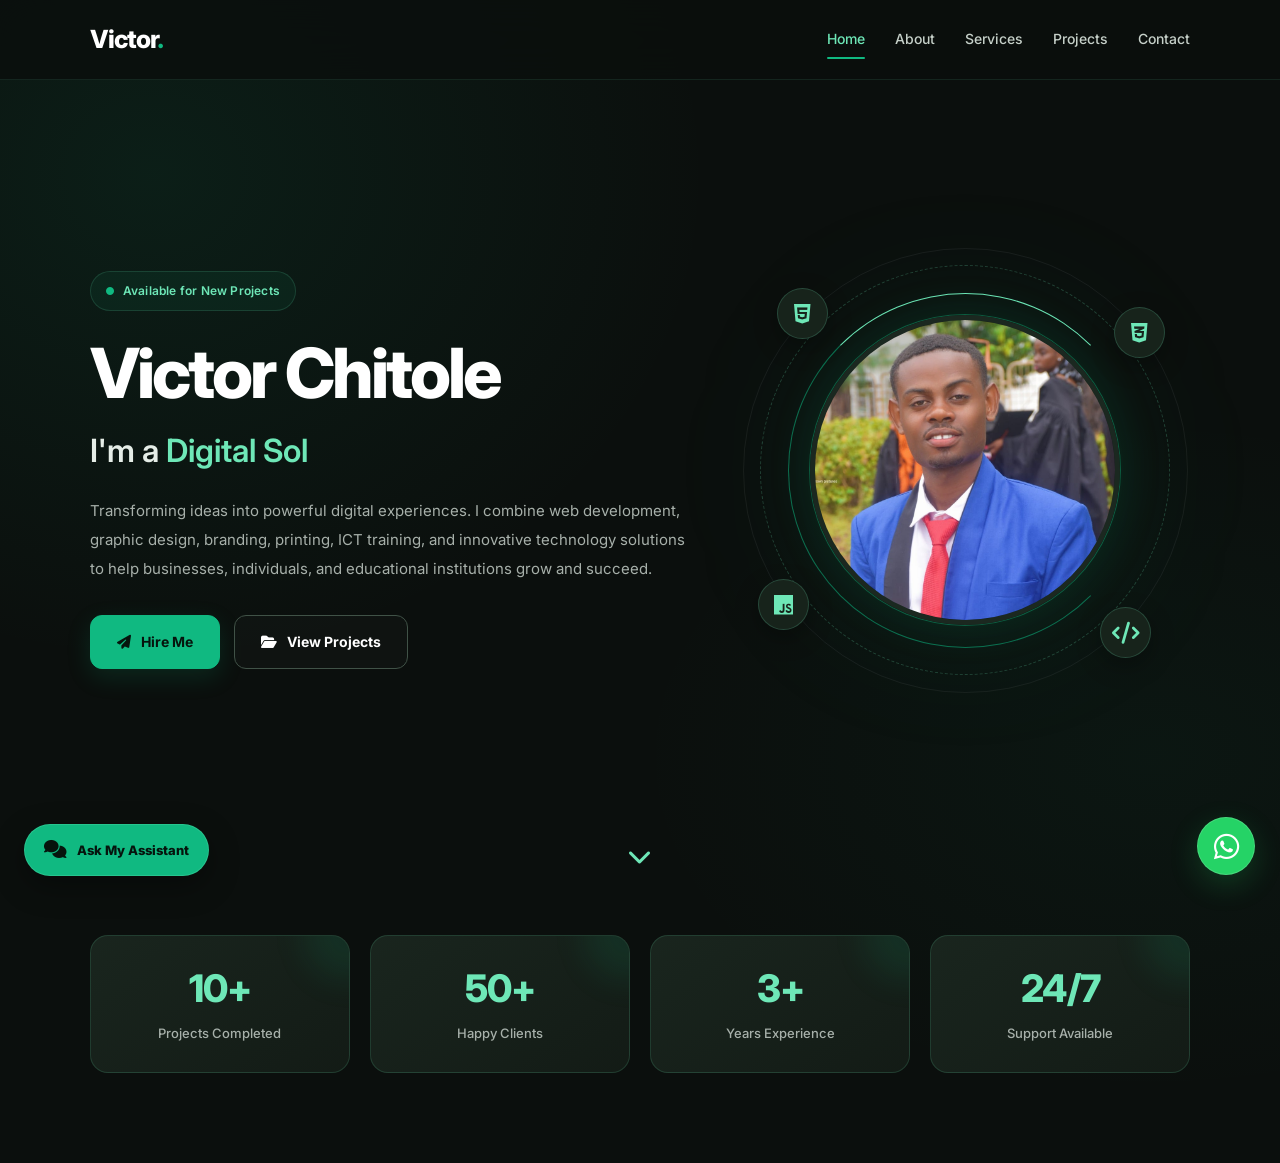
<file: index.html>
<!DOCTYPE html>
<html lang="en">
<head>
    <meta charset="UTF-8">
    <meta name="viewport" content="width=device-width, initial-scale=1.0">

    <title>Victor Chitole | Digital Solutions Provider</title>

    <meta name="description" content="Explore Victor Chitole's portfolio featuring web development, graphic design, branding, printing, ICT training, digital learning and technology solutions.">

    <meta name="theme-color" content="#0b0f0d">
    <meta name="author" content="Victor Chitole">

    <link rel="preconnect" href="https://fonts.googleapis.com">
    <link rel="preconnect" href="https://fonts.gstatic.com" crossorigin>

    <link href="https://fonts.googleapis.com/css2?family=Inter:wght@400;500;600;700;800&display=swap" rel="stylesheet">

    <link rel="stylesheet" href="https://cdnjs.cloudflare.com/ajax/libs/font-awesome/6.6.0/css/all.min.css">

    <style>
        /* =========================================
           1. PROFESSIONAL BRAND COLOURS
        ========================================= */

        :root {
            --black: #0b0f0d;
            --dark: #101713;
            --card: #141d17;
            --card-light: #1b2820;

            --green: #10b981;
            --green-light: #6ee7b7;
            --green-dark: #047857;

            --white: #ffffff;
            --text: #e5ede7;
            --muted: #a7b0aa;

            --border: rgba(110, 231, 183, 0.15);
            --shadow: 0 20px 50px rgba(0, 0, 0, 0.30);
            --glow: rgba(16, 185, 129, 0.14);

            --radius-sm: 12px;
            --radius-md: 18px;
            --radius-lg: 26px;

            --transition: 0.3s ease;
        }

        /* =========================================
           2. GLOBAL STYLES
        ========================================= */

        * {
            margin: 0;
            padding: 0;
            box-sizing: border-box;
            font-family: 'Inter', sans-serif;
        }

        html {
            scroll-behavior: smooth;
            scroll-padding-top: 90px;
        }

        body {
            min-height: 100vh;
            overflow-x: hidden;

            background:
                radial-gradient(
                    ellipse at 12% 15%,
                    rgba(16, 185, 129, 0.09),
                    transparent 35%
                ),
                radial-gradient(
                    ellipse at 90% 65%,
                    rgba(16, 185, 129, 0.045),
                    transparent 32%
                ),
                var(--black);

            color: var(--white);
            line-height: 1.7;
        }

        a {
            color: inherit;
            -webkit-tap-highlight-color: transparent;
        }

        button {
            -webkit-tap-highlight-color: transparent;
        }

        button,
        input {
            font: inherit;
        }

        img {
            max-width: 100%;
        }

        ::selection {
            background: var(--green);
            color: #07110b;
        }

        a:focus-visible,
        button:focus-visible,
        input:focus-visible {
            outline: 2px solid var(--green-light);
            outline-offset: 4px;
        }

        /* =========================================
           3. BACKGROUND PARTICLES
        ========================================= */

        .particles {
            position: fixed;
            inset: 0;
            width: 100%;
            height: 100%;
            overflow: hidden;
            pointer-events: none;
            z-index: -1;
        }

        .particles i {
            position: absolute;
            bottom: -150px;
            font-size: 90px;
            color: rgba(16, 185, 129, 0.045);
            text-shadow: 0 0 25px rgba(16, 185, 129, 0.08);
            animation: particlesFloat 24s linear infinite;
        }

        .particles i:nth-child(1) {
            left: 8%;
        }

        .particles i:nth-child(2) {
            left: 22%;
            animation-delay: 3s;
        }

        .particles i:nth-child(3) {
            left: 38%;
            animation-delay: 6s;
        }

        .particles i:nth-child(4) {
            left: 54%;
            animation-delay: 9s;
        }

        .particles i:nth-child(5) {
            left: 70%;
            animation-delay: 12s;
        }

        .particles i:nth-child(6) {
            left: 85%;
            animation-delay: 15s;
        }

        .particles i:nth-child(7) {
            left: 31%;
            animation-delay: 18s;
        }

        .particles i:nth-child(8) {
            left: 64%;
            animation-delay: 20s;
        }

        @keyframes particlesFloat {
            0% {
                transform: translateY(0) scale(.4);
                opacity: 0;
            }

            20% {
                opacity: .7;
            }

            100% {
                transform: translateY(-120vh) scale(1);
                opacity: 0;
            }
        }

        /* =========================================
           4. NAVIGATION
        ========================================= */

        .navbar {
            position: fixed;
            top: 0;
            left: 0;
            width: 100%;
            padding: 18px 7%;

            display: flex;
            justify-content: space-between;
            align-items: center;

            background: rgba(11, 15, 13, 0.88);
            backdrop-filter: blur(20px);
            -webkit-backdrop-filter: blur(20px);

            border-bottom: 1px solid rgba(110, 231, 183, 0.10);

            z-index: 1000;

            transition:
                padding var(--transition),
                background var(--transition);
        }

        .logo {
            font-size: 25px;
            font-weight: 800;
            letter-spacing: -1px;
            color: var(--white);
            text-decoration: none;
            white-space: nowrap;
        }

        .logo span {
            color: var(--green);
        }

        .nav-links {
            display: flex;
            align-items: center;
            gap: 30px;
            list-style: none;
        }

        .nav-links li {
            list-style: none;
        }

        .nav-links a {
            position: relative;
            display: inline-block;
            padding: 8px 0;

            color: #c6d0c9;
            font-size: 14px;
            font-weight: 500;
            text-decoration: none;

            transition: color var(--transition);
        }

        .nav-links a::after {
            content: "";
            position: absolute;
            left: 0;
            bottom: 0;

            width: 0;
            height: 2px;

            border-radius: 5px;
            background: var(--green);

            transition: width var(--transition);
        }

        .nav-links a:hover {
            color: var(--green-light);
        }

        .nav-links a:hover::after {
            width: 100%;
        }

        .nav-links a[aria-current="page"] {
            color: var(--green-light);
        }

        .nav-links a[aria-current="page"]::after {
            width: 100%;
        }

        /* =========================================
           5. MOBILE MENU
        ========================================= */

        .menu-toggle {
            display: none;

            width: 44px;
            height: 44px;

            border: 1px solid var(--border);
            border-radius: 12px;

            background: rgba(16, 185, 129, 0.07);

            cursor: pointer;

            align-items: center;
            justify-content: center;
            flex-direction: column;
            gap: 5px;
        }

        .menu-toggle span {
            display: block;
            width: 22px;
            height: 2px;

            border-radius: 5px;
            background: var(--green-light);

            transition: var(--transition);
        }

        /* =========================================
           6. HERO SECTION
        ========================================= */

        .hero {
            position: relative;

            min-height: 100vh;
            min-height: 100svh;

            display: flex;
            align-items: center;
            justify-content: space-between;

            padding: 135px 7% 95px;
            gap: 55px;
        }

        .hero-text {
            flex: 1;
            min-width: 0;
            max-width: 690px;
            position: relative;
            z-index: 2;
        }

        .tag {
            display: inline-flex;
            align-items: center;
            gap: 9px;

            padding: 9px 15px;
            margin-bottom: 25px;

            border: 1px solid var(--border);
            border-radius: 50px;

            background: rgba(16, 185, 129, 0.07);

            color: var(--green-light);
            font-size: 12px;
            font-weight: 600;
            letter-spacing: 0.2px;
        }

        .tag i {
            color: var(--green);
            font-size: 8px;
            animation: statusPulse 2s infinite;
        }

        @keyframes statusPulse {
            50% {
                opacity: .4;
            }
        }

        .hero-text h1 {
            font-size: clamp(45px, 5.4vw, 76px);
            font-weight: 800;
            line-height: 1.08;
            letter-spacing: -3px;

            color: var(--white);

            margin-bottom: 18px;
        }

        .hero-text h2 {
            font-size: clamp(23px, 2.5vw, 32px);
            font-weight: 600;
            line-height: 1.4;

            color: var(--text);

            margin-bottom: 22px;
            min-height: 1.4em;
        }

        #typing {
            color: var(--green-light);
        }

        .hero-text p {
            max-width: 610px;

            color: var(--muted);
            font-size: 15px;
            line-height: 1.95;

            margin-bottom: 32px;
        }

        /* =========================================
           7. BUTTONS
        ========================================= */

        .buttons {
            display: flex;
            align-items: center;
            gap: 14px;
            flex-wrap: wrap;
        }

        .btn,
        .btn-outline {
            min-height: 52px;
            padding: 14px 26px;

            display: inline-flex;
            align-items: center;
            justify-content: center;
            gap: 10px;

            border-radius: 12px;

            font-size: 14px;
            font-weight: 700;
            text-decoration: none;

            transition:
                background var(--transition),
                border-color var(--transition),
                color var(--transition),
                transform var(--transition),
                box-shadow var(--transition);
        }

        .btn {
            color: #06140d;
            background: var(--green);
            border: 1px solid var(--green);

            box-shadow: 0 8px 25px rgba(16, 185, 129, 0.15);
        }

        .btn:hover {
            background: var(--green-light);
            border-color: var(--green-light);

            transform: translateY(-3px);

            box-shadow: 0 12px 30px rgba(16, 185, 129, 0.20);
        }

        .btn-outline {
            color: var(--white);
            background: rgba(255, 255, 255, 0.02);
            border: 1px solid #405247;
        }

        .btn-outline:hover {
            color: var(--green-light);
            background: rgba(16, 185, 129, 0.08);
            border-color: var(--green);

            transform: translateY(-3px);
        }

        /* =========================================
           8. PROFILE IMAGE
        ========================================= */

        .hero-image {
            position: relative;

            width: 450px;
            height: 450px;

            display: flex;
            align-items: center;
            justify-content: center;

            flex-shrink: 0;
            isolation: isolate;
        }

        .hero-image::before {
            content: "";
            position: absolute;

            width: 280px;
            height: 280px;

            border-radius: 50%;
            background: rgba(16, 185, 129, 0.13);

            filter: blur(75px);
            z-index: -1;
        }

        .hero-image img {
            width: 310px;
            height: 310px;

            object-fit: cover;
            object-position: center;

            border-radius: 50%;
            border: 5px solid #1b2820;

            box-shadow:
                0 0 0 1px rgba(16, 185, 129, 0.40),
                0 0 45px rgba(16, 185, 129, 0.13);

            position: relative;
            z-index: 10;

            animation: profileFloat 6s ease-in-out infinite;
        }

        @keyframes profileFloat {
            0%,
            100% {
                transform: translateY(0);
            }

            50% {
                transform: translateY(-10px);
            }
        }

        /* =========================================
           9. ANIMATED RINGS
        ========================================= */

        .ring {
            position: absolute;
            border-radius: 50%;
            pointer-events: none;
        }

        .ring1 {
            width: 355px;
            height: 355px;

            border: 1px solid rgba(16, 185, 129, 0.55);

            border-top-color: var(--green-light);
            border-right-color: transparent;

            animation: rotate 22s linear infinite;
        }

        .ring2 {
            width: 410px;
            height: 410px;

            border: 1px dashed rgba(110, 231, 183, 0.22);

            animation: rotateReverse 32s linear infinite;
        }

        .ring3 {
            width: 445px;
            height: 445px;

            border: 1px solid rgba(255, 255, 255, 0.055);

            animation: ringPulse 6s ease-in-out infinite;
        }

        @keyframes rotate {
            to {
                transform: rotate(360deg);
            }
        }

        @keyframes rotateReverse {
            to {
                transform: rotate(-360deg);
            }
        }

        @keyframes ringPulse {
            50% {
                transform: scale(1.025);
                opacity: .65;
            }
        }

        /* =========================================
           10. TECHNOLOGY ICONS
        ========================================= */

        .tech {
            position: absolute;

            width: 51px;
            height: 51px;

            display: flex;
            align-items: center;
            justify-content: center;

            border-radius: 50%;

            background: #17231b;
            border: 1px solid rgba(110, 231, 183, 0.20);

            color: var(--green-light);
            font-size: 22px;

            box-shadow: 0 8px 25px rgba(0, 0, 0, 0.30);

            z-index: 15;

            animation: techFloat 5s ease-in-out infinite;
        }

        .html {
            top: 43px;
            left: 37px;
        }

        .css {
            top: 62px;
            right: 25px;
            animation-delay: .8s;
        }

        .js {
            bottom: 65px;
            left: 18px;
            animation-delay: 1.4s;
        }

        .code {
            bottom: 37px;
            right: 39px;
            animation-delay: 2s;
        }

        @keyframes techFloat {
            50% {
                transform: translateY(-10px);
            }
        }

        /* =========================================
           11. STATISTICS
        ========================================= */

        .stats {
            position: relative;

            padding: 35px 7% 90px;

            display: grid;
            grid-template-columns: repeat(4, minmax(0, 1fr));
            gap: 20px;
        }

        .stat {
            position: relative;
            overflow: hidden;

            padding: 28px 20px;

            border-radius: var(--radius-md);
            border: 1px solid var(--border);

            background: linear-gradient(
                145deg,
                rgba(27, 40, 32, 0.90),
                rgba(20, 29, 23, 0.90)
            );

            text-align: center;

            transition:
                transform var(--transition),
                border-color var(--transition),
                box-shadow var(--transition);
        }

        .stat::before {
            content: "";
            position: absolute;

            width: 90px;
            height: 90px;

            right: -45px;
            top: -45px;

            background: rgba(16, 185, 129, 0.10);
            border-radius: 50%;
            filter: blur(15px);
        }

        .stat:hover {
            transform: translateY(-6px);

            border-color: rgba(16, 185, 129, 0.45);
            box-shadow: var(--shadow);
        }

        .stat h2 {
            position: relative;

            color: var(--green-light);
            font-size: 38px;
            font-weight: 800;
            letter-spacing: -1px;
            line-height: 1.3;
        }

        .stat p {
            margin-top: 9px;

            color: var(--muted);
            font-size: 13px;
            font-weight: 500;
        }

        /* =========================================
           12. SCROLL INDICATOR
        ========================================= */

        .scroll {
            position: absolute;
            bottom: 22px;
            left: 50%;

            transform: translateX(-50%);

            color: var(--green-light);
            font-size: 24px;

            animation: bounce 2s infinite;
        }

        @keyframes bounce {
            50% {
                transform: translate(-50%, -8px);
            }
        }

        /* =========================================
           13. WHATSAPP BUTTON
        ========================================= */

        .whatsapp {
            position: fixed;

            right: 25px;
            bottom: 25px;

            width: 58px;
            height: 58px;

            display: flex;
            align-items: center;
            justify-content: center;

            background: #25d366;
            color: #ffffff;

            border: 1px solid rgba(255, 255, 255, 0.15);
            border-radius: 50%;

            font-size: 29px;
            text-decoration: none;

            z-index: 1500;

            box-shadow: 0 10px 30px rgba(37, 211, 102, 0.20);

            transition:
                transform var(--transition),
                box-shadow var(--transition);
        }

        .whatsapp:hover {
            transform: translateY(-4px) scale(1.04);
            box-shadow: 0 14px 35px rgba(37, 211, 102, 0.30);
        }

        /* =========================================
           14. CHATBOT BUTTON
        ========================================= */

        .vc-chatbot {
            position: fixed;
            left: 24px;
            bottom: 24px;
            z-index: 2000;
        }

        .vc-chat-toggle {
            display: flex;
            align-items: center;
            justify-content: center;
            gap: 10px;

            padding: 14px 19px;

            border: 1px solid rgba(110, 231, 183, 0.25);
            border-radius: 50px;

            background: var(--green);
            color: #06140d;

            font-size: 13px;
            font-weight: 800;

            cursor: pointer;

            box-shadow: 0 10px 30px rgba(0, 0, 0, 0.35);

            transition:
                background var(--transition),
                transform var(--transition),
                box-shadow var(--transition);
        }

        .vc-chat-toggle:hover {
            background: var(--green-light);
            transform: translateY(-3px);
            box-shadow: 0 12px 30px rgba(16, 185, 129, 0.18);
        }

        .vc-chat-toggle .chat-icon {
            font-size: 18px;
        }

        /* =========================================
           15. CHATBOT WINDOW
        ========================================= */

        .vc-chat-panel {
            position: absolute;
            left: 0;
            bottom: 70px;

            width: 365px;
            max-width: calc(100vw - 30px);

            height: 490px;
            max-height: calc(100dvh - 115px);

            display: none;
            flex-direction: column;

            overflow: hidden;

            background: #101713;

            border: 1px solid rgba(110, 231, 183, 0.22);
            border-radius: 20px;

            box-shadow: 0 22px 65px rgba(0, 0, 0, 0.60);
        }

        .vc-chat-panel.open {
            display: flex;
            animation: chatAppear .22s ease-out;
        }

        @keyframes chatAppear {
            from {
                opacity: 0;
                transform: translateY(10px);
            }

            to {
                opacity: 1;
                transform: translateY(0);
            }
        }

        .vc-chat-header {
            display: flex;
            align-items: center;
            gap: 11px;

            padding: 15px;

            background: linear-gradient(
                135deg,
                #152219,
                #1b2820
            );

            border-bottom: 1px solid var(--border);
        }

        .vc-chat-avatar {
            width: 43px;
            height: 43px;

            display: flex;
            align-items: center;
            justify-content: center;

            flex-shrink: 0;

            border-radius: 50%;

            background: var(--green);
            color: #06140d;

            font-size: 19px;
        }

        .vc-chat-heading {
            flex: 1;
            min-width: 0;
        }

        .vc-chat-heading h3 {
            color: var(--white);
            font-size: 13px;
            font-weight: 700;
            margin-bottom: 3px;
        }

        .vc-chat-heading p {
            color: var(--green-light);
            font-size: 11px;
        }

        .vc-chat-close {
            width: 34px;
            height: 34px;

            display: flex;
            align-items: center;
            justify-content: center;

            border: none;
            border-radius: 50%;

            background: transparent;
            color: var(--muted);

            font-size: 19px;

            cursor: pointer;
            transition: var(--transition);
        }

        .vc-chat-close:hover {
            background: rgba(255, 255, 255, 0.06);
            color: var(--green-light);
        }

        /* =========================================
           16. CHAT MESSAGES
        ========================================= */

        .vc-chat-messages {
            flex: 1;
            min-height: 0;

            overflow-y: auto;

            padding: 15px;

            display: flex;
            flex-direction: column;
            gap: 12px;

            scroll-behavior: smooth;
        }

        .vc-message {
            max-width: 90%;

            padding: 11px 13px;

            border-radius: 13px;

            font-size: 12px;
            line-height: 1.7;

            white-space: pre-line;
            overflow-wrap: anywhere;
        }

        .vc-message.bot {
            align-self: flex-start;

            background: #1b2820;
            color: var(--text);

            border: 1px solid rgba(255, 255, 255, 0.035);
            border-bottom-left-radius: 4px;
        }

        .vc-message.user {
            align-self: flex-end;

            background: #087f5b;
            color: #ffffff;

            border-bottom-right-radius: 4px;
        }

        /* =========================================
           17. CHATBOT QUICK REPLIES
        ========================================= */

        .vc-chat-quick {
            padding: 0 13px 12px;

            display: flex;
            flex-wrap: wrap;
            gap: 7px;
        }

        .vc-quick-btn {
            padding: 7px 10px;

            background: transparent;
            color: var(--green-light);

            border: 1px solid rgba(110, 231, 183, 0.28);
            border-radius: 20px;

            font-size: 10px;
            font-weight: 600;

            cursor: pointer;
            transition: var(--transition);
        }

        .vc-quick-btn:hover {
            background: rgba(16, 185, 129, 0.10);
            border-color: var(--green);
        }

        /* =========================================
           18. CHATBOT INPUT
        ========================================= */

        .vc-chat-form {
            display: flex;
            align-items: center;
            gap: 8px;

            padding: 11px;

            border-top: 1px solid var(--border);
            background: #0b100d;
        }

        .vc-chat-input {
            flex: 1;
            min-width: 0;
            min-height: 43px;

            padding: 11px 14px;

            border: 1px solid #34443a;
            border-radius: 25px;

            background: #18231b;
            color: var(--white);

            outline: none;
            font-size: 12px;
        }

        .vc-chat-input:focus {
            border-color: var(--green);
        }

        .vc-chat-input::placeholder {
            color: #89968d;
        }

        .vc-chat-send {
            width: 43px;
            height: 43px;

            flex-shrink: 0;

            display: flex;
            align-items: center;
            justify-content: center;

            border: none;
            border-radius: 50%;

            background: var(--green);
            color: #06140d;

            font-size: 15px;

            cursor: pointer;
            transition: var(--transition);
        }

        .vc-chat-send:hover {
            background: var(--green-light);
            transform: scale(1.04);
        }

        .vc-chat-footer {
            padding: 0 10px 10px;

            background: #0b100d;

            color: #89968d;
            font-size: 10px;
            text-align: center;
        }

        .vc-chat-footer a {
            color: var(--green-light);
            text-decoration: none;
            font-weight: 600;
        }

        .vc-chat-footer a:hover {
            text-decoration: underline;
        }

        /* =========================================
           19. TABLETS AND SMALL LAPTOPS
        ========================================= */

        @media (max-width: 1100px) {
            .navbar {
                padding-left: 5%;
                padding-right: 5%;
            }

            .hero {
                padding-left: 5%;
                padding-right: 5%;
                gap: 30px;
            }

            .hero-image {
                width: 390px;
                height: 420px;
            }

            .hero-image img {
                width: 280px;
                height: 280px;
            }

            .ring1 {
                width: 320px;
                height: 320px;
            }

            .ring2 {
                width: 365px;
                height: 365px;
            }

            .ring3 {
                width: 390px;
                height: 390px;
            }

            .stats {
                padding-left: 5%;
                padding-right: 5%;
                gap: 15px;
            }
        }

        /* =========================================
           20. MOBILE NAVIGATION AND LAYOUT
        ========================================= */

        @media (max-width: 900px) {
            .navbar {
                padding: 14px 6%;
            }

            .logo {
                font-size: 23px;
            }

            .menu-toggle {
                display: flex;
            }

            .nav-links {
                position: absolute;
                top: 100%;
                left: 0;

                width: 100%;

                padding: 14px 6% 22px;

                display: flex;
                flex-direction: column;
                align-items: stretch;
                gap: 4px;

                background: rgba(11, 15, 13, 0.98);

                backdrop-filter: blur(20px);
                -webkit-backdrop-filter: blur(20px);

                border-bottom: 1px solid var(--border);

                box-shadow: var(--shadow);

                opacity: 0;
                visibility: hidden;
                pointer-events: none;

                transform: translateY(-10px);

                transition:
                    opacity var(--transition),
                    transform var(--transition),
                    visibility var(--transition);
            }

            .nav-links.active {
                opacity: 1;
                visibility: visible;
                pointer-events: auto;
                transform: translateY(0);
            }

            .nav-links li {
                width: 100%;
            }

            .nav-links a {
                display: block;
                width: 100%;

                padding: 12px 14px;

                border-radius: 9px;

                font-size: 14px;
            }

            .nav-links a:hover,
            .nav-links a[aria-current="page"] {
                background: rgba(16, 185, 129, 0.07);
                padding-left: 19px;
            }

            .nav-links a::after {
                display: none;
            }

            .menu-toggle.active span:nth-child(1) {
                transform: translateY(7px) rotate(45deg);
            }

            .menu-toggle.active span:nth-child(2) {
                opacity: 0;
            }

            .menu-toggle.active span:nth-child(3) {
                transform: translateY(-7px) rotate(-45deg);
            }

            .hero {
                min-height: auto;

                padding: 125px 6% 75px;

                flex-direction: column;
                justify-content: center;
                align-items: center;

                gap: 45px;
                text-align: center;
            }

            .hero-text {
                width: 100%;
                max-width: 700px;
            }

            .tag {
                font-size: 11px;
                margin-bottom: 20px;
            }

            .hero-text h1 {
                font-size: clamp(42px, 8vw, 60px);
                letter-spacing: -2px;
            }

            .hero-text h2 {
                font-size: clamp(22px, 4vw, 29px);
                min-height: 1.5em;
            }

            .hero-text p {
                max-width: 600px;
                margin: 0 auto 28px;

                font-size: 14px;
                line-height: 1.9;
            }

            .buttons {
                justify-content: center;
            }

            .btn,
            .btn-outline {
                padding: 13px 22px;
                font-size: 13px;
            }

            .hero-image {
                width: 320px;
                height: 320px;
            }

            .hero-image img {
                width: 205px;
                height: 205px;
                border-width: 5px;
            }

            .ring1 {
                width: 235px;
                height: 235px;
            }

            .ring2 {
                width: 275px;
                height: 275px;
            }

            .ring3 {
                width: 305px;
                height: 305px;
            }

            .tech {
                width: 43px;
                height: 43px;
                font-size: 18px;
            }

            .html {
                top: 20px;
                left: 20px;
            }

            .css {
                top: 27px;
                right: 14px;
            }

            .js {
                bottom: 28px;
                left: 14px;
            }

            .code {
                bottom: 19px;
                right: 23px;
            }

            .stats {
                padding: 35px 6% 65px;
                grid-template-columns: repeat(2, minmax(0, 1fr));
                gap: 15px;
            }

            .stat {
                padding: 23px 15px;
            }

            .stat h2 {
                font-size: 33px;
            }

            .stat p {
                font-size: 12px;
            }

            .scroll {
                display: none;
            }

            .whatsapp {
                right: 16px;
                bottom: 16px;

                width: 52px;
                height: 52px;

                font-size: 25px;
            }

            .vc-chatbot {
                left: 15px;
                bottom: 15px;
            }

            .vc-chat-toggle {
                padding: 12px 15px;
            }

            .vc-chat-panel {
                bottom: 64px;
            }
        }

        /* =========================================
           21. SMALL PHONES
        ========================================= */

        @media (max-width: 480px) {
            .navbar {
                padding: 12px 5%;
            }

            .logo {
                font-size: 21px;
            }

            .menu-toggle {
                width: 41px;
                height: 41px;
            }

            .hero {
                padding: 110px 20px 65px;
                gap: 35px;
            }

            .hero-text h1 {
                font-size: clamp(34px, 9vw, 42px);
                letter-spacing: -1.5px;
            }

            .hero-text h2 {
                font-size: 20px;
            }

            .hero-text p {
                font-size: 13px;
                line-height: 1.85;
            }

            .buttons {
                flex-direction: column;
                align-items: center;
                width: 100%;
                gap: 11px;
            }

            .btn,
            .btn-outline {
                width: 100%;
                max-width: 290px;
                min-height: 48px;
            }

            .hero-image {
                width: 265px;
                height: 265px;
            }

            .hero-image img {
                width: 170px;
                height: 170px;
                border-width: 4px;
            }

            .ring1 {
                width: 195px;
                height: 195px;
            }

            .ring2 {
                width: 225px;
                height: 225px;
            }

            .ring3 {
                width: 250px;
                height: 250px;
            }

            .tech {
                width: 38px;
                height: 38px;
                font-size: 16px;
            }

            .html {
                top: 14px;
                left: 15px;
            }

            .css {
                top: 22px;
                right: 9px;
            }

            .js {
                bottom: 22px;
                left: 9px;
            }

            .code {
                bottom: 13px;
                right: 15px;
            }

            .stats {
                padding: 25px 18px 50px;
                gap: 12px;
            }

            .stat {
                padding: 19px 10px;
                border-radius: 15px;
            }

            .stat h2 {
                font-size: 29px;
            }

            .stat p {
                font-size: 11px;
                line-height: 1.5;
            }

            .vc-chatbot {
                left: 10px;
                bottom: 12px;
            }

            .vc-chat-toggle {
                padding: 11px 12px;
                gap: 7px;
                font-size: 11px;
            }

            .vc-chat-toggle .chat-icon {
                font-size: 16px;
            }

            .vc-chat-panel {
                left: 0;
                bottom: 60px;

                width: min(365px, calc(100vw - 20px));
                height: min(480px, calc(100dvh - 95px));
                max-height: calc(100dvh - 95px);
            }

            .whatsapp {
                right: 11px;
                bottom: 12px;

                width: 46px;
                height: 46px;

                font-size: 22px;
            }
        }

        @media (max-width: 360px) {
            .logo {
                font-size: 19px;
            }

            .hero {
                padding-left: 15px;
                padding-right: 15px;
            }

            .hero-text h1 {
                font-size: 32px;
            }

            .hero-text h2 {
                font-size: 18px;
            }

            .hero-image {
                transform: scale(.94);
                margin: -8px 0;
            }

            .stats {
                padding-left: 12px;
                padding-right: 12px;
                gap: 9px;
            }

            .vc-chat-toggle {
                padding: 10px 11px;
            }
        }

        /* =========================================
           22. REDUCED MOTION ACCESSIBILITY
        ========================================= */

        @media (prefers-reduced-motion: reduce) {
            *,
            *::before,
            *::after {
                animation-duration: 0.01ms !important;
                animation-iteration-count: 1 !important;
                scroll-behavior: auto !important;
                transition-duration: 0.01ms !important;
            }
        }
    </style>
</head>

<body>

    <!-- BACKGROUND PARTICLES -->

    <div class="particles" aria-hidden="true">
        <i class="fab fa-html5"></i>
        <i class="fab fa-css3-alt"></i>
        <i class="fab fa-js"></i>
        <i class="fab fa-react"></i>
        <i class="fab fa-node-js"></i>
        <i class="fab fa-github"></i>
        <i class="fas fa-database"></i>
        <i class="fas fa-laptop-code"></i>
    </div>

    <!-- NAVIGATION -->

    <nav class="navbar" aria-label="Main navigation">

        <a href="index.html" class="logo" aria-label="Victor Chitole home">
            Victor<span>.</span>
        </a>

        <button
            class="menu-toggle"
            id="menuToggle"
            aria-label="Open navigation menu"
            aria-expanded="false"
            aria-controls="navLinks"
            type="button">

            <span></span>
            <span></span>
            <span></span>

        </button>

        <ul class="nav-links" id="navLinks">

            <li>
                <a href="index.html" aria-current="page">Home</a>
            </li>

            <li>
                <a href="about.html">About</a>
            </li>

            <li>
                <a href="services.html">Services</a>
            </li>

            <li>
                <a href="projects.html">Projects</a>
            </li>

            <li>
                <a href="contact.html">Contact</a>
            </li>

        </ul>

    </nav>

    <!-- MAIN CONTENT -->

    <main>

        <!-- HERO SECTION -->

        <section class="hero" id="home">

            <div class="hero-text">

                <div class="tag">
                    <i class="fas fa-circle" aria-hidden="true"></i>
                    Available for New Projects
                </div>

                <h1>
                    Victor Chitole
                </h1>

                <h2>
                    I'm a <span id="typing">Digital Solutions Provider</span>
                </h2>

                <p>
                    Transforming ideas into powerful digital experiences.
                    I combine web development, graphic design, branding,
                    printing, ICT training, and innovative technology
                    solutions to help businesses, individuals, and
                    educational institutions grow and succeed.
                </p>

                <div class="buttons">

                    <a href="contact.html" class="btn">
                        <i class="fas fa-paper-plane" aria-hidden="true"></i>
                        Hire Me
                    </a>

                    <a href="projects.html" class="btn-outline">
                        <i class="fas fa-folder-open" aria-hidden="true"></i>
                        View Projects
                    </a>

                </div>

            </div>

            <!-- PROFILE IMAGE -->

            <div class="hero-image" aria-label="Victor Chitole profile">

                <div class="ring ring1" aria-hidden="true"></div>
                <div class="ring ring2" aria-hidden="true"></div>
                <div class="ring ring3" aria-hidden="true"></div>

                <div class="tech html" aria-hidden="true">
                    <i class="fab fa-html5"></i>
                </div>

                <div class="tech css" aria-hidden="true">
                    <i class="fab fa-css3-alt"></i>
                </div>

                <div class="tech js" aria-hidden="true">
                    <i class="fab fa-js"></i>
                </div>

                <div class="tech code" aria-hidden="true">
                    <i class="fas fa-code"></i>
                </div>

                <img
                    src="assets/images/CEO PIC.jpg"
                    alt="Victor Chitole, digital solutions provider"
                    width="310"
                    height="310"
                    fetchpriority="high">

            </div>

            <div class="scroll" aria-hidden="true">
                <i class="fas fa-chevron-down"></i>
            </div>

        </section>

        <!-- STATISTICS -->

        <section class="stats" aria-label="Portfolio statistics">

            <div class="stat">
                <h2>10+</h2>
                <p>Projects Completed</p>
            </div>

            <div class="stat">
                <h2>50+</h2>
                <p>Happy Clients</p>
            </div>

            <div class="stat">
                <h2>3+</h2>
                <p>Years Experience</p>
            </div>

            <div class="stat">
                <h2>24/7</h2>
                <p>Support Available</p>
            </div>

        </section>

    </main>

    <!-- WHATSAPP BUTTON -->

    <a
        href="https://wa.me/254740163974"
        class="whatsapp"
        target="_blank"
        rel="noopener noreferrer"
        aria-label="Chat with Victor on WhatsApp">

        <i class="fab fa-whatsapp" aria-hidden="true"></i>

    </a>

    <!-- PORTFOLIO CHATBOT -->

    <div class="vc-chatbot">

        <button
            type="button"
            class="vc-chat-toggle"
            id="vcChatToggle"
            aria-expanded="false"
            aria-controls="vcChatPanel">

            <i class="fas fa-comments chat-icon" aria-hidden="true"></i>

            <span>Ask My Assistant</span>

        </button>

        <section
            class="vc-chat-panel"
            id="vcChatPanel"
            aria-label="Victor's Portfolio Assistant"
            aria-hidden="true"
            inert>

            <header class="vc-chat-header">

                <div class="vc-chat-avatar" aria-hidden="true">
                    <i class="fas fa-robot"></i>
                </div>

                <div class="vc-chat-heading">

                    <h3>Victor's Portfolio Assistant</h3>

                    <p>
                        <i class="fas fa-circle" style="font-size:7px;" aria-hidden="true"></i>
                        AI-powered assistant
                    </p>

                </div>

                <button
                    type="button"
                    class="vc-chat-close"
                    id="vcChatClose"
                    aria-label="Close chatbot">

                    <i class="fas fa-times" aria-hidden="true"></i>

                </button>

            </header>

            <div
                class="vc-chat-messages"
                id="vcChatMessages"
                role="log"
                aria-live="polite"
                aria-relevant="additions">

                <div class="vc-message bot">
                    Hello! 👋 Welcome to Victor Chitole's portfolio.

                    Ask me about Victor’s portfolio or ask a general question. I can help with explanations, ideas, writing, coding, learning, and more when the AI service is connected.
                </div>

            </div>

            <div class="vc-chat-quick" id="vcChatQuick">

                <button
                    type="button"
                    class="vc-quick-btn"
                    data-question="skills">
                    My Skills
                </button>

                <button
                    type="button"
                    class="vc-quick-btn"
                    data-question="projects">
                    Projects
                </button>

                <button
                    type="button"
                    class="vc-quick-btn"
                    data-question="services">
                    Services
                </button>

                <button
                    type="button"
                    class="vc-quick-btn"
                    data-question="contact">
                    Contact Me
                </button>

            </div>

            <form class="vc-chat-form" id="vcChatForm">

                <input
                    type="text"
                    class="vc-chat-input"
                    id="vcChatInput"
                    placeholder="Ask me anything..."
                    autocomplete="off"
                    aria-label="Type your message"
                    maxlength="2000"
                    required>

                <button
                    type="submit"
                    class="vc-chat-send"
                    aria-label="Send message">

                    <i class="fas fa-paper-plane" aria-hidden="true"></i>

                </button>

            </form>

            <div class="vc-chat-footer">

                Want to speak directly?

                <a
                    href="https://wa.me/254740163974"
                    target="_blank"
                    rel="noopener noreferrer">
                    Chat on WhatsApp
                </a>

            </div>

        </section>

    </div>

    <!-- JAVASCRIPT -->

    <script>
        /* =========================================
           1. ANIMATED TYPING EFFECT
        ========================================= */

        const words = [
            "Digital Solutions Provider",
            "Frontend Developer",
            "Graphic Designer",
            "Branding Specialist",
            "ICT Trainer",
            "Technology Consultant"
        ];

        const typingElement = document.getElementById("typing");

        const reducedMotion = window.matchMedia(
            "(prefers-reduced-motion: reduce)"
        ).matches;

        let wordIndex = 0;
        let charIndex = 0;
        let deleting = false;
        let typingTimer;

        function type() {
            if (!typingElement) return;

            const currentWord = words[wordIndex];

            if (!deleting) {

                charIndex++;

                typingElement.textContent =
                    currentWord.substring(0, charIndex);

                if (charIndex >= currentWord.length) {

                    deleting = true;

                    typingTimer = setTimeout(
                        type,
                        reducedMotion ? 3000 : 1800
                    );

                    return;
                }

            } else {

                charIndex--;

                typingElement.textContent =
                    currentWord.substring(0, charIndex);

                if (charIndex <= 0) {

                    deleting = false;

                    wordIndex = (wordIndex + 1) % words.length;
                }
            }

            typingTimer = setTimeout(
                type,
                reducedMotion ? 250 : (deleting ? 40 : 85)
            );
        }

        if (reducedMotion) {
            typingElement.textContent = words[0];
        } else {
            typingTimer = setTimeout(type, 500);
        }


        /* =========================================
           2. MOBILE NAVIGATION
        ========================================= */

        const menuToggle = document.getElementById("menuToggle");
        const navLinks = document.getElementById("navLinks");

        function closeMobileMenu() {

            menuToggle.classList.remove("active");
            navLinks.classList.remove("active");

            menuToggle.setAttribute("aria-expanded", "false");

            menuToggle.setAttribute(
                "aria-label",
                "Open navigation menu"
            );
        }

        menuToggle.addEventListener("click", function () {

            const isOpen = !navLinks.classList.contains("active");

            navLinks.classList.toggle("active", isOpen);
            menuToggle.classList.toggle("active", isOpen);

            menuToggle.setAttribute(
                "aria-expanded",
                String(isOpen)
            );

            menuToggle.setAttribute(
                "aria-label",
                isOpen
                    ? "Close navigation menu"
                    : "Open navigation menu"
            );

        });

        document.querySelectorAll(".nav-links a").forEach(function (link) {

            link.addEventListener("click", closeMobileMenu);

        });

        document.addEventListener("click", function (event) {

            if (
                !menuToggle.contains(event.target) &&
                !navLinks.contains(event.target)
            ) {
                closeMobileMenu();
            }

        });

        window.addEventListener("resize", function () {

            if (window.innerWidth > 900) {
                closeMobileMenu();
            }

        });


        /* =========================================
           3. CHATBOT ELEMENTS
        ========================================= */

        const chatToggle = document.getElementById("vcChatToggle");
        const chatPanel = document.getElementById("vcChatPanel");
        const chatClose = document.getElementById("vcChatClose");

        const chatMessages = document.getElementById("vcChatMessages");
        const chatForm = document.getElementById("vcChatForm");
        const chatInput = document.getElementById("vcChatInput");
        const chatQuick = document.getElementById("vcChatQuick");


        /* =========================================
           4. OPEN AND CLOSE CHATBOT
        ========================================= */

        function openChatbot() {

            chatPanel.classList.add("open");

            chatPanel.setAttribute("aria-hidden", "false");
            chatPanel.inert = false;

            chatToggle.setAttribute("aria-expanded", "true");

            chatToggle.querySelector("span").textContent =
                "Chat Assistant";

            chatInput.focus();

        }

        function closeChatbot() {

            chatPanel.classList.remove("open");

            chatPanel.setAttribute("aria-hidden", "true");
            chatPanel.inert = true;

            chatToggle.setAttribute("aria-expanded", "false");

            chatToggle.querySelector("span").textContent =
                "Ask My Assistant";

        }

        chatToggle.addEventListener("click", function () {

            if (chatPanel.classList.contains("open")) {

                closeChatbot();

            } else {

                openChatbot();

            }

        });

        chatClose.addEventListener("click", closeChatbot);

        document.addEventListener("keydown", function (event) {

            if (event.key === "Escape") {

                closeMobileMenu();
                closeChatbot();

            }

        });


        /* =========================================
           5. DISPLAY CHAT MESSAGES
        ========================================= */

        function addMessage(message, sender) {

            const messageElement = document.createElement("div");

            messageElement.className = "vc-message " + sender;

            /* Use textContent to prevent HTML injection. */
            messageElement.textContent = message;

            chatMessages.appendChild(messageElement);

            chatMessages.scrollTop = chatMessages.scrollHeight;

        }


        /* =========================================
           6. AI CHAT ASSISTANT
           Configure this URL after deploying server.mjs.
        ========================================= */
        const CHAT_API_URL = "/api/chat";
        const chatHistory = [];
        let chatBusy = false;

        function addMessage(message, sender) {
            const messageElement = document.createElement("div");
            messageElement.className = "vc-message " + sender;
            messageElement.textContent = message;
            chatMessages.appendChild(messageElement);
            chatMessages.scrollTop = chatMessages.scrollHeight;
            return messageElement;
        }

        function setChatBusy(busy) {
            chatBusy = busy;
            chatInput.disabled = busy;
            const sendButton = chatForm.querySelector("button[type='submit']");
            sendButton.disabled = busy;
            sendButton.style.opacity = busy ? ".6" : "1";
            sendButton.style.cursor = busy ? "wait" : "pointer";
        }

        function getLocalFallback(rawMessage) {
            const text = rawMessage.toLowerCase();
            if (/^(hi|hello|hey|good morning|good afternoon|good evening)\b/.test(text)) {
                return "Hello! 👋 I’m Victor’s portfolio AI assistant. Ask me about Victor, his work, web development, design, printing, ICT training, or general questions.";
            }
            if (/who are you|who is victor|about victor|tell me about victor/.test(text)) {
                return "Victor Chitole is a digital solutions provider working in frontend web development, graphic design, branding, printing, ICT training, digital learning content, and technology solutions. He is associated with Mavinstech Solution.";
            }
            if (/skill|expertise|qualification/.test(text)) {
                return "Victor’s skills include HTML, CSS, JavaScript, frontend development, graphic design, branding and printing, digital content creation, ICT training, Kolibri learning systems, smartboard learning support, Scratch programming, and STEM robotics.";
            }
            if (/service|offer|what do you do/.test(text)) {
                return "Victor offers website development, graphic design, branding, roll-up and flex banners, signage, posters, T-shirt printing, ICT training, digital learning content, Kolibri support, coding and STEM robotics activities, and technical support.";
            }
            if (/project|portfolio|work/.test(text)) {
                return "Victor’s portfolio includes web development, graphic design, printing and branding, and digital learning content. Open the Projects page from the navigation to explore available work.";
            }
            if (/contact|phone|email|whatsapp|reach/.test(text)) {
                return "You can contact Victor on WhatsApp/phone at +254 740 163 974 or use https://wa.me/254740163974. Email: victorchitole@gmail.com.";
            }
            return "The AI service is not connected yet, so I can only answer a few portfolio questions right now. Connect the secure backend described in README.md to enable AI-powered answers to general questions. You can also contact Victor on WhatsApp: https://wa.me/254740163974.";
        }

        async function requestAIResponse(message) {
            const response = await fetch(CHAT_API_URL, {
                method: "POST",
                headers: { "Content-Type": "application/json" },
                body: JSON.stringify({ message, history: chatHistory.slice(-12) })
            });

            if (!response.ok) {
                let details = "";
                try {
                    const data = await response.json();
                    details = data.error || "";
                } catch (_) {}
                throw new Error(details || `AI service returned ${response.status}`);
            }

            const data = await response.json();
            if (!data.reply || typeof data.reply !== "string") {
                throw new Error("The AI service returned an empty response.");
            }
            return data.reply;
        }

        async function sendChatMessage(rawMessage) {
            const message = String(rawMessage || "").trim();
            if (!message || chatBusy) return;

            addMessage(message, "user");
            chatInput.value = "";
            chatQuick.style.display = "none";
            setChatBusy(true);

            const thinking = addMessage("Thinking…", "bot");
            try {
                const reply = await requestAIResponse(message);
                thinking.textContent = reply;
                chatHistory.push(
                    { role: "user", content: message },
                    { role: "assistant", content: reply }
                );
                if (chatHistory.length > 16) chatHistory.splice(0, chatHistory.length - 16);
            } catch (error) {
                console.error("Portfolio AI error:", error);
                thinking.textContent = getLocalFallback(message);
                if (CHAT_API_URL === "/api/chat") {
                    const note = document.createElement("small");
                    note.textContent = "AI connection unavailable. Showing a basic fallback answer.";
                    note.style.cssText = "display:block;color:#a7b0aa;font-size:10px;margin-top:6px;";
                    thinking.appendChild(note);
                }
            } finally {
                setChatBusy(false);
                chatInput.focus();
            }
        }

        chatForm.addEventListener("submit", function (event) {
            event.preventDefault();
            sendChatMessage(chatInput.value);
        });

        chatQuick.querySelectorAll("[data-question]").forEach(function (button) {
            button.addEventListener("click", function () {
                const question = button.getAttribute("data-question");
                const quickQuestions = {
                    skills: "What skills does Victor have?",
                    projects: "Tell me about Victor's projects",
                    services: "What services does Victor offer?",
                    contact: "How can I contact Victor?"
                };
                sendChatMessage(quickQuestions[question] || question);
            });
        });

    </script>

</body>
</html>
</file>
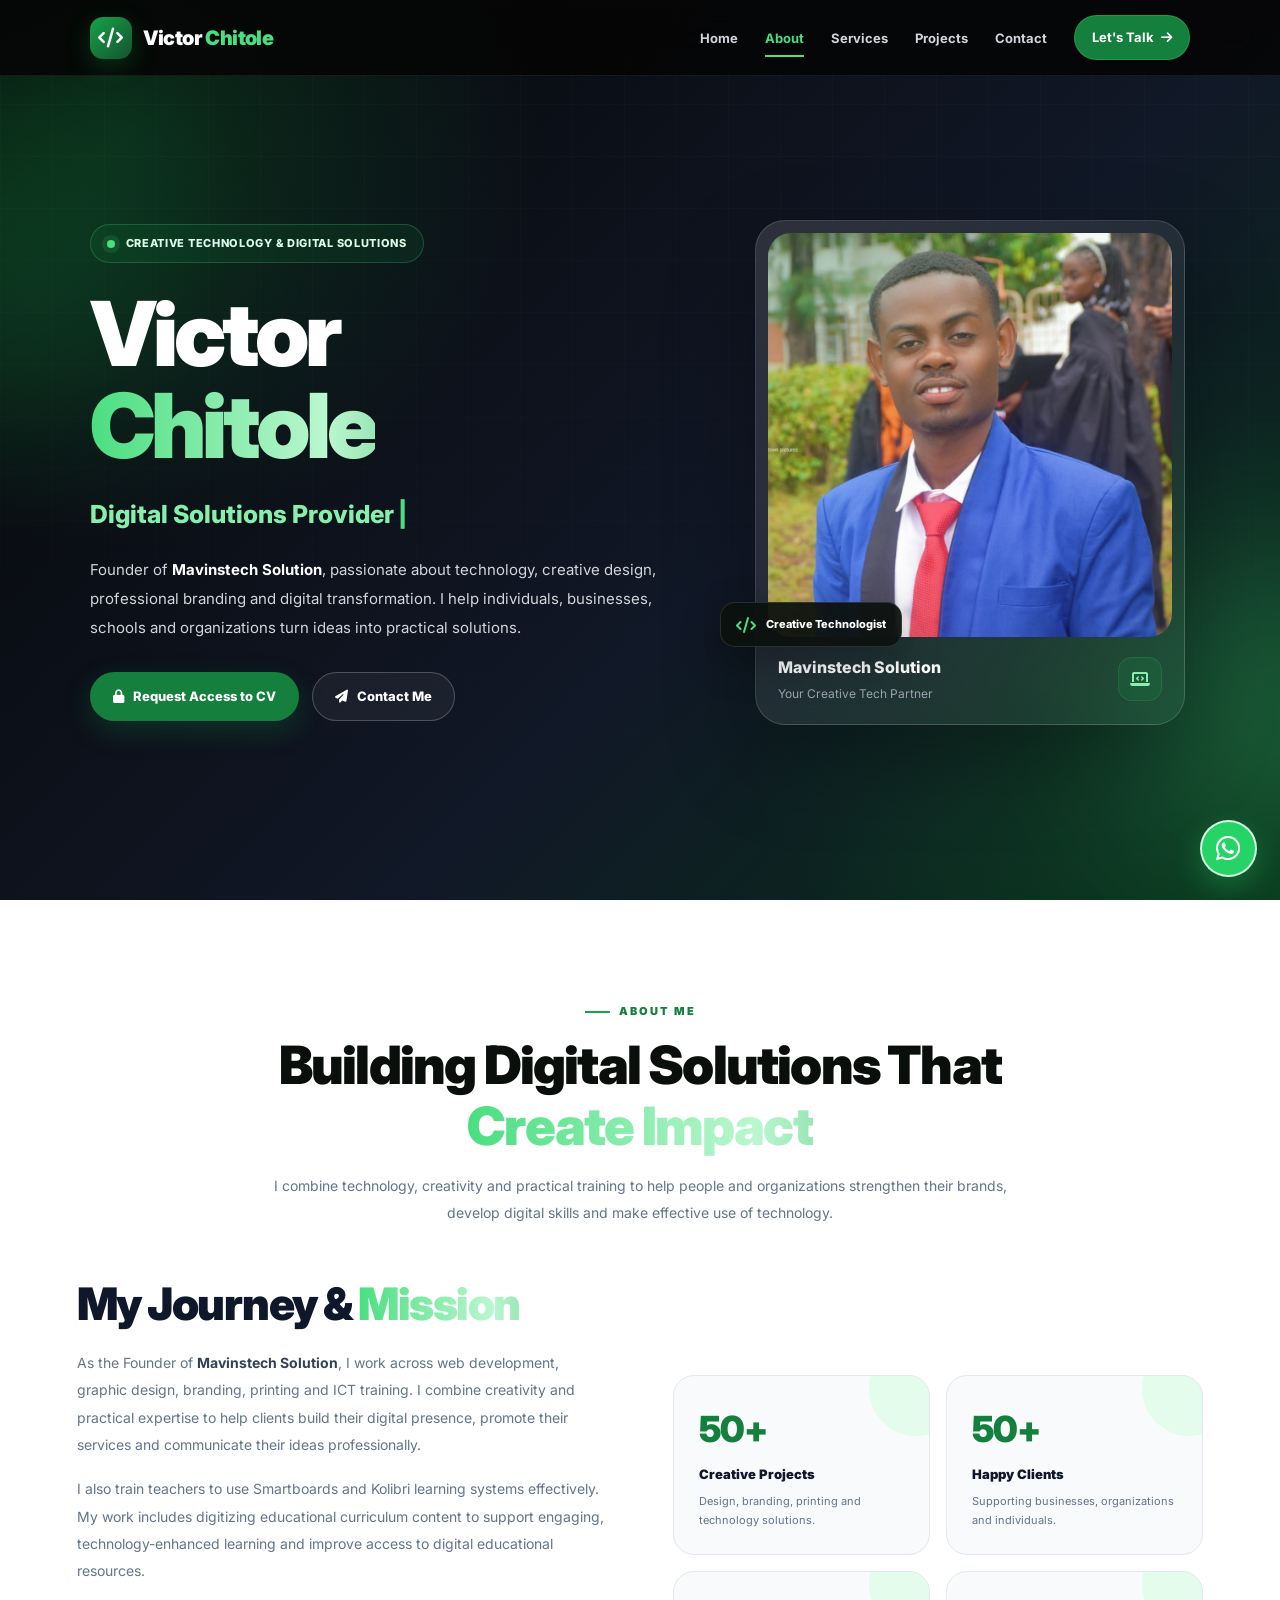
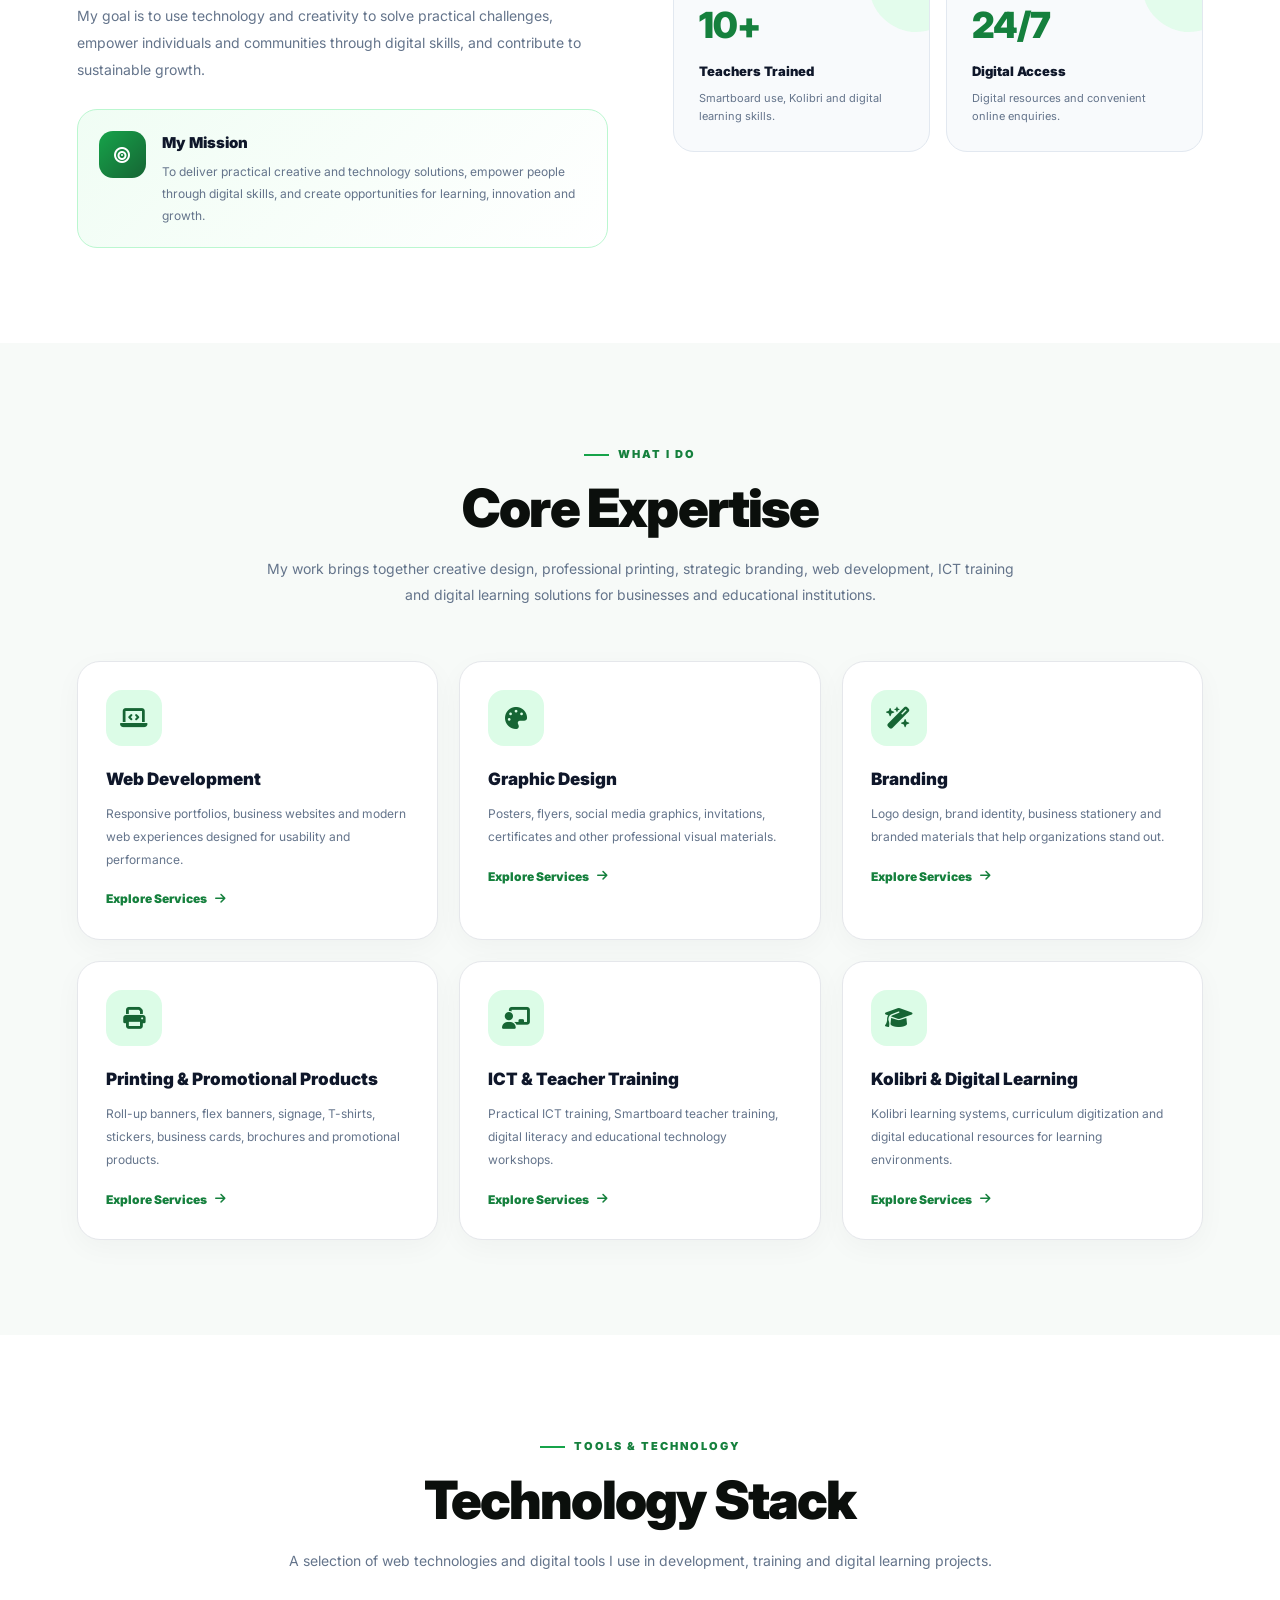
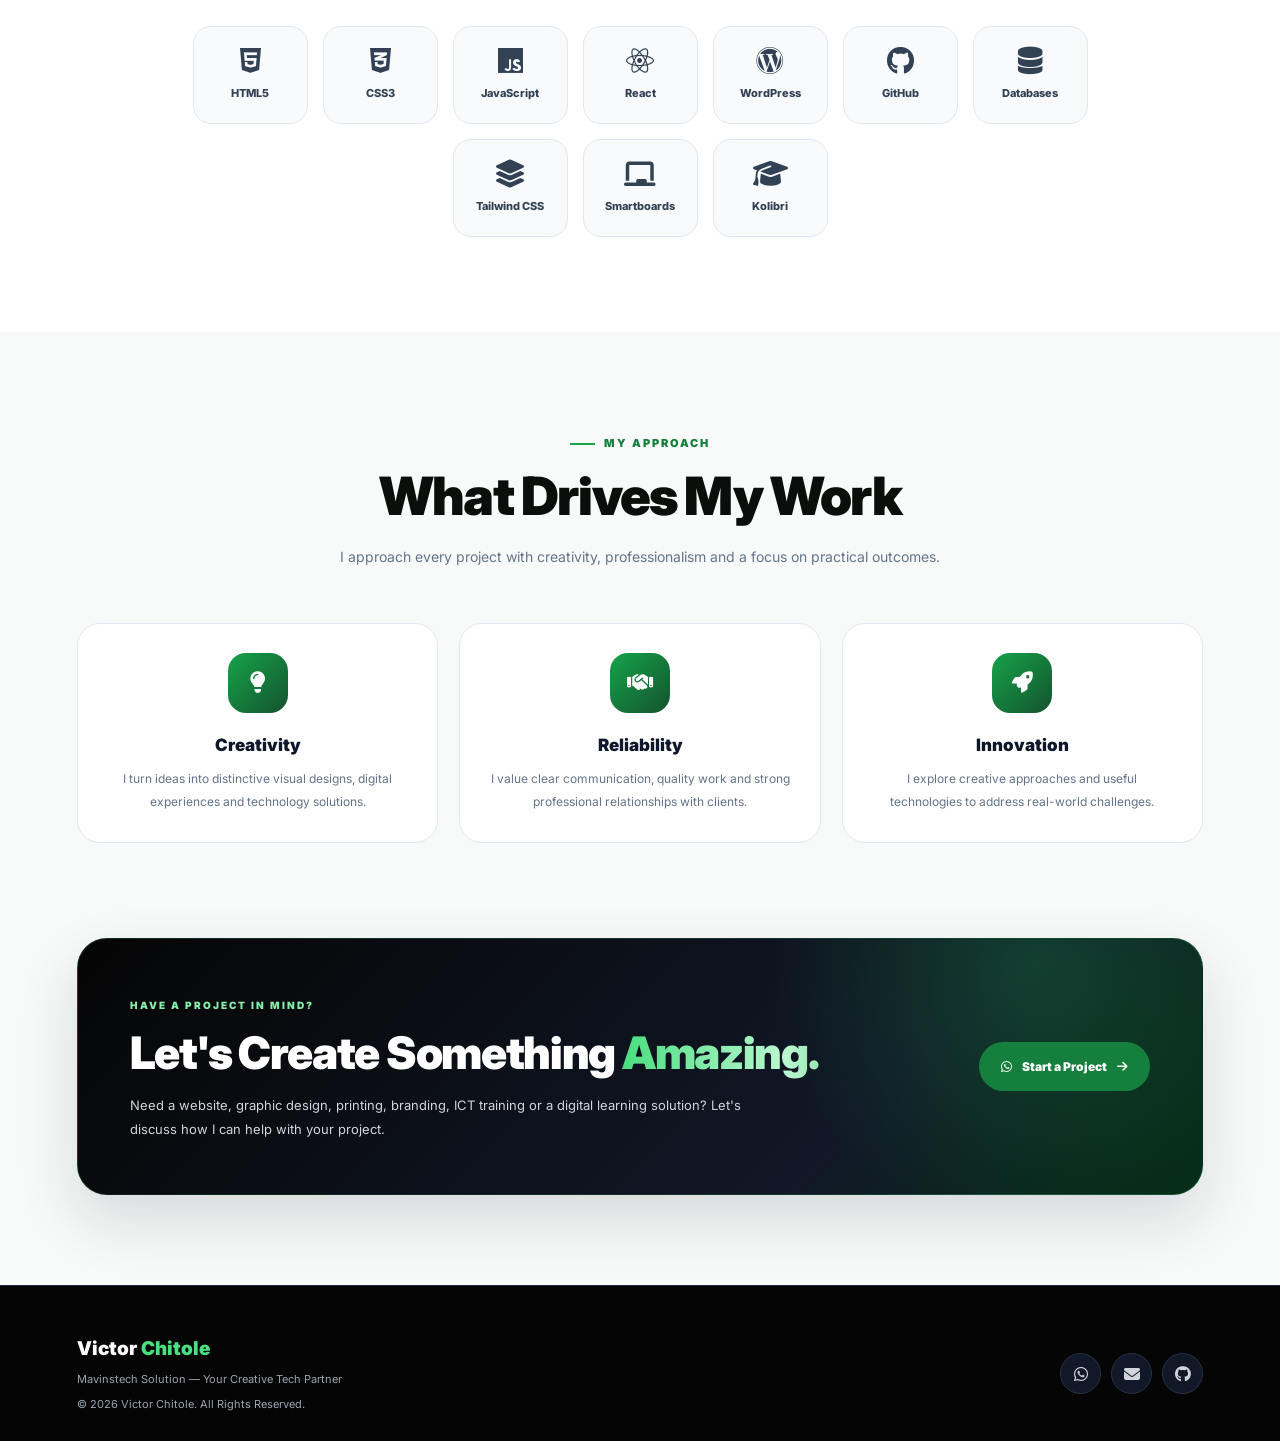
<file: about.html>
<!DOCTYPE html>
<html lang="en">
<head>
    <meta charset="UTF-8">
    <meta name="viewport" content="width=device-width, initial-scale=1.0">

    <title>About Victor Chitole | Mavinstech Solution</title>

    <meta name="description" content="Learn about Victor Chitole, Founder of Mavinstech Solution, specializing in web development, graphic design, branding, printing, ICT training, Smartboard teacher training, Kolibri and digital learning solutions.">

    <meta name="theme-color" content="#050505">

    <link rel="preconnect" href="https://fonts.googleapis.com">
    <link rel="preconnect" href="https://fonts.gstatic.com" crossorigin>
    <link rel="preconnect" href="https://cdnjs.cloudflare.com">

    <link href="https://fonts.googleapis.com/css2?family=Inter:wght@400;500;600;700;800;900&display=swap" rel="stylesheet">

    <link rel="stylesheet" href="https://cdnjs.cloudflare.com/ajax/libs/font-awesome/6.6.0/css/all.min.css">

    <style>
        :root {
            --primary: #16a34a;
            --primary-dark: #15803d;
            --primary-light: #dcfce7;
            --primary-bright: #4ade80;
            --dark: #050505;
            --dark-soft: #111827;
            --white: #ffffff;
            --text: #0f172a;
            --muted: #64748b;
            --border: #e2e8f0;
            --surface: #f8fafc;
            --radius: 24px;
            --shadow: 0 20px 50px rgba(15, 23, 42, .08);
        }

        * {
            margin: 0;
            padding: 0;
            box-sizing: border-box;
        }

        html {
            scroll-behavior: smooth;
            scroll-padding-top: 90px;
        }

        body {
            font-family: "Inter", sans-serif;
            background: var(--surface);
            color: var(--text);
            overflow-x: hidden;
            line-height: 1.6;
        }

        body.menu-open {
            overflow: hidden;
        }

        a {
            text-decoration: none;
            color: inherit;
        }

        button {
            font: inherit;
        }

        img {
            display: block;
            max-width: 100%;
        }

        button,
        a {
            -webkit-tap-highlight-color: transparent;
        }

        ::selection {
            background: var(--primary);
            color: white;
        }

        ::-webkit-scrollbar {
            width: 8px;
        }

        ::-webkit-scrollbar-track {
            background: #e5e7eb;
        }

        ::-webkit-scrollbar-thumb {
            background: var(--primary);
            border-radius: 20px;
        }

        .container {
            width: 100%;
            max-width: 1200px;
            margin: 0 auto;
        }

        /* NAVIGATION */

        .navbar {
            position: fixed;
            inset: 0 0 auto;
            height: 76px;
            z-index: 1000;
            display: flex;
            align-items: center;
            justify-content: space-between;
            gap: 25px;
            padding: 0 7%;
            color: white;
            background: rgba(5, 5, 5, .88);
            border-bottom: 1px solid rgba(255,255,255,.08);
            backdrop-filter: blur(18px);
            -webkit-backdrop-filter: blur(18px);
            transition: background .3s, box-shadow .3s;
        }

        .navbar.scrolled {
            background: rgba(5, 5, 5, .97);
            box-shadow: 0 10px 35px rgba(0,0,0,.2);
        }

        .logo {
            display: inline-flex;
            align-items: center;
            gap: 11px;
            color: white;
            font-size: 20px;
            font-weight: 900;
            letter-spacing: -.6px;
            white-space: nowrap;
        }

        .logo-icon {
            width: 42px;
            height: 42px;
            display: grid;
            place-items: center;
            border-radius: 13px;
            color: white;
            background: linear-gradient(135deg, var(--primary), #14532d);
            box-shadow: 0 8px 24px rgba(22,163,74,.25);
        }

        .logo-text span,
        .footer-brand span {
            color: var(--primary-bright);
        }

        .nav-links {
            display: flex;
            align-items: center;
            gap: 27px;
            list-style: none;
        }

        .nav-links a {
            position: relative;
            display: inline-flex;
            align-items: center;
            gap: 7px;
            color: #d1d5db;
            font-size: 13px;
            font-weight: 700;
            transition: color .25s, background .25s;
        }

        .nav-links a:not(.nav-cta)::after {
            content: "";
            position: absolute;
            left: 0;
            bottom: -9px;
            width: 0;
            height: 2px;
            background: var(--primary-bright);
            transition: width .25s;
        }

        .nav-links a:hover,
        .nav-links a.active {
            color: var(--primary-bright);
        }

        .nav-links a:hover::after,
        .nav-links a.active::after {
            width: 100%;
        }

        .nav-links .nav-cta {
            padding: 11px 17px;
            color: white;
            background: var(--primary-dark);
            border: 1px solid rgba(74,222,128,.25);
            border-radius: 50px;
        }

        .nav-links .nav-cta:hover {
            color: white;
            background: var(--primary);
            transform: translateY(-2px);
        }

        .menu-toggle {
            display: none;
            width: 43px;
            height: 43px;
            place-items: center;
            color: white;
            background: #171717;
            border: 1px solid #333;
            border-radius: 12px;
            cursor: pointer;
        }

        /* HERO */

        .hero {
            position: relative;
            min-height: 100vh;
            display: flex;
            align-items: center;
            padding: 135px 7% 90px;
            overflow: hidden;
            isolation: isolate;
            color: white;
            background:
                radial-gradient(circle at 10% 15%, rgba(22,163,74,.23), transparent 30%),
                radial-gradient(circle at 90% 80%, rgba(74,222,128,.11), transparent 30%),
                linear-gradient(135deg, #050505, #111827 60%, #052e16);
        }

        .hero::before {
            content: "";
            position: absolute;
            inset: 0;
            z-index: -1;
            opacity: .07;
            background-image:
                linear-gradient(rgba(255,255,255,.3) 1px, transparent 1px),
                linear-gradient(90deg, rgba(255,255,255,.3) 1px, transparent 1px);
            background-size: 52px 52px;
            mask-image: linear-gradient(to bottom, black, transparent);
        }

        .orb {
            position: absolute;
            z-index: -1;
            border-radius: 50%;
            filter: blur(80px);
            pointer-events: none;
            opacity: .2;
            animation: orbFloat 9s ease-in-out infinite;
        }

        .orb-one {
            width: 320px;
            height: 320px;
            left: -160px;
            top: 12%;
            background: var(--primary);
        }

        .orb-two {
            width: 300px;
            height: 300px;
            right: -150px;
            bottom: 5%;
            background: #4ade80;
            animation-delay: -4s;
        }

        @keyframes orbFloat {
            0%, 100% { transform: translate(0,0) scale(1); }
            50% { transform: translate(25px,-25px) scale(1.08); }
        }

        .hero-container {
            position: relative;
            z-index: 2;
            width: 100%;
            max-width: 1250px;
            margin: auto;
            display: grid;
            grid-template-columns: 1.15fr .85fr;
            gap: 65px;
            align-items: center;
        }

        .hero-badge {
            display: inline-flex;
            align-items: center;
            gap: 11px;
            padding: 10px 16px;
            border: 1px solid rgba(74,222,128,.23);
            border-radius: 50px;
            background: rgba(22,163,74,.1);
            color: #dcfce7;
            font-size: 11px;
            font-weight: 800;
            letter-spacing: .7px;
        }

        .badge-dot {
            width: 8px;
            height: 8px;
            flex-shrink: 0;
            border-radius: 50%;
            background: var(--primary-bright);
            box-shadow: 0 0 0 5px rgba(74,222,128,.12);
            animation: blinkDot 1.8s infinite;
        }

        @keyframes blinkDot {
            50% { opacity: .45; transform: scale(.75); }
        }

        .hero h1 {
            margin-top: 25px;
            font-size: clamp(3.2rem, 7vw, 6rem);
            line-height: 1.02;
            font-weight: 900;
            letter-spacing: -4px;
        }

        .gradient-text {
            background: linear-gradient(90deg, #4ade80, #bbf7d0, #16a34a, #4ade80);
            background-size: 250% auto;
            -webkit-background-clip: text;
            background-clip: text;
            -webkit-text-fill-color: transparent;
            animation: gradientMove 6s linear infinite;
        }

        @keyframes gradientMove {
            to { background-position: 250% center; }
        }

        .hero-role {
            min-height: 36px;
            margin-top: 24px;
            color: #86efac;
            font-size: clamp(1.05rem, 2.5vw, 1.55rem);
            font-weight: 800;
        }

        .typing::after {
            content: "|";
            margin-left: 4px;
            color: var(--primary-bright);
            animation: typingCursor .8s infinite;
        }

        @keyframes typingCursor {
            50% { opacity: 0; }
        }

        .hero-description {
            max-width: 680px;
            margin-top: 20px;
            color: #d1d5db;
            font-size: 15px;
            line-height: 1.95;
        }

        .hero-description strong {
            color: white;
        }

        .hero-buttons {
            display: flex;
            flex-wrap: wrap;
            gap: 13px;
            margin-top: 30px;
        }

        .btn {
            min-height: 48px;
            display: inline-flex;
            align-items: center;
            justify-content: center;
            gap: 9px;
            padding: 13px 22px;
            border: 1px solid transparent;
            border-radius: 50px;
            font-size: 13px;
            font-weight: 800;
            transition: transform .25s, background .25s, box-shadow .25s;
        }

        .btn:hover {
            transform: translateY(-3px);
        }

        .btn-primary {
            color: white;
            background: var(--primary-dark);
            box-shadow: 0 10px 28px rgba(22,163,74,.22);
        }

        .btn-primary:hover {
            background: var(--primary);
            box-shadow: 0 15px 32px rgba(22,163,74,.3);
        }

        .btn-outline {
            color: white;
            background: rgba(255,255,255,.05);
            border-color: rgba(255,255,255,.22);
        }

        .btn-outline:hover {
            color: #052e16;
            background: white;
        }

        /* PROFILE */

        .profile-wrapper {
            position: relative;
            display: flex;
            justify-content: center;
        }

        .profile-card {
            width: min(430px, 100%);
            padding: 12px;
            border: 1px solid rgba(255,255,255,.14);
            border-radius: 30px;
            background: linear-gradient(135deg, rgba(255,255,255,.13), rgba(255,255,255,.035));
            box-shadow: 0 35px 90px rgba(0,0,0,.32);
            backdrop-filter: blur(18px);
            animation: profileFloat 6s ease-in-out infinite;
        }

        @keyframes profileFloat {
            0%, 100% { transform: translateY(0); }
            50% { transform: translateY(-11px); }
        }

        .profile-image-wrap {
            position: relative;
            overflow: hidden;
            aspect-ratio: 1 / 1;
            border-radius: 23px;
            background: #17211a;
        }

        .profile-image-wrap::after {
            content: "";
            position: absolute;
            inset: 0;
            pointer-events: none;
            background: linear-gradient(135deg, rgba(22,163,74,.18), transparent 55%, rgba(0,0,0,.15));
        }

        .profile-image {
            width: 100%;
            height: 100%;
            object-fit: cover;
            object-position: center;
        }

        .profile-info {
            display: flex;
            align-items: center;
            justify-content: space-between;
            gap: 16px;
            padding: 18px 10px 9px;
        }

        .profile-info h3 {
            font-size: 16px;
            font-weight: 800;
        }

        .profile-info p {
            margin-top: 4px;
            color: #9ca3af;
            font-size: 12px;
        }

        .profile-icon {
            width: 44px;
            height: 44px;
            flex-shrink: 0;
            display: grid;
            place-items: center;
            color: #86efac;
            background: rgba(22,163,74,.15);
            border: 1px solid rgba(74,222,128,.15);
            border-radius: 14px;
        }

        .profile-floating {
            position: absolute;
            left: -30px;
            bottom: 78px;
            display: flex;
            align-items: center;
            gap: 10px;
            padding: 13px 15px;
            border: 1px solid rgba(255,255,255,.12);
            border-radius: 15px;
            background: rgba(12,18,14,.94);
            box-shadow: 0 15px 40px rgba(0,0,0,.3);
            animation: badgeFloat 4s ease-in-out infinite;
        }

        @keyframes badgeFloat {
            50% { transform: translateY(-7px); }
        }

        .profile-floating i {
            color: var(--primary-bright);
        }

        .profile-floating span {
            font-size: 11px;
            font-weight: 800;
        }

        /* SHARED SECTIONS */

        .section {
            padding: 95px 6%;
        }

        .section-header {
            max-width: 760px;
            margin: 0 auto 52px;
            text-align: center;
        }

        .section-label {
            display: inline-flex;
            align-items: center;
            gap: 9px;
            color: var(--primary-dark);
            font-size: 11px;
            font-weight: 900;
            letter-spacing: 2px;
        }

        .section-label::before {
            content: "";
            width: 25px;
            height: 2px;
            background: var(--primary);
        }

        .section-header h2 {
            margin-top: 14px;
            color: #0b0f0c;
            font-size: clamp(2rem, 4.8vw, 3.3rem);
            line-height: 1.15;
            font-weight: 900;
            letter-spacing: -1.8px;
        }

        .section-header p {
            margin-top: 17px;
            color: var(--muted);
            font-size: 14px;
            line-height: 1.9;
        }

        /* ABOUT */

        .about-section {
            background: white;
        }

        .about-grid {
            display: grid;
            grid-template-columns: 1fr 1fr;
            gap: 65px;
            align-items: center;
        }

        .about-title {
            color: var(--text);
            font-size: clamp(2rem, 4vw, 2.8rem);
            line-height: 1.2;
            font-weight: 900;
            letter-spacing: -1.5px;
        }

        .about-text {
            margin-top: 17px;
            color: var(--muted);
            font-size: 14px;
            line-height: 1.95;
        }

        .about-text strong {
            color: #334155;
        }

        .mission-box {
            display: flex;
            gap: 16px;
            margin-top: 26px;
            padding: 21px;
            border: 1px solid #bbf7d0;
            border-radius: 20px;
            background: linear-gradient(135deg, #f0fdf4, #ffffff);
        }

        .mission-icon {
            width: 47px;
            height: 47px;
            flex-shrink: 0;
            display: grid;
            place-items: center;
            border-radius: 14px;
            color: white;
            background: linear-gradient(135deg, var(--primary), #166534);
        }

        .mission-box h3 {
            font-size: 15px;
            font-weight: 900;
        }

        .mission-box p {
            margin-top: 6px;
            color: var(--muted);
            font-size: 12px;
            line-height: 1.8;
        }

        /* STATS */

        .stats-grid {
            display: grid;
            grid-template-columns: repeat(2, minmax(0, 1fr));
            gap: 16px;
        }

        .stat-card {
            position: relative;
            overflow: hidden;
            padding: 25px;
            border: 1px solid var(--border);
            border-radius: 21px;
            background: #f8fafc;
            transition: transform .3s, box-shadow .3s, border-color .3s;
        }

        .stat-card::after {
            content: "";
            position: absolute;
            top: -35px;
            right: -35px;
            width: 95px;
            height: 95px;
            border-radius: 50%;
            background: var(--primary-light);
            opacity: .75;
        }

        .stat-card:hover {
            transform: translateY(-6px);
            border-color: #bbf7d0;
            box-shadow: var(--shadow);
        }

        .stat-number {
            position: relative;
            z-index: 1;
            color: var(--primary-dark);
            font-size: 36px;
            font-weight: 900;
            letter-spacing: -1px;
        }

        .stat-card h3 {
            margin-top: 6px;
            font-size: 13px;
            font-weight: 900;
        }

        .stat-card p {
            margin-top: 7px;
            color: var(--muted);
            font-size: 11px;
            line-height: 1.7;
        }

        /* EXPERTISE */

        .expertise-section,
        .values-section {
            background: #f7faf8;
        }

        .expertise-grid {
            display: grid;
            grid-template-columns: repeat(3, minmax(0, 1fr));
            gap: 21px;
        }

        .expertise-card {
            padding: 28px;
            border: 1px solid #e5e7eb;
            border-radius: 23px;
            background: white;
            box-shadow: 0 8px 28px rgba(15,23,42,.035);
            transition: transform .35s, box-shadow .35s, border-color .35s;
        }

        .expertise-card:hover {
            transform: translateY(-8px);
            border-color: #bbf7d0;
            box-shadow: 0 22px 45px rgba(15,23,42,.08);
        }

        .expertise-icon {
            width: 56px;
            height: 56px;
            display: grid;
            place-items: center;
            border-radius: 16px;
            font-size: 22px;
            transition: transform .3s;
        }

        .expertise-card:hover .expertise-icon {
            transform: rotate(-5deg) scale(1.07);
        }

        .blue,
        .purple,
        .pink,
        .orange,
        .cyan,
        .green {
            color: #166534;
            background: #dcfce7;
        }

        .expertise-card h3 {
            margin-top: 20px;
            font-size: 17px;
            font-weight: 900;
        }

        .expertise-card p {
            margin-top: 10px;
            color: var(--muted);
            font-size: 12px;
            line-height: 1.9;
        }

        .card-link {
            display: inline-flex;
            align-items: center;
            gap: 8px;
            margin-top: 18px;
            color: var(--primary-dark);
            font-size: 12px;
            font-weight: 900;
            transition: gap .25s;
        }

        .card-link:hover {
            gap: 13px;
        }

        /* TECHNOLOGY */

        .tech-section {
            background: white;
        }

        .tech-grid {
            display: flex;
            flex-wrap: wrap;
            justify-content: center;
            gap: 15px;
            max-width: 950px;
            margin: auto;
        }

        .tech-item {
            min-width: 115px;
            padding: 20px 17px;
            display: flex;
            flex-direction: column;
            align-items: center;
            gap: 10px;
            border: 1px solid var(--border);
            border-radius: 18px;
            background: #f8fafc;
            color: #334155;
            transition: transform .3s, border-color .3s, color .3s;
        }

        .tech-item:hover {
            transform: translateY(-6px);
            color: var(--primary-dark);
            border-color: #86efac;
        }

        .tech-item i {
            font-size: 28px;
        }

        .tech-item span {
            font-size: 11px;
            font-weight: 800;
        }

        /* VALUES */

        .values-grid {
            display: grid;
            grid-template-columns: repeat(3, minmax(0, 1fr));
            gap: 21px;
        }

        .value-card {
            padding: 29px;
            text-align: center;
            background: white;
            border: 1px solid var(--border);
            border-radius: 23px;
            transition: transform .3s, box-shadow .3s;
        }

        .value-card:hover {
            transform: translateY(-7px);
            box-shadow: var(--shadow);
        }

        .value-icon {
            width: 60px;
            height: 60px;
            margin: auto;
            display: grid;
            place-items: center;
            border-radius: 18px;
            color: white;
            background: linear-gradient(135deg, var(--primary), #14532d);
            font-size: 21px;
        }

        .value-card h3 {
            margin-top: 19px;
            font-size: 17px;
            font-weight: 900;
        }

        .value-card p {
            margin-top: 9px;
            color: var(--muted);
            font-size: 12px;
            line-height: 1.9;
        }

        /* CTA */

        .cta-section {
            padding: 0 6% 90px;
            background: #f7faf8;
        }

        .cta {
            position: relative;
            max-width: 1200px;
            overflow: hidden;
            margin: auto;
            padding: 52px;
            border: 1px solid rgba(74,222,128,.15);
            border-radius: 30px;
            color: white;
            background:
                radial-gradient(circle at 85% 10%, rgba(22,163,74,.28), transparent 27%),
                linear-gradient(135deg, #050505, #111827 70%, #052e16);
            box-shadow: 0 25px 60px rgba(15,23,42,.14);
        }

        .cta-content {
            position: relative;
            z-index: 1;
            display: flex;
            align-items: center;
            justify-content: space-between;
            gap: 35px;
        }

        .cta-label {
            color: #86efac;
            font-size: 10px;
            font-weight: 900;
            letter-spacing: 2px;
        }

        .cta h2 {
            margin-top: 10px;
            font-size: clamp(1.9rem, 4vw, 2.8rem);
            line-height: 1.2;
            font-weight: 900;
            letter-spacing: -1.3px;
        }

        .cta p {
            max-width: 620px;
            margin-top: 12px;
            color: #d1d5db;
            font-size: 13px;
            line-height: 1.9;
        }

        .cta-button {
            flex-shrink: 0;
            display: inline-flex;
            align-items: center;
            justify-content: center;
            gap: 10px;
            padding: 15px 22px;
            border-radius: 50px;
            color: white;
            background: var(--primary-dark);
            font-size: 12px;
            font-weight: 900;
            transition: transform .25s, background .25s;
        }

        .cta-button:hover {
            transform: translateY(-3px);
            background: var(--primary);
        }

        /* FOOTER */

        .footer {
            padding: 48px 6% 27px;
            color: #9ca3af;
            background: #050505;
            border-top: 1px solid #1f2937;
        }

        .footer-container {
            max-width: 1200px;
            margin: auto;
            display: flex;
            align-items: center;
            justify-content: space-between;
            gap: 25px;
        }

        .footer-brand {
            color: white;
            font-size: 19px;
            font-weight: 900;
        }

        .footer p {
            margin-top: 7px;
            font-size: 11px;
        }

        .footer-social {
            display: flex;
            flex-wrap: wrap;
            gap: 10px;
        }

        .footer-social a {
            width: 41px;
            height: 41px;
            display: grid;
            place-items: center;
            color: #d1d5db;
            background: #111827;
            border: 1px solid #273244;
            border-radius: 50%;
            transition: color .25s, background .25s, transform .25s;
        }

        .footer-social a:hover {
            color: white;
            background: var(--primary-dark);
            transform: translateY(-3px);
        }

        /* WHATSAPP */

        .whatsapp {
            position: fixed;
            right: 23px;
            bottom: 23px;
            z-index: 900;
            width: 57px;
            height: 57px;
            display: grid;
            place-items: center;
            color: white;
            background: #25d366;
            border: 2px solid rgba(255,255,255,.8);
            border-radius: 50%;
            font-size: 28px;
            box-shadow: 0 10px 28px rgba(37,211,102,.3);
            transition: transform .25s;
        }

        .whatsapp:hover {
            transform: scale(1.08);
        }

        /* REVEAL ANIMATION */

        .reveal {
            opacity: 0;
            transform: translateY(25px);
            transition: opacity .7s ease, transform .7s ease;
        }

        .reveal.show {
            opacity: 1;
            transform: translateY(0);
        }

        /* RESPONSIVE */

        @media (max-width: 1050px) {
            .navbar {
                padding: 0 5%;
            }

            .nav-links {
                gap: 18px;
            }

            .hero {
                padding-left: 5%;
                padding-right: 5%;
            }

            .hero-container {
                gap: 40px;
            }

            .expertise-grid {
                grid-template-columns: repeat(2, minmax(0, 1fr));
            }

            .about-grid {
                gap: 35px;
            }
        }

        @media (max-width: 800px) {
            .navbar {
                height: 72px;
            }

            .menu-toggle {
                display: grid;
            }

            .nav-links {
                position: fixed;
                top: 72px;
                left: 0;
                right: 0;
                max-height: calc(100dvh - 72px);
                overflow-y: auto;
                display: flex;
                flex-direction: column;
                align-items: stretch;
                gap: 4px;
                padding: 18px 5% 25px;
                background: rgba(5,5,5,.98);
                border-bottom: 1px solid #262626;
                box-shadow: 0 20px 35px rgba(0,0,0,.25);
                visibility: hidden;
                opacity: 0;
                pointer-events: none;
                transform: translateY(-8px);
                transition: opacity .25s, transform .25s, visibility .25s;
            }

            .nav-links.active {
                visibility: visible;
                opacity: 1;
                pointer-events: auto;
                transform: translateY(0);
            }

            .nav-links li,
            .nav-links a {
                width: 100%;
            }

            .nav-links a {
                display: flex;
                padding: 13px 14px;
                border-radius: 10px;
            }

            .nav-links a:not(.nav-cta)::after {
                display: none;
            }

            .nav-links a:hover,
            .nav-links a.active {
                background: rgba(22,163,74,.1);
            }

            .nav-links .nav-cta {
                justify-content: center;
                margin-top: 7px;
            }

            .hero {
                min-height: auto;
                padding-top: 125px;
            }

            .hero-container {
                grid-template-columns: 1fr;
                gap: 48px;
                text-align: center;
            }

            .hero-description {
                margin-left: auto;
                margin-right: auto;
            }

            .hero-buttons {
                justify-content: center;
            }

            .profile-wrapper {
                width: 100%;
                max-width: 440px;
                margin: auto;
            }

            .profile-floating {
                left: 0;
            }

            .about-grid {
                grid-template-columns: 1fr;
                gap: 38px;
            }

            .values-grid {
                grid-template-columns: repeat(2, minmax(0, 1fr));
            }

            .cta-content {
                flex-direction: column;
                align-items: flex-start;
            }
        }

        @media (max-width: 600px) {
            .logo {
                font-size: 17px;
            }

            .logo-icon {
                width: 38px;
                height: 38px;
            }

            .hero {
                padding: 115px 20px 70px;
            }

            .hero h1 {
                font-size: clamp(2.9rem, 14vw, 4.5rem);
                letter-spacing: -2.5px;
            }

            .hero-description {
                font-size: 13px;
            }

            .hero-role {
                font-size: 16px;
            }

            .hero-buttons {
                gap: 10px;
            }

            .btn {
                padding: 12px 17px;
                font-size: 12px;
            }

            .profile-card {
                border-radius: 24px;
            }

            .profile-floating {
                bottom: 65px;
                padding: 10px 12px;
            }

            .section {
                padding: 72px 20px;
            }

            .section-header {
                margin-bottom: 36px;
            }

            .section-header h2 {
                letter-spacing: -1px;
            }

            .about-title {
                font-size: 2rem;
            }

            .stats-grid {
                gap: 11px;
            }

            .stat-card {
                padding: 18px;
            }

            .stat-number {
                font-size: 29px;
            }

            .stat-card h3 {
                font-size: 12px;
            }

            .expertise-grid,
            .values-grid {
                grid-template-columns: 1fr;
            }

            .expertise-card,
            .value-card {
                padding: 25px;
            }

            .tech-grid {
                display: grid;
                grid-template-columns: repeat(3, minmax(0, 1fr));
                gap: 9px;
            }

            .tech-item {
                min-width: 0;
                padding: 15px 6px;
                text-align: center;
            }

            .tech-item i {
                font-size: 23px;
            }

            .tech-item span {
                font-size: 9px;
            }

            .cta-section {
                padding: 0 20px 70px;
            }

            .cta {
                padding: 32px 23px;
                border-radius: 24px;
            }

            .cta-button {
                width: 100%;
            }

            .footer {
                padding: 40px 20px 25px;
            }

            .footer-container {
                flex-direction: column;
                text-align: center;
            }

            .footer-social {
                justify-content: center;
            }

            .whatsapp {
                width: 53px;
                height: 53px;
                right: 16px;
                bottom: 16px;
                font-size: 26px;
            }
        }

        @media (max-width: 390px) {
            .stats-grid {
                grid-template-columns: 1fr;
            }

            .tech-grid {
                grid-template-columns: repeat(2, minmax(0, 1fr));
            }

            .hero-buttons .btn {
                width: 100%;
            }
        }

        @media (prefers-reduced-motion: reduce) {
            *,
            *::before,
            *::after {
                scroll-behavior: auto !important;
                animation-duration: .01ms !important;
                animation-iteration-count: 1 !important;
                transition-duration: .01ms !important;
            }

            .reveal {
                opacity: 1;
                transform: none;
            }
        }
    </style>
</head>

<body>

    <!-- NAVIGATION -->
    <nav class="navbar" id="navbar" aria-label="Main navigation">
        <a href="index.html" class="logo" aria-label="Victor Chitole home">
            <span class="logo-icon"><i class="fas fa-code"></i></span>
            <span class="logo-text">Victor <span>Chitole</span></span>
        </a>

        <ul class="nav-links" id="navLinks">
            <li><a href="index.html">Home</a></li>
            <li><a href="about.html" class="active" aria-current="page">About</a></li>
            <li><a href="services.html">Services</a></li>
            <li><a href="projects.html">Projects</a></li>
            <li><a href="contact.html">Contact</a></li>
            <li>
                <a href="contact.html" class="nav-cta">
                    Let's Talk <i class="fas fa-arrow-right"></i>
                </a>
            </li>
        </ul>

        <button
            class="menu-toggle"
            id="menuToggle"
            type="button"
            aria-label="Open navigation menu"
            aria-controls="navLinks"
            aria-expanded="false"
        >
            <i class="fas fa-bars"></i>
        </button>
    </nav>

    <main>
        <!-- HERO -->
        <section class="hero">
            <div class="orb orb-one"></div>
            <div class="orb orb-two"></div>

            <div class="hero-container">
                <div class="hero-content reveal">
                    <span class="hero-badge">
                        <span class="badge-dot"></span>
                        CREATIVE TECHNOLOGY & DIGITAL SOLUTIONS
                    </span>

                    <h1>
                        Victor<br>
                        <span class="gradient-text">Chitole</span>
                    </h1>

                    <div class="hero-role">
                        <span id="typing" class="typing">Digital Solutions Provider</span>
                    </div>

                    <p class="hero-description">
                        Founder of <strong>Mavinstech Solution</strong>, passionate about
                        technology, creative design, professional branding and digital
                        transformation. I help individuals, businesses, schools and
                        organizations turn ideas into practical solutions.
                    </p>

                    <div class="hero-buttons">
                        <a href="https://wa.me/254740163974?
                             text=Hello%20Victor%2C%20I%20would%20like%20to%20
                             request%20permission%20to%20access%20your%20CV.%20Kindly%20
                             review%20my%20request." target="_blank" rel="noopener noreferrer" 
                             class="btn btn-primary"> <i class="fas fa-lock"></i> Request Access to CV
                        </a>

                        <a href="contact.html" class="btn btn-outline">
                            <i class="fas fa-paper-plane"></i>
                            Contact Me
                        </a>
                    </div>
                </div>

                <div class="profile-wrapper reveal">
                    <div class="profile-card">
                        <div class="profile-image-wrap">
                            <img
                                src="assets/images/CEO PIC.jpg"
                                alt="Victor Chitole, Founder of Mavinstech Solution"
                                class="profile-image"
                                fetchpriority="high"
                            >
                        </div>

                        <div class="profile-info">
                            <div>
                                <h3>Mavinstech Solution</h3>
                                <p>Your Creative Tech Partner</p>
                            </div>
                            <div class="profile-icon">
                                <i class="fas fa-laptop-code"></i>
                            </div>
                        </div>
                    </div>

                    <div class="profile-floating">
                        <i class="fas fa-code"></i>
                        <span>Creative Technologist</span>
                    </div>
                </div>
            </div>
        </section>

        <!-- ABOUT -->
        <section class="section about-section">
            <div class="container">
                <div class="section-header reveal">
                    <span class="section-label">ABOUT ME</span>
                    <h2>
                        Building Digital Solutions That
                        <span class="gradient-text">Create Impact</span>
                    </h2>
                    <p>
                        I combine technology, creativity and practical training to help
                        people and organizations strengthen their brands, develop digital
                        skills and make effective use of technology.
                    </p>
                </div>

                <div class="about-grid">
                    <div class="reveal">
                        <h3 class="about-title">
                            My Journey &amp;
                            <span class="gradient-text">Mission</span>
                        </h3>

                        <p class="about-text">
                            As the Founder of <strong>Mavinstech Solution</strong>, I work
                            across web development, graphic design, branding, printing and
                            ICT training. I combine creativity and practical expertise to
                            help clients build their digital presence, promote their
                            services and communicate their ideas professionally.
                        </p>

                        <p class="about-text">
                            I also train teachers to use Smartboards and Kolibri learning
                            systems effectively. My work includes digitizing educational
                            curriculum content to support engaging, technology-enhanced
                            learning and improve access to digital educational resources.
                        </p>

                        <p class="about-text">
                            My goal is to use technology and creativity to solve practical
                            challenges, empower individuals and communities through
                            digital skills, and contribute to sustainable growth.
                        </p>

                        <div class="mission-box">
                            <div class="mission-icon">
                                <i class="fas fa-bullseye"></i>
                            </div>
                            <div>
                                <h3>My Mission</h3>
                                <p>
                                    To deliver practical creative and technology solutions,
                                    empower people through digital skills, and create
                                    opportunities for learning, innovation and growth.
                                </p>
                            </div>
                        </div>
                    </div>

                    <div class="stats-grid reveal">
                        <div class="stat-card">
                            <div class="stat-number">50+</div>
                            <h3>Creative Projects</h3>
                            <p>Design, branding, printing and technology solutions.</p>
                        </div>

                        <div class="stat-card">
                            <div class="stat-number">50+</div>
                            <h3>Happy Clients</h3>
                            <p>Supporting businesses, organizations and individuals.</p>
                        </div>

                        <div class="stat-card">
                            <div class="stat-number">10+</div>
                            <h3>Teachers Trained</h3>
                            <p>Smartboard use, Kolibri and digital learning skills.</p>
                        </div>

                        <div class="stat-card">
                            <div class="stat-number">24/7</div>
                            <h3>Digital Access</h3>
                            <p>Digital resources and convenient online enquiries.</p>
                        </div>
                    </div>
                </div>
            </div>
        </section>

        <!-- EXPERTISE -->
        <section class="section expertise-section">
            <div class="container">
                <div class="section-header reveal">
                    <span class="section-label">WHAT I DO</span>
                    <h2>Core Expertise</h2>
                    <p>
                        My work brings together creative design, professional printing,
                        strategic branding, web development, ICT training and digital
                        learning solutions for businesses and educational institutions.
                    </p>
                </div>

                <div class="expertise-grid">
                    <article class="expertise-card reveal">
                        <div class="expertise-icon blue">
                            <i class="fas fa-laptop-code"></i>
                        </div>
                        <h3>Web Development</h3>
                        <p>
                            Responsive portfolios, business websites and modern web
                            experiences designed for usability and performance.
                        </p>
                        <a href="services.html" class="card-link">
                            Explore Services <i class="fas fa-arrow-right"></i>
                        </a>
                    </article>

                    <article class="expertise-card reveal">
                        <div class="expertise-icon purple">
                            <i class="fas fa-palette"></i>
                        </div>
                        <h3>Graphic Design</h3>
                        <p>
                            Posters, flyers, social media graphics, invitations,
                            certificates and other professional visual materials.
                        </p>
                        <a href="services.html" class="card-link">
                            Explore Services <i class="fas fa-arrow-right"></i>
                        </a>
                    </article>

                    <article class="expertise-card reveal">
                        <div class="expertise-icon pink">
                            <i class="fas fa-wand-magic-sparkles"></i>
                        </div>
                        <h3>Branding</h3>
                        <p>
                            Logo design, brand identity, business stationery and
                            branded materials that help organizations stand out.
                        </p>
                        <a href="services.html" class="card-link">
                            Explore Services <i class="fas fa-arrow-right"></i>
                        </a>
                    </article>

                    <article class="expertise-card reveal">
                        <div class="expertise-icon orange">
                            <i class="fas fa-print"></i>
                        </div>
                        <h3>Printing &amp; Promotional Products</h3>
                        <p>
                            Roll-up banners, flex banners, signage, T-shirts, stickers,
                            business cards, brochures and promotional products.
                        </p>
                        <a href="services.html" class="card-link">
                            Explore Services <i class="fas fa-arrow-right"></i>
                        </a>
                    </article>

                    <article class="expertise-card reveal">
                        <div class="expertise-icon cyan">
                            <i class="fas fa-chalkboard-user"></i>
                        </div>
                        <h3>ICT &amp; Teacher Training</h3>
                        <p>
                            Practical ICT training, Smartboard teacher training,
                            digital literacy and educational technology workshops.
                        </p>
                        <a href="services.html" class="card-link">
                            Explore Services <i class="fas fa-arrow-right"></i>
                        </a>
                    </article>

                    <article class="expertise-card reveal">
                        <div class="expertise-icon green">
                            <i class="fas fa-graduation-cap"></i>
                        </div>
                        <h3>Kolibri &amp; Digital Learning</h3>
                        <p>
                            Kolibri learning systems, curriculum digitization and
                            digital educational resources for learning environments.
                        </p>
                        <a href="services.html" class="card-link">
                            Explore Services <i class="fas fa-arrow-right"></i>
                        </a>
                    </article>
                </div>
            </div>
        </section>

        <!-- TECHNOLOGY STACK -->
        <section class="section tech-section">
            <div class="container">
                <div class="section-header reveal">
                    <span class="section-label">TOOLS &amp; TECHNOLOGY</span>
                    <h2>Technology Stack</h2>
                    <p>
                        A selection of web technologies and digital tools I use
                        in development, training and digital learning projects.
                    </p>
                </div>

                <div class="tech-grid reveal">
                    <div class="tech-item">
                        <i class="fab fa-html5"></i>
                        <span>HTML5</span>
                    </div>
                    <div class="tech-item">
                        <i class="fab fa-css3-alt"></i>
                        <span>CSS3</span>
                    </div>
                    <div class="tech-item">
                        <i class="fab fa-js"></i>
                        <span>JavaScript</span>
                    </div>
                    <div class="tech-item">
                        <i class="fab fa-react"></i>
                        <span>React</span>
                    </div>
                    <div class="tech-item">
                        <i class="fab fa-wordpress"></i>
                        <span>WordPress</span>
                    </div>
                    <div class="tech-item">
                        <i class="fab fa-github"></i>
                        <span>GitHub</span>
                    </div>
                    <div class="tech-item">
                        <i class="fas fa-database"></i>
                        <span>Databases</span>
                    </div>
                    <div class="tech-item">
                        <i class="fas fa-layer-group"></i>
                        <span>Tailwind CSS</span>
                    </div>
                    <div class="tech-item">
                        <i class="fas fa-chalkboard"></i>
                        <span>Smartboards</span>
                    </div>
                    <div class="tech-item">
                        <i class="fas fa-graduation-cap"></i>
                        <span>Kolibri</span>
                    </div>
                </div>
            </div>
        </section>

        <!-- VALUES -->
        <section class="section values-section">
            <div class="container">
                <div class="section-header reveal">
                    <span class="section-label">MY APPROACH</span>
                    <h2>What Drives My Work</h2>
                    <p>
                        I approach every project with creativity, professionalism
                        and a focus on practical outcomes.
                    </p>
                </div>

                <div class="values-grid">
                    <article class="value-card reveal">
                        <div class="value-icon">
                            <i class="fas fa-lightbulb"></i>
                        </div>
                        <h3>Creativity</h3>
                        <p>
                            I turn ideas into distinctive visual designs, digital
                            experiences and technology solutions.
                        </p>
                    </article>

                    <article class="value-card reveal">
                        <div class="value-icon">
                            <i class="fas fa-handshake"></i>
                        </div>
                        <h3>Reliability</h3>
                        <p>
                            I value clear communication, quality work and strong
                            professional relationships with clients.
                        </p>
                    </article>

                    <article class="value-card reveal">
                        <div class="value-icon">
                            <i class="fas fa-rocket"></i>
                        </div>
                        <h3>Innovation</h3>
                        <p>
                            I explore creative approaches and useful technologies
                            to address real-world challenges.
                        </p>
                    </article>
                </div>
            </div>
        </section>

        <!-- CALL TO ACTION -->
        <section class="cta-section">
            <div class="cta reveal">
                <div class="cta-content">
                    <div>
                        <span class="cta-label">HAVE A PROJECT IN MIND?</span>
                        <h2>
                            Let's Create Something
                            <span class="gradient-text">Amazing.</span>
                        </h2>
                        <p>
                            Need a website, graphic design, printing, branding,
                            ICT training or a digital learning solution? Let's
                            discuss how I can help with your project.
                        </p>
                    </div>

                    <a
                        href="https://wa.me/254740163974"
                        target="_blank"
                        rel="noopener noreferrer"
                        class="cta-button"
                    >
                        <i class="fab fa-whatsapp"></i>
                        Start a Project
                        <i class="fas fa-arrow-right"></i>
                    </a>
                </div>
            </div>
        </section>
    </main>

    <!-- FOOTER -->
    <footer class="footer">
        <div class="footer-container">
            <div>
                <div class="footer-brand">Victor <span>Chitole</span></div>
                <p>Mavinstech Solution — Your Creative Tech Partner</p>
                <p>&copy; <span id="year"></span> Victor Chitole. All Rights Reserved.</p>
            </div>

            <div class="footer-social">
                <a
                    href="https://wa.me/254740163974"
                    target="_blank"
                    rel="noopener noreferrer"
                    aria-label="WhatsApp"
                >
                    <i class="fab fa-whatsapp"></i>
                </a>

                <a href="mailto:victorchitole@gmail.com" aria-label="Email Victor Chitole">
                    <i class="fas fa-envelope"></i>
                </a>

                <a
                    href="https://github.com/mavinsvictor1738"
                    target="_blank"
                    rel="noopener noreferrer"
                    aria-label="GitHub"
                >
                    <i class="fab fa-github"></i>
                </a>
            </div>
        </div>
    </footer>

    <!-- FLOATING WHATSAPP -->
    <a
        href="https://wa.me/254740163974"
        target="_blank"
        rel="noopener noreferrer"
        class="whatsapp"
        aria-label="Chat with Victor on WhatsApp"
    >
        <i class="fab fa-whatsapp"></i>
    </a>

    <script>
        // MOBILE NAVIGATION
        const menuToggle = document.getElementById("menuToggle");
        const navLinks = document.getElementById("navLinks");
        const navbar = document.getElementById("navbar");

        function closeMenu() {
            navLinks.classList.remove("active");
            menuToggle.setAttribute("aria-expanded", "false");
            menuToggle.setAttribute("aria-label", "Open navigation menu");
            menuToggle.innerHTML = '<i class="fas fa-bars"></i>';
            document.body.classList.remove("menu-open");
        }

        menuToggle.addEventListener("click", () => {
            const isOpen = navLinks.classList.toggle("active");

            menuToggle.setAttribute("aria-expanded", String(isOpen));
            menuToggle.setAttribute(
                "aria-label",
                isOpen ? "Close navigation menu" : "Open navigation menu"
            );
            menuToggle.innerHTML = isOpen
                ? '<i class="fas fa-xmark"></i>'
                : '<i class="fas fa-bars"></i>';

            document.body.classList.toggle("menu-open", isOpen);
        });

        navLinks.querySelectorAll("a").forEach(link => {
            link.addEventListener("click", closeMenu);
        });

        document.addEventListener("keydown", event => {
            if (event.key === "Escape") closeMenu();
        });

        window.addEventListener("resize", () => {
            if (window.innerWidth > 800) closeMenu();
        });

        // NAVBAR SCROLL EFFECT
        function updateNavbar() {
            navbar.classList.toggle("scrolled", window.scrollY > 35);
        }

        window.addEventListener("scroll", updateNavbar, { passive: true });
        updateNavbar();

        // TYPING EFFECT
        const roles = [
            "Digital Solutions Provider",
            "Web Developer & Creative Designer",
            "Branding & Printing Specialist",
            "ICT & Smartboard Trainer",
            "Kolibri & Digital Learning Specialist"
        ];

        const typing = document.getElementById("typing");
        const reduceMotion = window.matchMedia(
            "(prefers-reduced-motion: reduce)"
        ).matches;

        if (reduceMotion) {
            typing.textContent = roles[0];
        } else {
            let roleIndex = 0;
            let charIndex = 0;
            let deleting = false;

            function typeRole() {
                const currentRole = roles[roleIndex];

                if (!deleting) {
                    charIndex++;
                    typing.textContent = currentRole.substring(0, charIndex);

                    if (charIndex >= currentRole.length) {
                        deleting = true;
                        window.setTimeout(typeRole, 1500);
                        return;
                    }
                } else {
                    charIndex--;
                    typing.textContent = currentRole.substring(0, charIndex);

                    if (charIndex <= 0) {
                        deleting = false;
                        roleIndex = (roleIndex + 1) % roles.length;
                    }
                }

                window.setTimeout(typeRole, deleting ? 30 : 55);
            }

            typeRole();
        }

        // SCROLL REVEAL
        const revealElements = document.querySelectorAll(".reveal");

        if ("IntersectionObserver" in window && !reduceMotion) {
            const revealObserver = new IntersectionObserver(
                entries => {
                    entries.forEach(entry => {
                        if (entry.isIntersecting) {
                            entry.target.classList.add("show");
                            revealObserver.unobserve(entry.target);
                        }
                    });
                },
                { threshold: 0.12 }
            );

            revealElements.forEach(element => {
                revealObserver.observe(element);
            });
        } else {
            revealElements.forEach(element => element.classList.add("show"));
        }

        // CURRENT YEAR
        document.getElementById("year").textContent = new Date().getFullYear();
    </script>
</body>
</html>
</file>
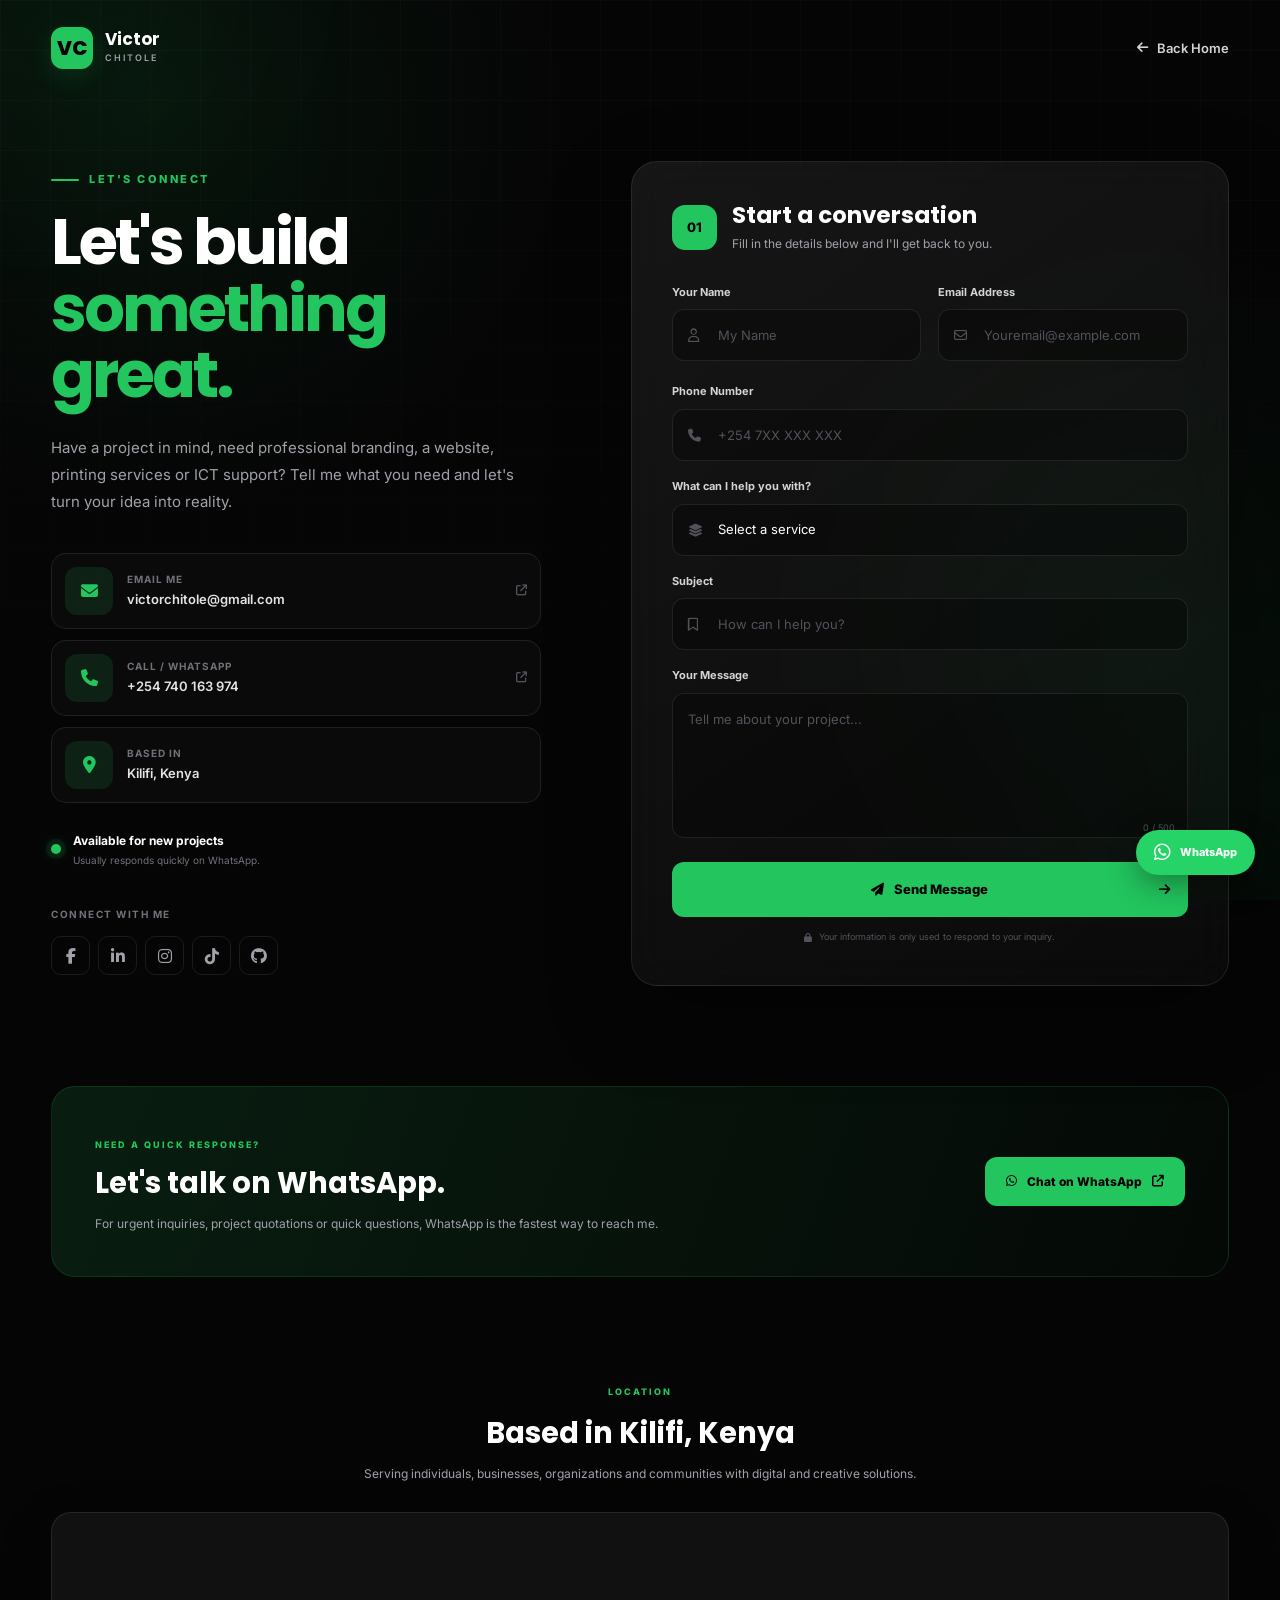
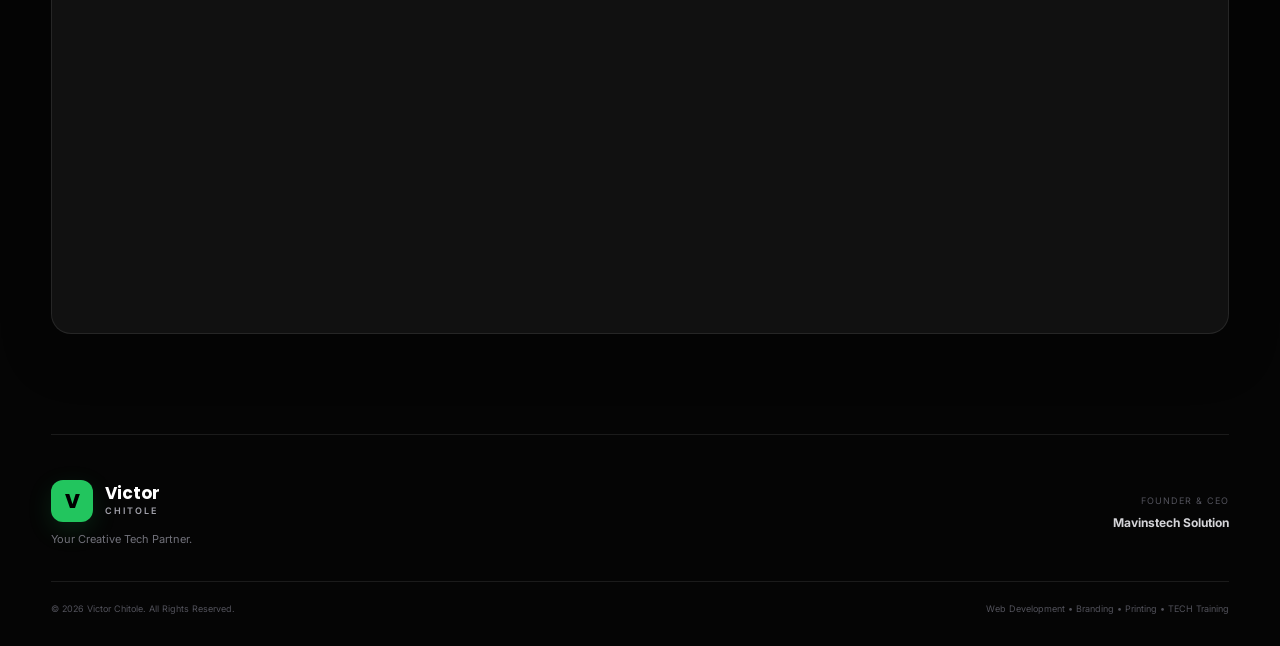
<file: contact.html>
<!DOCTYPE html>
<html lang="en">
<head>

    <!-- =====================================================
         BASIC SEO
    ====================================================== -->

    <meta charset="UTF-8">

    <meta name="viewport"
          content="width=device-width, initial-scale=1.0">

    <title>Contact |Victor Chitole</title>

    <meta name="description"
          content="Contact Victor Chitole for web development, graphic design, printing, branding, Tech training, digital marketing and technology solutions in Kilifi, Kenya.">

    <meta name="keywords"
          content="Victor Chitole, web development Kilifi, graphic design Kilifi, printing Kilifi, branding Kenya, Tech training Kilifi, Victor Chitole">

    <meta name="author"
          content="Victor Chitole">

    <meta name="robots"
          content="index, follow">

    <meta name="theme-color"
          content="#050505">


    <!-- =====================================================
         OPEN GRAPH
    ====================================================== -->

    <meta property="og:title"
          content="Contact | Victor Chitole">

    <meta property="og:description"
          content="Let's build something great. Contact Victor Chitole for digital, creative and Tech solutions.">

    <meta property="og:type"
          content="website">


    <!-- =====================================================
         GOOGLE FONTS
    ====================================================== -->

    <link rel="preconnect"
          href="https://fonts.googleapis.com">

    <link rel="preconnect"
          href="https://fonts.gstatic.com"
          crossorigin>

    <link href="https://fonts.googleapis.com/css2?family=Inter:wght@400;500;600;700;800&family=Poppins:wght@500;600;700;800&display=swap"
          rel="stylesheet">


    <!-- =====================================================
         FONT AWESOME
    ====================================================== -->

    <link rel="stylesheet"
          href="https://cdnjs.cloudflare.com/ajax/libs/font-awesome/6.6.0/css/all.min.css"
          crossorigin="anonymous"
          referrerpolicy="no-referrer">


<style>

/* =========================================================
   VICTOR CHITOLE
   PREMIUM CONTACT PAGE
   SINGLE FILE VERSION
   BLACK • WHITE • GREEN
========================================================= */


/* =========================================================
   VARIABLES
========================================================= */

:root {

    --black: #050505;
    --black-soft: #090909;
    --card: #101010;
    --card-light: #151515;

    --white: #ffffff;
    --text: #f5f5f5;

    --muted: #a1a1aa;
    --muted-dark: #71717a;

    --green: #22c55e;
    --green-light: #4ade80;
    --green-dark: #16a34a;

    --green-soft: rgba(34, 197, 94, .12);
    --green-border: rgba(34, 197, 94, .20);

    --border: rgba(255,255,255,.09);
    --border-light: rgba(255,255,255,.14);

    --radius: 22px;

    --transition: .3s cubic-bezier(.4,0,.2,1);
}


/* =========================================================
   RESET
========================================================= */

* {
    margin: 0;
    padding: 0;
    box-sizing: border-box;
}


html {
    scroll-behavior: smooth;
}


body {

    min-height: 100vh;

    font-family: "Inter", sans-serif;

    background: var(--black);

    color: var(--white);

    line-height: 1.6;

    overflow-x: hidden;

    -webkit-font-smoothing: antialiased;
}


body,
button,
input,
textarea,
select {
    font-family: "Inter", sans-serif;
}


a {
    color: inherit;
    text-decoration: none;
}


button,
input,
textarea,
select {
    font: inherit;
}


button {
    border: 0;
}


img,
iframe {
    max-width: 100%;
}


/* =========================================================
   BACKGROUND
========================================================= */

.background {

    position: fixed;

    inset: 0;

    z-index: -10;

    overflow: hidden;

    pointer-events: none;

    background:

        radial-gradient(
            circle at 12% 12%,
            rgba(34,197,94,.08),
            transparent 30%
        ),

        radial-gradient(
            circle at 90% 70%,
            rgba(34,197,94,.05),
            transparent 30%
        ),

        var(--black);
}


.orb {

    position: absolute;

    border-radius: 50%;

    filter: blur(100px);

    opacity: .4;
}


.orb-one {

    width: 350px;
    height: 350px;

    left: -120px;
    top: -180px;

    background: rgba(34,197,94,.12);
}


.orb-two {

    width: 420px;
    height: 420px;

    right: -220px;
    bottom: -200px;

    background: rgba(34,197,94,.07);
}


.grid {

    position: absolute;

    inset: 0;

    background-image:

        linear-gradient(
            rgba(255,255,255,.025) 1px,
            transparent 1px
        ),

        linear-gradient(
            90deg,
            rgba(255,255,255,.025) 1px,
            transparent 1px
        );

    background-size: 50px 50px;

    mask-image:
        linear-gradient(
            to bottom,
            black 0%,
            transparent 90%
        );
}


/* =========================================================
   HEADER
========================================================= */

.topbar {

    width: min(1250px,92%);

    margin: auto;

    padding: 27px 0;

    display: flex;

    align-items: center;

    justify-content: space-between;
}


.logo {

    display: inline-flex;

    align-items: center;

    gap: 12px;
}


.logo-mark {

    width: 42px;
    height: 42px;

    display: grid;

    place-items: center;

    border-radius: 12px;

    background: var(--green);

    color: #000;

    font-family: "Poppins",sans-serif;

    font-size: 20px;

    font-weight: 800;

    box-shadow:
        0 8px 25px rgba(34,197,94,.15);
}


.logo-text strong {

    display: block;

    font-family: "Poppins",sans-serif;

    font-size: 17px;

    line-height: 1.1;
}


.logo-text small {

    display: block;

    margin-top: 2px;

    color: var(--muted);

    font-size: 9px;

    font-weight: 600;

    letter-spacing: 2px;

    text-transform: uppercase;
}


.back-home {

    display: flex;

    align-items: center;

    gap: 9px;

    color: #d4d4d8;

    font-size: 13px;

    font-weight: 600;

    transition: var(--transition);
}


.back-home i {

    transition: var(--transition);
}


.back-home:hover {

    color: var(--green);
}


.back-home:hover i {

    transform: translateX(-4px);
}


/* =========================================================
   CONTACT SECTION
========================================================= */

.contact-section {

    width: min(1250px,92%);

    min-height: 720px;

    margin: auto;

    padding: 65px 0 100px;

    display: grid;

    grid-template-columns: .9fr 1.1fr;

    gap: 90px;

    align-items: center;
}


/* =========================================================
   LEFT SIDE
========================================================= */

.eyebrow {

    display: flex;

    align-items: center;

    gap: 10px;

    color: var(--green);

    font-size: 11px;

    font-weight: 800;

    letter-spacing: 2.5px;
}


.eyebrow span {

    width: 28px;

    height: 2px;

    background: var(--green);

    border-radius: 5px;
}


.contact-intro h1 {

    max-width: 650px;

    margin-top: 20px;

    font-family: "Poppins",sans-serif;

    font-size: clamp(45px,5vw,70px);

    line-height: 1.04;

    letter-spacing: -3px;
}


.contact-intro h1 span {

    display: block;

    color: var(--green);
}


.intro-text {

    max-width: 570px;

    margin-top: 25px;

    color: var(--muted);

    font-size: 15px;

    line-height: 1.8;
}


/* =========================================================
   CONTACT DETAILS
========================================================= */

.contact-details {

    margin-top: 38px;

    display: flex;

    flex-direction: column;

    gap: 11px;
}


.contact-card {

    width: 100%;

    max-width: 550px;

    min-height: 76px;

    padding: 13px;

    display: flex;

    align-items: center;

    gap: 14px;

    border: 1px solid var(--border);

    border-radius: 15px;

    background: rgba(255,255,255,.025);

    transition: var(--transition);
}


.contact-card:hover {

    transform: translateX(7px);

    border-color: var(--green-border);

    background: var(--green-soft);

    box-shadow:
        0 12px 30px rgba(0,0,0,.15);
}


.contact-icon {

    width: 48px;
    height: 48px;

    flex-shrink: 0;

    display: grid;

    place-items: center;

    border-radius: 12px;

    background: var(--green-soft);

    color: var(--green);

    font-size: 17px;
}


.contact-card-content {

    min-width: 0;
}


.contact-card small {

    display: block;

    color: var(--muted-dark);

    font-size: 10px;

    font-weight: 700;

    letter-spacing: 1px;

    text-transform: uppercase;
}


.contact-card strong {

    display: block;

    margin-top: 2px;

    color: #e4e4e7;

    font-size: 13px;

    font-weight: 600;

    overflow-wrap: anywhere;
}


.card-arrow {

    margin-left: auto;

    flex-shrink: 0;

    color: #52525b;

    font-size: 11px;

    transition: var(--transition);
}


.contact-card:hover .card-arrow {

    color: var(--green);

    transform: translate(2px,-2px);
}


/* =========================================================
   AVAILABILITY
========================================================= */

.availability {

    margin-top: 28px;

    display: flex;

    align-items: center;

    gap: 12px;
}


.status-dot {

    width: 10px;
    height: 10px;

    flex-shrink: 0;

    border-radius: 50%;

    background: var(--green);

    box-shadow:

        0 0 0 5px rgba(34,197,94,.09),

        0 0 15px rgba(34,197,94,.45);

    animation: pulse 2s infinite;
}


.availability strong {

    display: block;

    font-size: 12px;
}


.availability small {

    display: block;

    margin-top: 2px;

    color: var(--muted-dark);

    font-size: 10px;
}


@keyframes pulse {

    50% {

        box-shadow:

            0 0 0 9px rgba(34,197,94,.025),

            0 0 20px rgba(34,197,94,.6);
    }

}


/* =========================================================
   SOCIALS
========================================================= */

.social-area {

    margin-top: 32px;
}


.social-area > span {

    color: var(--muted-dark);

    font-size: 10px;

    font-weight: 700;

    letter-spacing: 1.5px;

    text-transform: uppercase;
}


.social-links {

    margin-top: 11px;

    display: flex;

    gap: 8px;
}


.social-links a {

    width: 39px;
    height: 39px;

    display: grid;

    place-items: center;

    border: 1px solid var(--border);

    border-radius: 10px;

    color: #a1a1aa;

    transition: var(--transition);
}


.social-links a:hover {

    transform: translateY(-4px);

    border-color: var(--green);

    background: var(--green);

    color: #000;

    box-shadow:
        0 8px 20px rgba(34,197,94,.15);
}


/* =========================================================
   FORM CARD
========================================================= */

.form-wrapper {

    padding: 40px;

    border: 1px solid var(--border);

    border-radius: 26px;

    background:

        linear-gradient(
            145deg,
            rgba(255,255,255,.07),
            rgba(255,255,255,.025)
        );

    box-shadow:

        0 30px 80px rgba(0,0,0,.35);

    backdrop-filter: blur(20px);

    -webkit-backdrop-filter: blur(20px);
}


/* =========================================================
   FORM HEADER
========================================================= */

.form-header {

    margin-bottom: 31px;

    display: flex;

    align-items: center;

    gap: 15px;
}


.form-number {

    width: 45px;
    height: 45px;

    flex-shrink: 0;

    display: grid;

    place-items: center;

    border-radius: 13px;

    background: var(--green);

    color: #000;

    font-size: 13px;

    font-weight: 800;
}


.form-header h2 {

    font-family: "Poppins",sans-serif;

    font-size: 23px;

    line-height: 1.2;
}


.form-header p {

    margin-top: 4px;

    color: var(--muted);

    font-size: 12px;
}


/* =========================================================
   FORM GRID
========================================================= */

.form-grid {

    display: grid;

    grid-template-columns: 1fr 1fr;

    gap: 17px;
}


.field {

    margin-bottom: 17px;
}


.field label {

    display: block;

    margin-bottom: 8px;

    color: #d4d4d8;

    font-size: 11px;

    font-weight: 700;
}


.input-box,
.textarea-box {

    position: relative;
}


.input-box i {

    position: absolute;

    left: 16px;
    top: 50%;

    transform: translateY(-50%);

    color: #52525b;

    font-size: 13px;

    pointer-events: none;

    transition: var(--transition);

    z-index: 2;
}


.input-box input,
.input-box select,
.textarea-box textarea {

    width: 100%;

    border: 1px solid var(--border);

    outline: none;

    border-radius: 12px;

    background: rgba(0,0,0,.32);

    color: #fff;

    font-size: 13px;

    transition: var(--transition);
}


.input-box input,
.input-box select {

    height: 52px;

    padding: 0 15px 0 45px;
}


.input-box select {

    appearance: none;

    -webkit-appearance: none;

    cursor: pointer;
}


.input-box select option {

    background: #111;

    color: #fff;
}


.textarea-box textarea {

    min-height: 145px;

    padding: 15px;

    resize: vertical;

    line-height: 1.6;
}


.input-box input:hover,
.input-box select:hover,
.textarea-box textarea:hover {

    border-color: var(--border-light);
}


.input-box input:focus,
.input-box select:focus,
.textarea-box textarea:focus {

    border-color: var(--green);

    box-shadow:
        0 0 0 3px rgba(34,197,94,.08);
}


.input-box:focus-within i {

    color: var(--green);
}


input::placeholder,
textarea::placeholder {

    color: #52525b;
}


#counter {

    position: absolute;

    right: 13px;

    bottom: 10px;

    color: #52525b;

    font-size: 9px;

    pointer-events: none;
}


/* =========================================================
   FORM ERRORS
========================================================= */

.field-error {

    display: block;

    min-height: 0;

    margin-top: 5px;

    color: #f87171;

    font-size: 10px;
}


.input-error {

    border-color: #ef4444 !important;

    box-shadow:
        0 0 0 3px rgba(239,68,68,.07) !important;
}


/* =========================================================
   SUBMIT BUTTON
========================================================= */

.submit-btn {

    position: relative;

    width: 100%;

    min-height: 55px;

    display: flex;

    align-items: center;

    justify-content: center;

    overflow: hidden;

    border-radius: 12px;

    background: var(--green);

    color: #000;

    font-size: 13px;

    font-weight: 800;

    cursor: pointer;

    transition: var(--transition);
}


.submit-btn:hover:not(:disabled) {

    transform: translateY(-2px);

    background: var(--green-light);

    box-shadow:
        0 15px 30px rgba(34,197,94,.18);
}


.submit-btn:active:not(:disabled) {

    transform: translateY(0);
}


.submit-btn:disabled {

    cursor: not-allowed;

    opacity: .75;
}


.button-content,
.button-loading {

    display: flex;

    align-items: center;

    gap: 10px;
}


.button-loading {

    display: none;
}


.submit-btn.loading .button-content {

    display: none;
}


.submit-btn.loading .button-loading {

    display: flex;
}


.button-arrow {

    position: absolute;

    right: 18px;

    transition: var(--transition);
}


.submit-btn:hover:not(:disabled) .button-arrow {

    transform: translateX(4px);
}


.spinner {

    width: 17px;
    height: 17px;

    border: 2px solid rgba(0,0,0,.25);

    border-top-color: #000;

    border-radius: 50%;

    animation: spin .7s linear infinite;
}


@keyframes spin {

    to {
        transform: rotate(360deg);
    }

}


/* =========================================================
   PRIVACY
========================================================= */

.privacy-note {

    margin-top: 13px;

    display: flex;

    justify-content: center;

    align-items: center;

    gap: 7px;

    color: #52525b;

    font-size: 9px;

    text-align: center;
}


/* =========================================================
   QUICK WHATSAPP
========================================================= */

.quick-contact {

    width: min(1250px,92%);

    margin: 0 auto 100px;

    padding: 43px;

    border: 1px solid rgba(34,197,94,.16);

    border-radius: 24px;

    background:

        linear-gradient(
            110deg,
            rgba(34,197,94,.13),
            rgba(34,197,94,.025)
        );
}


.quick-content {

    display: flex;

    align-items: center;

    justify-content: space-between;

    gap: 30px;
}


.quick-label {

    color: var(--green);

    font-size: 9px;

    font-weight: 800;

    letter-spacing: 2px;
}


.quick-content h2 {

    margin-top: 5px;

    font-family: "Poppins",sans-serif;

    font-size: 29px;
}


.quick-content p {

    max-width: 650px;

    margin-top: 7px;

    color: var(--muted);

    font-size: 12px;
}


.whatsapp-btn {

    flex-shrink: 0;

    display: flex;

    align-items: center;

    gap: 10px;

    padding: 15px 21px;

    border-radius: 12px;

    background: var(--green);

    color: #000;

    font-size: 12px;

    font-weight: 800;

    transition: var(--transition);
}


.whatsapp-btn:hover {

    transform: translateY(-3px);

    background: var(--green-light);

    box-shadow:
        0 12px 25px rgba(34,197,94,.18);
}


/* =========================================================
   LOCATION
========================================================= */

.location-section {

    width: min(1250px,92%);

    margin: 0 auto 100px;
}


.section-heading {

    margin-bottom: 29px;

    text-align: center;
}


.section-heading > span {

    color: var(--green);

    font-size: 9px;

    font-weight: 800;

    letter-spacing: 2px;
}


.section-heading h2 {

    margin-top: 7px;

    font-family: "Poppins",sans-serif;

    font-size: 29px;
}


.section-heading p {

    max-width: 600px;

    margin: 8px auto;

    color: var(--muted);

    font-size: 12px;
}


.map-container {

    overflow: hidden;

    border: 1px solid var(--border);

    border-radius: 20px;

    background: #111;

    box-shadow:
        0 20px 50px rgba(0,0,0,.25);
}


.map-container iframe {

    width: 100%;

    height: 420px;

    display: block;

    border: 0;

    filter: grayscale(100%) invert(90%);
}


/* =========================================================
   FOOTER
========================================================= */

footer {

    width: min(1250px,92%);

    margin: auto;

    padding: 45px 0 30px;

    border-top: 1px solid var(--border);
}


.footer-top {

    display: flex;

    align-items: center;

    justify-content: space-between;
}


.footer-brand p {

    margin-top: 9px;

    color: var(--muted-dark);

    font-size: 11px;
}


.footer-info {

    text-align: right;
}


.footer-info span {

    display: block;

    color: #52525b;

    font-size: 9px;

    letter-spacing: 1px;

    text-transform: uppercase;
}


.footer-info strong {

    color: #d4d4d8;

    font-size: 12px;
}


.footer-bottom {

    margin-top: 32px;

    padding-top: 20px;

    display: flex;

    align-items: center;

    justify-content: space-between;

    gap: 20px;

    border-top: 1px solid var(--border);

    color: #52525b;

    font-size: 9px;
}


/* =========================================================
   TOAST
========================================================= */

.toast {

    position: fixed;

    right: 25px;

    bottom: 25px;

    z-index: 2000;

    min-width: 330px;

    display: flex;

    align-items: center;

    gap: 12px;

    padding: 14px;

    border: 1px solid rgba(34,197,94,.2);

    border-radius: 15px;

    background: #101010;

    box-shadow:
        0 20px 60px rgba(0,0,0,.55);

    opacity: 0;

    transform: translateY(150px);

    pointer-events: none;

    transition: .4s ease;
}


.toast.show {

    opacity: 1;

    transform: translateY(0);

    pointer-events: auto;
}


.toast-icon {

    width: 40px;
    height: 40px;

    flex-shrink: 0;

    display: grid;

    place-items: center;

    border-radius: 10px;

    background: var(--green);

    color: #000;
}


.toast-content {

    min-width: 0;
}


.toast strong {

    display: block;

    font-size: 12px;
}


.toast span {

    display: block;

    margin-top: 2px;

    color: var(--muted-dark);

    font-size: 9px;
}


#closeToast {

    margin-left: auto;

    width: 30px;

    height: 30px;

    display: grid;

    place-items: center;

    border: 0;

    border-radius: 8px;

    background: transparent;

    color: #52525b;

    cursor: pointer;

    transition: var(--transition);
}


#closeToast:hover {

    background: rgba(255,255,255,.05);

    color: #fff;
}


/* =========================================================
   FLOATING WHATSAPP
========================================================= */

.floating-whatsapp {

    position: fixed;

    right: 25px;

    bottom: 25px;

    z-index: 1500;

    display: flex;

    align-items: center;

    gap: 9px;

    padding: 13px 18px;

    border-radius: 50px;

    background: #25d366;

    color: #fff;

    font-size: 11px;

    font-weight: 800;

    box-shadow:
        0 10px 30px rgba(0,0,0,.35);

    transition: var(--transition);
}


.floating-whatsapp:hover {

    transform: translateY(-5px);

    box-shadow:
        0 15px 35px rgba(37,211,102,.25);
}


.floating-whatsapp i {

    font-size: 19px;
}


/* =========================================================
   ACCESSIBILITY
========================================================= */

a:focus-visible,
button:focus-visible,
input:focus-visible,
textarea:focus-visible,
select:focus-visible {

    outline: 2px solid var(--green);

    outline-offset: 3px;
}


/* =========================================================
   TABLET
========================================================= */

@media(max-width:950px) {

    .contact-section {

        grid-template-columns: 1fr;

        gap: 60px;

        padding-top: 40px;
    }


    .contact-intro h1 {

        max-width: 700px;
    }


    .form-wrapper {

        width: 100%;
    }


    .quick-content {

        flex-direction: column;

        align-items: flex-start;
    }


    .whatsapp-btn {

        width: 100%;

        justify-content: center;
    }

}


/* =========================================================
   MOBILE
========================================================= */

@media(max-width:650px) {

    .topbar {

        width: 90%;

        padding: 20px 0;
    }


    .logo-mark {

        width: 39px;

        height: 39px;

        border-radius: 11px;

        font-size: 18px;
    }


    .logo-text strong {

        font-size: 15px;
    }


    .back-home span {

        display: none;
    }


    .contact-section {

        width: 90%;

        padding: 35px 0 70px;

        gap: 50px;
    }


    .contact-intro h1 {

        margin-top: 18px;

        font-size: 43px;

        letter-spacing: -2px;
    }


    .intro-text {

        font-size: 13px;

        line-height: 1.75;
    }


    .contact-card {

        min-height: 70px;
    }


    .contact-card strong {

        font-size: 12px;
    }


    .form-wrapper {

        padding: 25px 18px;

        border-radius: 20px;
    }


    .form-header {

        align-items: flex-start;
    }


    .form-header h2 {

        font-size: 20px;
    }


    .form-header p {

        font-size: 10px;
    }


    .form-grid {

        grid-template-columns: 1fr;

        gap: 0;
    }


    .quick-contact {

        width: 90%;

        padding: 28px 22px;

        margin-bottom: 70px;
    }


    .quick-content h2 {

        font-size: 24px;
    }


    .quick-content p {

        font-size: 11px;
    }


    .location-section {

        width: 90%;

        margin-bottom: 70px;
    }


    .section-heading h2 {

        font-size: 25px;
    }


    .map-container iframe {

        height: 320px;
    }


    footer {

        width: 90%;
    }


    .footer-top {

        flex-direction: column;

        align-items: flex-start;

        gap: 25px;
    }


    .footer-info {

        text-align: left;
    }


    .footer-bottom {

        flex-direction: column;

        align-items: flex-start;

        gap: 10px;
    }


    .floating-whatsapp {

        right: 18px;

        bottom: 18px;

        width: 52px;

        height: 52px;

        padding: 0;

        justify-content: center;
    }


    .floating-whatsapp span {

        display: none;
    }


    .toast {

        left: 15px;

        right: 15px;

        bottom: 82px;

        min-width: unset;
    }

}


/* =========================================================
   SMALL PHONES
========================================================= */

@media(max-width:400px) {

    .contact-intro h1 {

        font-size: 37px;
    }


    .contact-card strong {

        font-size: 11px;
    }


    .contact-icon {

        width: 43px;

        height: 43px;
    }


    .form-wrapper {

        padding: 22px 15px;
    }

}


/* =========================================================
   REDUCE MOTION
========================================================= */

@media(prefers-reduced-motion:reduce) {

    html {

        scroll-behavior: auto;
    }


    *,
    *::before,
    *::after {

        animation-duration: .01ms !important;

        animation-iteration-count: 1 !important;

        transition-duration: .01ms !important;
    }

}

</style>

</head>


<body>


<!-- =====================================================
     BACKGROUND
====================================================== -->

<div class="background" aria-hidden="true">

    <div class="orb orb-one"></div>

    <div class="orb orb-two"></div>

    <div class="grid"></div>

</div>


<!-- =====================================================
     HEADER
====================================================== -->

<header class="topbar">

    <a href="index.html"
       class="logo"
       aria-label="Victor Chitole Home">

        <span class="logo-mark">
            VC
        </span>

        <span class="logo-text">

            <strong>
               Victor
            </strong>

            <small>
               Chitole
            </small>

        </span>

    </a>


    <a href="index.html"
       class="back-home"
       aria-label="Return to homepage">

        <i class="fa-solid fa-arrow-left"></i>

        <span>
            Back Home
        </span>

    </a>

</header>


<!-- =====================================================
     MAIN
====================================================== -->

<main>


<!-- =====================================================
     CONTACT SECTION
====================================================== -->

<section class="contact-section">


    <!-- LEFT -->

    <div class="contact-intro">


        <div class="eyebrow">

            <span></span>

            LET'S CONNECT

        </div>


        <h1>

            Let's build

            <span>
                something great.
            </span>

        </h1>


        <p class="intro-text">

            Have a project in mind, need professional branding,
            a website, printing services or ICT support?
            Tell me what you need and let's turn your idea
            into reality.

        </p>


        <!-- CONTACT DETAILS -->

        <div class="contact-details">


            <!-- EMAIL -->

            <a href="mailto:mavinstechsolution@gmail.com"
               class="contact-card">

                <div class="contact-icon">

                    <i class="fa-solid fa-envelope"></i>

                </div>


                <div class="contact-card-content">

                    <small>
                        Email Me
                    </small>

                    <strong>
                       victorchitole@gmail.com
                    </strong>

                </div>


                <i class="fa-solid fa-arrow-up-right-from-square card-arrow"></i>

            </a>


            <!-- PHONE -->

            <a href="tel:+254740163974"
               class="contact-card">

                <div class="contact-icon">

                    <i class="fa-solid fa-phone"></i>

                </div>


                <div class="contact-card-content">

                    <small>
                        Call / WhatsApp
                    </small>

                    <strong>
                        +254 740 163 974
                    </strong>

                </div>


                <i class="fa-solid fa-arrow-up-right-from-square card-arrow"></i>

            </a>


            <!-- LOCATION -->

            <div class="contact-card">

                <div class="contact-icon">

                    <i class="fa-solid fa-location-dot"></i>

                </div>


                <div class="contact-card-content">

                    <small>
                        Based In
                    </small>

                    <strong>
                        Kilifi, Kenya
                    </strong>

                </div>

            </div>

        </div>


        <!-- AVAILABILITY -->

        <div class="availability">

            <span class="status-dot"></span>

            <div>

                <strong>
                    Available for new projects
                </strong>

                <small>
                    Usually responds quickly on WhatsApp.
                </small>

            </div>

        </div>


        <!-- SOCIAL -->

        <div class="social-area">

            <span>
                Connect with me
            </span>


            <div class="social-links">


                <!-- Replace # with your actual profiles -->

                <a href="#"
                   aria-label="Facebook"
                   title="Facebook">

                    <i class="fab fa-facebook-f"></i>

                </a>


                <a href="https://www.linkedin.com/in/victor-chitole-0505bb2b0/?isSelfProfile=true"
                   aria-label="LinkedIn"
                   title="LinkedIn">

                    <i class="fab fa-linkedin-in"></i>

                </a>


                <a href="#"
                   aria-label="Instagram"
                   title="Instagram">

                    <i class="fab fa-instagram"></i>

                </a>


                <a href="tiktok.com/@mavinstechsolution"
                   aria-label="TikTok"
                   title="TikTok">

                    <i class="fab fa-tiktok"></i>

                </a>


                <a href="https://github.com/mavinsvictor1738"
                   target="_blank"
                   rel="noopener noreferrer"
                   aria-label="GitHub"
                   title="GitHub">

                    <i class="fab fa-github"></i>

                </a>

            </div>

        </div>

    </div>


    <!-- =================================================
         RIGHT FORM
    ================================================== -->

    <div class="form-wrapper">


        <div class="form-header">

            <div class="form-number">
                01
            </div>


            <div>

                <h2>
                    Start a conversation
                </h2>

                <p>
                    Fill in the details below and I'll get back to you.
                </p>

            </div>

        </div>


        <form id="contact-form"
              novalidate>


            <!-- NAME + EMAIL -->

            <div class="form-grid">


                <div class="field">

                    <label for="name">
                        Your Name
                    </label>


                    <div class="input-box">

                        <i class="fa-regular fa-user"></i>

                        <input
                            type="text"
                            id="name"
                            name="name"
                            autocomplete="name"
                            placeholder="My Name "
                            maxlength="80"
                            required>

                    </div>


                    <small class="field-error"
                           id="name-error">
                    </small>

                </div>


                <div class="field">

                    <label for="email">
                        Email Address
                    </label>


                    <div class="input-box">

                        <i class="fa-regular fa-envelope"></i>

                        <input
                            type="email"
                            id="email"
                            name="email"
                            autocomplete="email"
                            placeholder="Youremail@example.com"
                            maxlength="120"
                            required>

                    </div>


                    <small class="field-error"
                           id="email-error">
                    </small>

                </div>

            </div>


            <!-- PHONE -->

            <div class="field">

                <label for="phone">
                    Phone Number
                </label>


                <div class="input-box">

                    <i class="fa-solid fa-phone"></i>

                    <input
                        type="tel"
                        id="phone"
                        name="phone"
                        autocomplete="tel"
                        placeholder="+254 7XX XXX XXX"
                        maxlength="25">

                </div>

            </div>


            <!-- SERVICE -->

            <div class="field">

                <label for="service">
                    What can I help you with?
                </label>


                <div class="input-box">

                    <i class="fa-solid fa-layer-group"></i>


                    <select id="service"
                            name="service">

                        <option value="">
                            Select a service
                        </option>

                        <option value="Web Development">
                            Web Development
                        </option>

                        <option value="Graphic Design">
                            Graphic Design
                        </option>

                        <option value="Printing & Branding">
                            Printing & Branding
                        </option>

                        <option value="TECH Training">
                            TECH Training
                        </option>

                        <option value="Digital Marketing">
                            Digital Marketing
                        </option>

                        <option value="ICT Consultancy">
                            ICT Consultancy
                        </option>

                        <option value="Cyber Services">
                            Cyber Services
                        </option>

                        <option value="Other / General Inquiry">
                            Other / General Inquiry
                        </option>

                    </select>

                </div>

            </div>


            <!-- SUBJECT -->

            <div class="field">

                <label for="subject">
                    Subject
                </label>


                <div class="input-box">

                    <i class="fa-regular fa-bookmark"></i>


                    <input
                        type="text"
                        id="subject"
                        name="subject"
                        placeholder="How can I help you?"
                        maxlength="120">

                </div>

            </div>


            <!-- MESSAGE -->

            <div class="field">

                <label for="message">
                    Your Message
                </label>


                <div class="textarea-box">

                    <textarea
                        id="message"
                        name="message"
                        rows="5"
                        maxlength="500"
                        placeholder="Tell me about your project..."
                        required></textarea>


                    <span id="counter">
                        0 / 500
                    </span>

                </div>


                <small class="field-error"
                       id="message-error">
                </small>

            </div>


            <!-- SUBMIT -->

            <button type="submit"
                    class="submit-btn"
                    id="submitButton">


                <span class="button-content">

                    <i class="fa-solid fa-paper-plane"></i>

                    Send Message

                </span>


                <span class="button-loading">

                    <span class="spinner"></span>

                    Preparing WhatsApp...

                </span>


                <i class="fa-solid fa-arrow-right button-arrow"></i>

            </button>


            <p class="privacy-note">

                <i class="fa-solid fa-lock"></i>

                Your information is only used to respond to your inquiry.

            </p>

        </form>

    </div>

</section>


<!-- =====================================================
     QUICK CONTACT
====================================================== -->

<section class="quick-contact">


    <div class="quick-content">


        <div>

            <span class="quick-label">
                NEED A QUICK RESPONSE?
            </span>


            <h2>
                Let's talk on WhatsApp.
            </h2>


            <p>

                For urgent inquiries, project quotations or quick questions,
                WhatsApp is the fastest way to reach me.

            </p>

        </div>


        <a
            href="https://wa.me/254740163974?text=Hello%20Victor%2C%20I%20visited%20your%20portfolio%20and%20would%20like%20to%20discuss%20a%20project."
            target="_blank"
            rel="noopener noreferrer"
            class="whatsapp-btn">

            <i class="fab fa-whatsapp"></i>

            Chat on WhatsApp

            <i class="fa-solid fa-arrow-up-right-from-square"></i>

        </a>

    </div>

</section>


<!-- =====================================================
     LOCATION
====================================================== -->

<section class="location-section">


    <div class="section-heading">

        <span>
            LOCATION
        </span>


        <h2>
            Based in Kilifi, Kenya
        </h2>


        <p>

            Serving individuals, businesses, organizations and
            communities with digital and creative solutions.

        </p>

    </div>


    <div class="map-container">

        <iframe
            src="https://www.google.com/maps?q=Kilifi%2C%20Kenya&output=embed"
            title="Victor Chitole location in Kilifi, Kenya"
            loading="lazy"
            referrerpolicy="no-referrer-when-downgrade"
            allowfullscreen>
        </iframe>

    </div>

</section>

</main>


<!-- =====================================================
     FOOTER
====================================================== -->

<footer>


    <div class="footer-top">


        <div class="footer-brand">

            <a href="index.html"
               class="logo">

                <span class="logo-mark">
                    V
                </span>


                <span class="logo-text">

                    <strong>
                      Victor
                    </strong>

                    <small>
                       Chitole
                    </small>

                </span>

            </a>


            <p>
                Your Creative Tech Partner.
            </p>

        </div>


        <div class="footer-info">

            <span>
                Founder & CEO
            </span>


            <strong>
               Mavinstech Solution
            </strong>

        </div>

    </div>


    <div class="footer-bottom">

        <p>

            © <span id="year">
                2026
            </span>

           Victor Chitole.

            All Rights Reserved.

        </p>


        <p>

            Web Development • Branding • Printing • TECH Training

        </p>

    </div>

</footer>


<!-- =====================================================
     SUCCESS TOAST
====================================================== -->

<div id="toast"
     class="toast"
     role="status"
     aria-live="polite"
     aria-hidden="true">


    <div class="toast-icon">

        <i class="fa-solid fa-check"></i>

    </div>


    <div class="toast-content">

        <strong>
            Message Ready!
        </strong>

        <span>
            Your WhatsApp message has been prepared.
        </span>

    </div>


    <button id="closeToast"
            type="button"
            aria-label="Close notification">

        <i class="fa-solid fa-xmark"></i>

    </button>

</div>


<!-- =====================================================
     FLOATING WHATSAPP
====================================================== -->

<a
    href="https://wa.me/254740163974?text=Hello%20Victor%2C%20I%20visited%20your%20portfolio."
    target="_blank"
    rel="noopener noreferrer"
    class="floating-whatsapp"
    aria-label="Chat with Victor Chitole on WhatsApp">

    <i class="fab fa-whatsapp"></i>

    <span>
        WhatsApp
    </span>

</a>


<!-- =====================================================
     JAVASCRIPT
====================================================== -->

<script>

/* =========================================================
   MAVINSTECH CONTACT PAGE
========================================================= */


/* =========================================================
   ELEMENTS
========================================================= */

const form =
    document.getElementById("contact-form");

const nameInput =
    document.getElementById("name");

const emailInput =
    document.getElementById("email");

const phoneInput =
    document.getElementById("phone");

const serviceInput =
    document.getElementById("service");

const subjectInput =
    document.getElementById("subject");

const messageInput =
    document.getElementById("message");

const counter =
    document.getElementById("counter");

const submitButton =
    document.getElementById("submitButton");

const toast =
    document.getElementById("toast");

const closeToast =
    document.getElementById("closeToast");

const year =
    document.getElementById("year");


/* =========================================================
   CONFIGURATION
========================================================= */

const WHATSAPP_NUMBER =
    "254740163974";

const MAX_MESSAGE_LENGTH =
    500;


/* =========================================================
   YEAR
========================================================= */

if (year) {

    year.textContent =
        new Date().getFullYear();

}


/* =========================================================
   MESSAGE COUNTER
========================================================= */

function updateCounter() {

    const length =
        messageInput.value.length;

    counter.textContent =
        `${length} / ${MAX_MESSAGE_LENGTH}`;

}


messageInput.addEventListener(
    "input",
    updateCounter
);


/* =========================================================
   CLEAN TEXT
========================================================= */

function cleanText(value) {

    return value
        .trim()
        .replace(/\s+/g, " ");

}


/* =========================================================
   EMAIL VALIDATION
========================================================= */

function isValidEmail(email) {

    return /^[^\s@]+@[^\s@]+\.[^\s@]+$/
        .test(email);

}


/* =========================================================
   ERROR DISPLAY
========================================================= */

function showError(
    input,
    errorId,
    message
) {

    input.classList.add(
        "input-error"
    );


    const errorElement =
        document.getElementById(errorId);


    if (errorElement) {

        errorElement.textContent =
            message;

    }

}


function clearError(
    input,
    errorId
) {

    input.classList.remove(
        "input-error"
    );


    const errorElement =
        document.getElementById(errorId);


    if (errorElement) {

        errorElement.textContent =
            "";

    }

}


/* =========================================================
   VALIDATE FORM
========================================================= */

function validateForm() {

    let valid = true;


    /* NAME */

    const name =
        cleanText(nameInput.value);


    if (!name) {

        showError(
            nameInput,
            "name-error",
            "Please enter your name."
        );

        valid = false;

    } else {

        clearError(
            nameInput,
            "name-error"
        );

    }


    /* EMAIL */

    const email =
        cleanText(emailInput.value);


    if (!email) {

        showError(
            emailInput,
            "email-error",
            "Please enter your email address."
        );

        valid = false;

    }

    else if (
        !isValidEmail(email)
    ) {

        showError(
            emailInput,
            "email-error",
            "Please enter a valid email address."
        );

        valid = false;

    }

    else {

        clearError(
            emailInput,
            "email-error"
        );

    }


    /* MESSAGE */

    const message =
        cleanText(messageInput.value);


    if (!message) {

        showError(
            messageInput,
            "message-error",
            "Please enter your message."
        );

        valid = false;

    }

    else {

        clearError(
            messageInput,
            "message-error"
        );

    }


    return valid;

}


/* =========================================================
   CLEAR ERRORS WHILE TYPING
========================================================= */

nameInput.addEventListener(
    "input",
    () => {

        if (nameInput.value.trim()) {

            clearError(
                nameInput,
                "name-error"
            );

        }

    }
);


emailInput.addEventListener(
    "input",
    () => {

        if (emailInput.value.trim()) {

            clearError(
                emailInput,
                "email-error"
            );

        }

    }
);


messageInput.addEventListener(
    "input",
    () => {

        if (messageInput.value.trim()) {

            clearError(
                messageInput,
                "message-error"
            );

        }

    }
);


/* =========================================================
   TOAST
========================================================= */

let toastTimer;


function showToast() {

    clearTimeout(toastTimer);


    toast.classList.add(
        "show"
    );


    toast.setAttribute(
        "aria-hidden",
        "false"
    );


    toastTimer =
        setTimeout(
            hideToast,
            5000
        );

}


function hideToast() {

    toast.classList.remove(
        "show"
    );


    toast.setAttribute(
        "aria-hidden",
        "true"
    );


    clearTimeout(
        toastTimer
    );

}


closeToast.addEventListener(
    "click",
    hideToast
);


/* =========================================================
   ESCAPE KEY
========================================================= */

document.addEventListener(
    "keydown",
    (event) => {

        if (
            event.key === "Escape"
        ) {

            hideToast();

        }

    }
);


/* =========================================================
   FORM SUBMISSION
========================================================= */

form.addEventListener(
    "submit",
    function(event) {

        event.preventDefault();


        /* VALIDATE */

        if (!validateForm()) {

            const firstError =
                document.querySelector(
                    ".input-error"
                );


            if (firstError) {

                firstError.focus();

            }


            return;

        }


        /* COLLECT DATA */

        const name =
            cleanText(
                nameInput.value
            );


        const email =
            cleanText(
                emailInput.value
            );


        const phone =
            cleanText(
                phoneInput.value
            );


        const service =
            cleanText(
                serviceInput.value
            );


        const subject =
            cleanText(
                subjectInput.value
            );


        const message =
            messageInput.value.trim();


        /* BUTTON LOADING */

        submitButton.classList.add(
            "loading"
        );


        submitButton.disabled =
            true;


        /* WHATSAPP MESSAGE */

        const whatsappMessage =

`Hello Victor,

I came across your portfolio and would like to inquire about your services.

━━━━━━━━━━━━━━━━━━

Name: ${name}

Email: ${email}

Phone: ${phone || "Not provided"}

Service: ${service || "General Inquiry"}

Subject: ${subject || "No subject"}

━━━━━━━━━━━━━━━━━━

Message:

${message}

━━━━━━━━━━━━━━━━━━

Thank you.`;


        /* WHATSAPP URL */

        const whatsappURL =

            `https://wa.me/${WHATSAPP_NUMBER}?text=` +

            encodeURIComponent(
                whatsappMessage
            );


        /* PREMIUM DELAY */

        setTimeout(
            () => {


                submitButton.classList.remove(
                    "loading"
                );


                submitButton.disabled =
                    false;


                /* SHOW TOAST */

                showToast();


                /* OPEN WHATSAPP */

                const newWindow =
                    window.open(
                        whatsappURL,
                        "_blank",
                        "noopener,noreferrer"
                    );


                /*
                   If browser blocks popup,
                   use current window.
                */

                if (!newWindow) {

                    window.location.href =
                        whatsappURL;

                }


                /* RESET */

                form.reset();


                updateCounter();


            },
            700
        );

    }
);


/* =========================================================
   MAXIMUM MESSAGE LENGTH
========================================================= */

messageInput.addEventListener(
    "input",
    () => {

        if (
            messageInput.value.length >
            MAX_MESSAGE_LENGTH
        ) {

            messageInput.value =
                messageInput.value.substring(
                    0,
                    MAX_MESSAGE_LENGTH
                );

        }


        updateCounter();

    }
);


/* =========================================================
   INITIALIZE
========================================================= */

updateCounter();

</script>


</body>
</html>
</file>
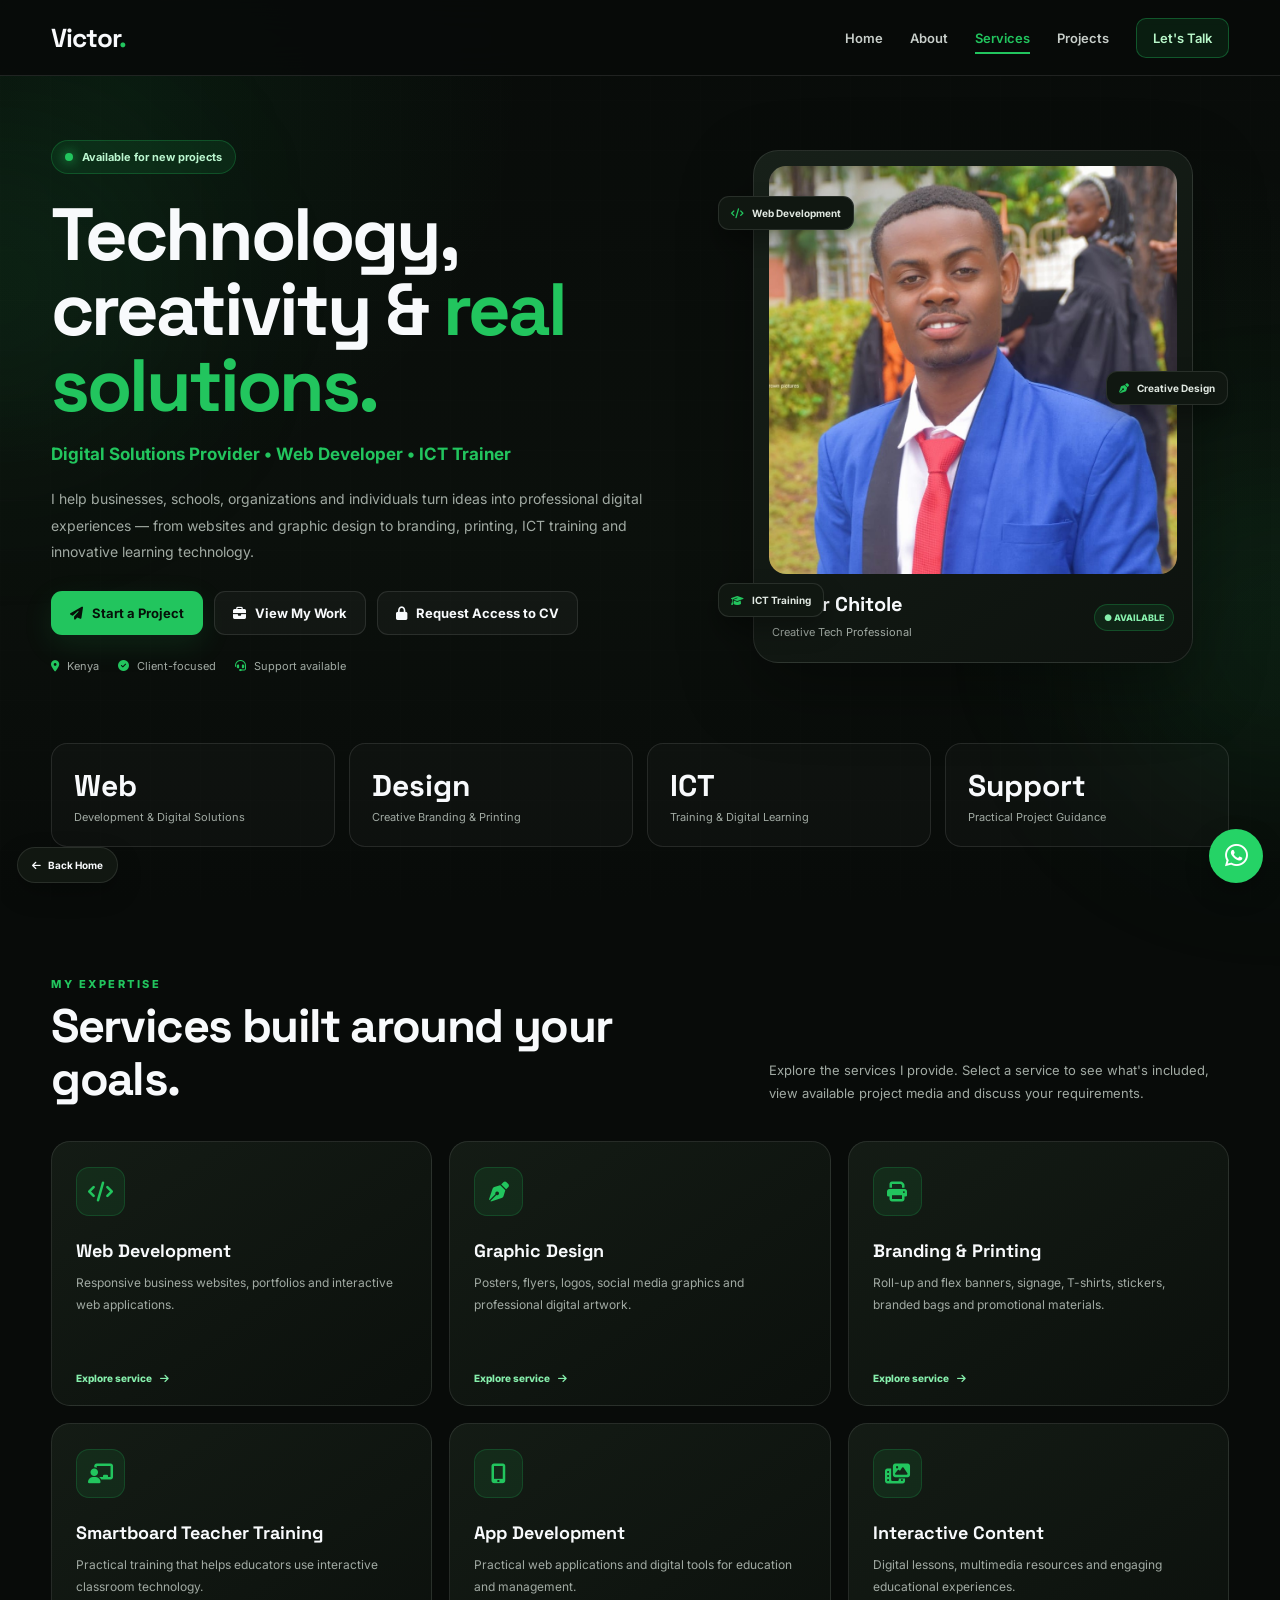
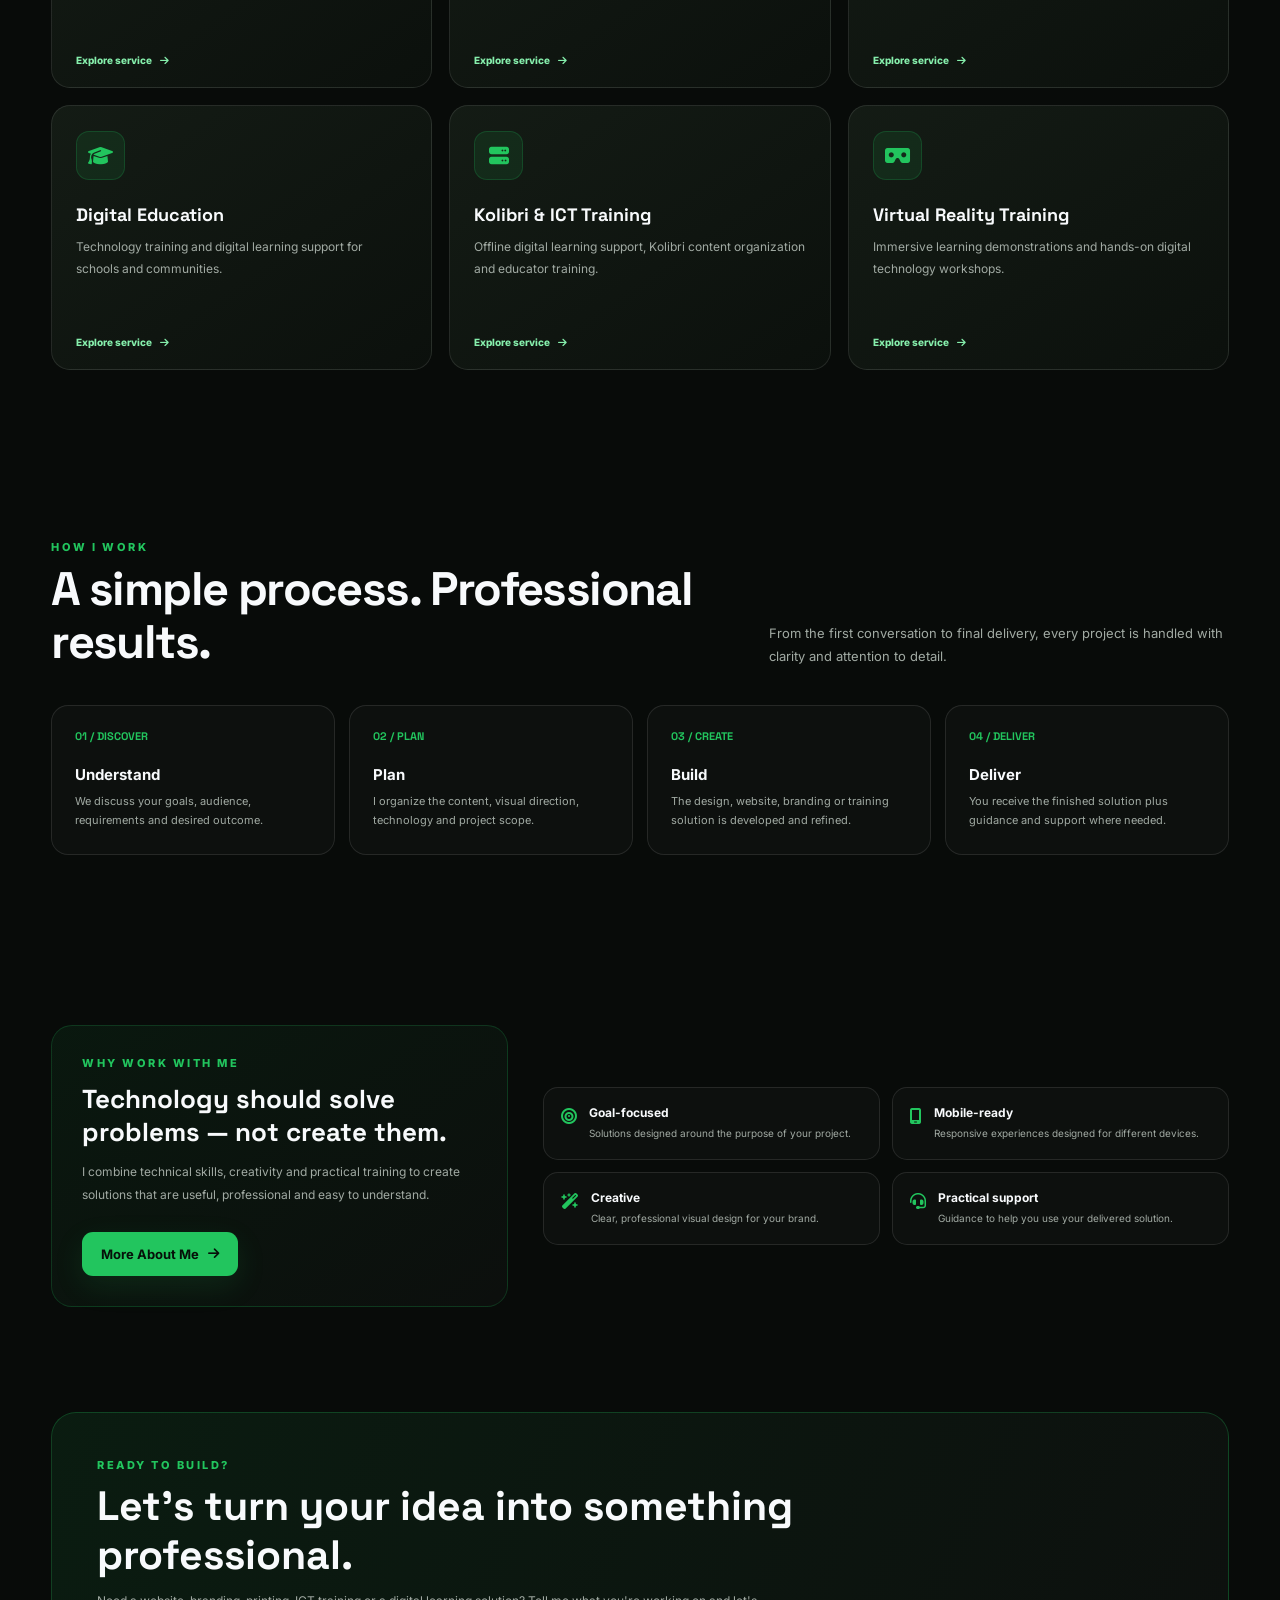
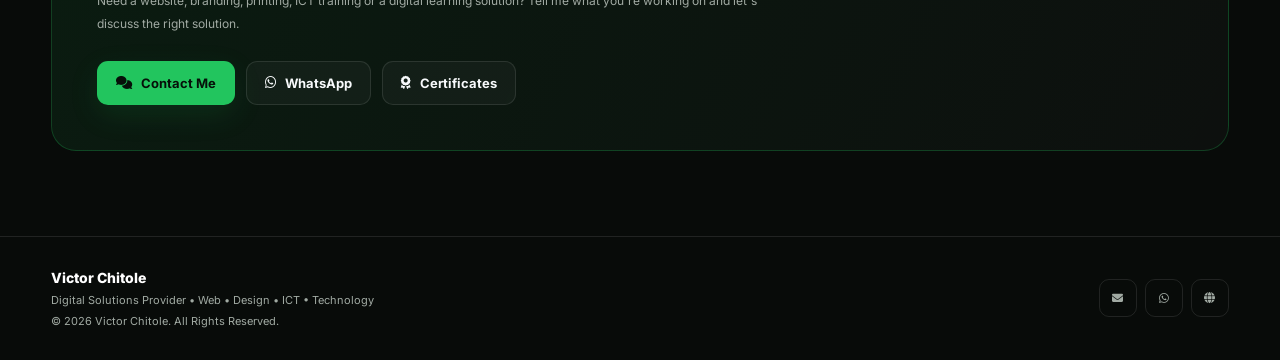
<file: services.html>
<!DOCTYPE html>
<html lang="en">
<head>
<meta charset="UTF-8">
<meta name="viewport" content="width=device-width, initial-scale=1.0">
<meta name="description" content="Explore Victor Chitole's services in web development, graphic design, branding, printing, ICT training, Smartboard teacher training, Kolibri and digital learning.">
<meta name="theme-color" content="#080b09">

<title>Services | Victor Chitole</title>

<link rel="preconnect" href="https://fonts.googleapis.com">
<link rel="preconnect" href="https://fonts.gstatic.com" crossorigin>
<link href="https://fonts.googleapis.com/css2?family=Inter:wght@400;500;600;700;800&family=Space+Grotesk:wght@500;600;700&display=swap" rel="stylesheet">
<link rel="stylesheet" href="https://cdnjs.cloudflare.com/ajax/libs/font-awesome/6.6.0/css/all.min.css">

<style>
:root {
    --bg: #080b09;
    --bg2: #101511;
    --card: #111712;
    --green: #22c55e;
    --green-dark: #15803d;
    --green-soft: rgba(34,197,94,.10);
    --white: #f8fafc;
    --muted: #a1aaa3;
    --line: rgba(255,255,255,.10);
    --shadow: 0 25px 70px rgba(0,0,0,.35);
}

* { margin:0; padding:0; box-sizing:border-box; }

html { scroll-behavior:smooth; scroll-padding-top:90px; }

body {
    font-family:"Inter",sans-serif;
    background:var(--bg);
    color:var(--white);
    overflow-x:hidden;
}

body.menu-open, body.modal-open { overflow:hidden; }

a { color:inherit; text-decoration:none; }
button { font:inherit; }
img, video { max-width:100%; }
button, a { -webkit-tap-highlight-color:transparent; }

.container { width:min(1180px,92%); margin:auto; }

.background {
    position:fixed;
    inset:0;
    z-index:-2;
    pointer-events:none;
    background:
        radial-gradient(circle at 10% 10%,rgba(34,197,94,.08),transparent 28%),
        radial-gradient(circle at 90% 50%,rgba(34,197,94,.045),transparent 25%),
        linear-gradient(180deg,#080b09,#0b100c 60%,#080b09);
}

.grid-bg {
    position:absolute;
    inset:0;
    opacity:.15;
    background-image:
        linear-gradient(rgba(255,255,255,.04) 1px,transparent 1px),
        linear-gradient(90deg,rgba(255,255,255,.04) 1px,transparent 1px);
    background-size:50px 50px;
}

.glow {
    position:absolute;
    width:300px;
    height:300px;
    border-radius:50%;
    filter:blur(100px);
    background:rgba(34,197,94,.10);
}
.glow.one { left:-150px; top:15%; }
.glow.two { right:-150px; top:55%; }

/* Navigation */
.navbar {
    position:fixed;
    top:0;
    left:0;
    width:100%;
    height:76px;
    z-index:1000;
    background:rgba(8,11,9,.90);
    backdrop-filter:blur(18px);
    border-bottom:1px solid var(--line);
}

.nav-inner {
    height:100%;
    display:flex;
    justify-content:space-between;
    align-items:center;
}

.logo {
    font:700 26px "Space Grotesk",sans-serif;
    letter-spacing:-1px;
}
.logo b { color:var(--green); }

.nav-links {
    list-style:none;
    display:flex;
    align-items:center;
    gap:27px;
}

.nav-links a {
    position:relative;
    display:inline-block;
    color:#c7cec9;
    font-size:13px;
    font-weight:600;
    padding:28px 0;
    transition:.25s;
}
.nav-links a:hover,
.nav-links a.active { color:var(--green); }

.nav-links a.active::after {
    content:"";
    position:absolute;
    bottom:20px;
    left:0;
    width:100%;
    height:2px;
    background:var(--green);
}

.nav-links .nav-cta {
    padding:11px 16px;
    border:1px solid rgba(34,197,94,.35);
    border-radius:10px;
    background:var(--green-soft);
    color:#b8f7c9;
}
.nav-links .nav-cta::after { display:none; }

.menu-toggle {
    display:none;
    width:44px;
    height:44px;
    border:1px solid var(--line);
    border-radius:12px;
    background:var(--card);
    cursor:pointer;
}
.menu-toggle span {
    display:block;
    width:21px;
    height:2px;
    margin:4px auto;
    background:var(--green);
    transition:.25s;
}
.menu-toggle.open span:nth-child(1) { transform:translateY(6px) rotate(45deg); }
.menu-toggle.open span:nth-child(2) { opacity:0; }
.menu-toggle.open span:nth-child(3) { transform:translateY(-6px) rotate(-45deg); }

/* Buttons and reusable text */
.btn {
    display:inline-flex;
    align-items:center;
    justify-content:center;
    gap:9px;
    padding:13px 18px;
    border:1px solid transparent;
    border-radius:11px;
    font-size:13px;
    font-weight:700;
    cursor:pointer;
    transition:transform .25s,background .25s,border-color .25s;
}
.btn:hover { transform:translateY(-3px); }

.btn-primary {
    background:var(--green);
    color:#061009;
    box-shadow:0 10px 30px rgba(34,197,94,.12);
}
.btn-primary:hover { background:#4ade80; }

.btn-secondary {
    border-color:var(--line);
    background:rgba(255,255,255,.035);
    color:var(--white);
}
.btn-secondary:hover {
    border-color:rgba(34,197,94,.5);
    background:var(--green-soft);
}

.eyebrow {
    display:inline-flex;
    align-items:center;
    gap:9px;
    padding:9px 13px;
    border:1px solid rgba(34,197,94,.25);
    border-radius:50px;
    background:var(--green-soft);
    color:#bbf7d0;
    font-size:11px;
    font-weight:700;
}

.live-dot {
    width:8px;
    height:8px;
    border-radius:50%;
    background:var(--green);
    box-shadow:0 0 12px var(--green);
}

.kicker {
    color:var(--green);
    font-size:11px;
    font-weight:800;
    letter-spacing:2.5px;
    text-transform:uppercase;
}

.gradient {
    color:var(--green);
}

.section { padding:85px 0; }

.section-head {
    display:flex;
    align-items:end;
    justify-content:space-between;
    gap:30px;
    margin-bottom:36px;
}

.section h2 {
    margin-top:9px;
    font:700 clamp(30px,4vw,47px)/1.12 "Space Grotesk",sans-serif;
    letter-spacing:-1.6px;
}

.section-head > p {
    max-width:460px;
    color:var(--muted);
    font-size:13px;
    line-height:1.8;
}

/* Hero */
.hero { padding:140px 0 60px; }

.hero-grid {
    display:grid;
    grid-template-columns:1.08fr .92fr;
    align-items:center;
    gap:65px;
}

.hero h1 {
    margin:23px 0 17px;
    font:700 clamp(42px,5.8vw,74px)/1.02 "Space Grotesk",sans-serif;
    letter-spacing:-3px;
}

.hero-title {
    margin-bottom:17px;
    color:var(--green);
    font-size:17px;
    font-weight:700;
    line-height:1.7;
}

.hero p {
    max-width:640px;
    color:var(--muted);
    font-size:14px;
    line-height:1.9;
}

.actions, .cta-actions, .modal-actions {
    display:flex;
    gap:11px;
    flex-wrap:wrap;
    margin-top:25px;
}

.meta {
    display:flex;
    gap:19px;
    flex-wrap:wrap;
    margin-top:24px;
    color:var(--muted);
    font-size:11px;
}
.meta i { color:var(--green); margin-right:5px; }

.cv-access-note {
    margin-top:12px;
    color:var(--muted);
    font-size:11px;
    line-height:1.7;
}
.cv-access-note i { color:var(--green); margin-right:5px; }

/* Profile */
.profile-wrap {
    position:relative;
    max-width:440px;
    width:100%;
    margin:auto;
}

.profile-card {
    padding:15px;
    border:1px solid var(--line);
    border-radius:25px;
    background:linear-gradient(145deg,#172019,#0d120e);
    box-shadow:var(--shadow);
}

.profile-img {
    display:block;
    width:100%;
    aspect-ratio:1/1;
    object-fit:cover;
    border-radius:17px;
    background:#171d18;
}

.profile-info {
    display:flex;
    align-items:center;
    justify-content:space-between;
    gap:12px;
    padding:17px 3px 4px;
}
.profile-info h3 { font:700 20px "Space Grotesk",sans-serif; }
.profile-info p { margin-top:5px; color:var(--muted); font-size:11px; }

.available {
    padding:7px 9px;
    border:1px solid rgba(34,197,94,.25);
    border-radius:50px;
    background:var(--green-soft);
    color:#86efac;
    font-size:9px;
    font-weight:800;
    white-space:nowrap;
}

.tech-pill {
    position:absolute;
    display:flex;
    align-items:center;
    gap:8px;
    padding:10px 12px;
    border:1px solid var(--line);
    border-radius:11px;
    background:#101711;
    box-shadow:0 12px 25px rgba(0,0,0,.3);
    color:#e0e8e1;
    font-size:10px;
    font-weight:700;
    animation:float 4s ease-in-out infinite;
}
.tech-pill i { color:var(--green); }
.p1 { top:9%; left:-8%; }
.p2 { top:43%; right:-8%; animation-delay:1s; }
.p3 { bottom:9%; left:-8%; animation-delay:2s; }

@keyframes float { 50% { transform:translateY(-8px); } }

/* Statistics */
.stats { padding:10px 0 45px; }
.stats-grid { display:grid; grid-template-columns:repeat(4,1fr); gap:14px; }

.stat {
    padding:22px;
    border:1px solid var(--line);
    border-radius:16px;
    background:rgba(255,255,255,.025);
    transition:.25s;
}
.stat:hover { transform:translateY(-4px); border-color:rgba(34,197,94,.35); }
.stat strong { font:700 30px "Space Grotesk",sans-serif; }
.stat span { display:block; margin-top:5px; color:var(--muted); font-size:11px; }

/* Service cards */
.service-grid {
    display:grid;
    grid-template-columns:repeat(3,minmax(0,1fr));
    gap:17px;
}

.service-card {
    position:relative;
    min-height:265px;
    padding:25px 24px 54px;
    border:1px solid var(--line);
    border-radius:19px;
    background:linear-gradient(145deg,rgba(21,29,22,.95),rgba(12,17,13,.95));
    cursor:pointer;
    transition:transform .3s,border-color .3s,box-shadow .3s;
}
.service-card:hover {
    transform:translateY(-7px);
    border-color:rgba(34,197,94,.42);
    box-shadow:0 18px 45px rgba(0,0,0,.24);
}

.icon {
    display:grid;
    place-items:center;
    width:49px;
    height:49px;
    margin-bottom:23px;
    border:1px solid rgba(34,197,94,.2);
    border-radius:13px;
    background:var(--green-soft);
    color:var(--green);
    font-size:20px;
}
.service-card h3 { margin-bottom:10px; font:700 18px "Space Grotesk",sans-serif; }
.service-card p { color:var(--muted); font-size:12px; line-height:1.8; }

.learn {
    position:absolute;
    bottom:21px;
    left:24px;
    display:flex;
    align-items:center;
    gap:8px;
    color:#86efac;
    font-size:10px;
    font-weight:800;
}
.learn i { transition:transform .25s; }
.service-card:hover .learn i { transform:translateX(5px); }

/* Process */
.process { display:grid; grid-template-columns:repeat(4,1fr); gap:14px; }

.step {
    padding:23px;
    border:1px solid var(--line);
    border-radius:17px;
    background:rgba(255,255,255,.025);
}
.step-number { margin-bottom:22px; color:var(--green); font:700 11px "Space Grotesk",sans-serif; }
.step h3 { margin-bottom:8px; font-size:15px; }
.step p { color:var(--muted); font-size:11px; line-height:1.8; }

/* Why me */
.why-grid {
    display:grid;
    grid-template-columns:.8fr 1.2fr;
    gap:35px;
    align-items:center;
}

.why-card {
    padding:30px;
    border:1px solid rgba(34,197,94,.2);
    border-radius:21px;
    background:linear-gradient(145deg,rgba(34,197,94,.07),rgba(255,255,255,.02));
}
.why-card h3 { margin:13px 0; font:700 26px/1.25 "Space Grotesk",sans-serif; }
.why-card p { color:var(--muted); font-size:12px; line-height:1.9; }

.benefits { display:grid; grid-template-columns:1fr 1fr; gap:12px; }
.benefit {
    display:flex;
    gap:12px;
    padding:17px;
    border:1px solid var(--line);
    border-radius:15px;
    background:rgba(255,255,255,.025);
}
.benefit > i { margin-top:3px; color:var(--green); }
.benefit h4 { margin-bottom:5px; font-size:12px; }
.benefit p { color:var(--muted); font-size:10px; line-height:1.7; }

/* CTA */
.cta { padding:20px 0 85px; }
.cta-box {
    padding:45px;
    border:1px solid rgba(34,197,94,.25);
    border-radius:25px;
    background:linear-gradient(115deg,rgba(34,197,94,.09),rgba(255,255,255,.025));
}
.cta-box h2 {
    max-width:760px;
    margin:10px 0;
    font:700 clamp(27px,4vw,41px)/1.2 "Space Grotesk",sans-serif;
}
.cta-box p { max-width:670px; color:var(--muted); font-size:12px; line-height:1.9; }

/* Modal */
.modal {
    position:fixed;
    inset:0;
    z-index:3000;
    display:none;
    place-items:center;
    padding:18px;
    background:rgba(0,0,0,.83);
    backdrop-filter:blur(10px);
}
.modal.show { display:grid; }

.modal-box {
    width:min(900px,100%);
    max-height:92vh;
    overflow-y:auto;
    border:1px solid var(--line);
    border-radius:21px;
    background:#0d130e;
    box-shadow:var(--shadow);
    animation:modalIn .25s ease;
}
@keyframes modalIn {
    from { opacity:0; transform:translateY(12px); }
    to { opacity:1; transform:none; }
}

.modal-head {
    position:sticky;
    top:0;
    z-index:5;
    display:flex;
    justify-content:space-between;
    align-items:center;
    gap:15px;
    padding:19px 23px;
    border-bottom:1px solid var(--line);
    background:rgba(13,19,14,.97);
}
.modal-head h3 { font:700 21px "Space Grotesk",sans-serif; }
.close {
    flex-shrink:0;
    width:38px;
    height:38px;
    border:1px solid var(--line);
    border-radius:10px;
    background:#171d18;
    color:white;
    cursor:pointer;
}
.close:hover { color:var(--green); }

.modal-body { padding:24px; }
.modal-intro { margin-bottom:20px; color:var(--muted); font-size:13px; line-height:1.9; }
.modal-sections { display:grid; grid-template-columns:1fr 1fr; gap:13px; margin-bottom:24px; }

.modal-section {
    padding:18px;
    border:1px solid var(--line);
    border-radius:14px;
    background:rgba(255,255,255,.025);
}
.modal-section h4 { margin-bottom:12px; font-size:13px; }
.modal-section h4 i { color:var(--green); margin-right:5px; }
.modal-section ul { padding-left:17px; }
.modal-section li { margin-bottom:6px; color:var(--muted); font-size:11px; line-height:1.7; }

.video-wrapper { display:none; margin-bottom:23px; }
.video-wrapper.show { display:block; }
.video-title, .gallery-title { margin-bottom:12px; font:600 14px "Space Grotesk",sans-serif; }
.video-title i, .gallery-title i { color:var(--green); margin-right:6px; }
.service-video { display:block; width:100%; max-height:420px; border:1px solid var(--line); border-radius:13px; background:#000; }

.gallery {
    display:grid;
    grid-template-columns:repeat(3,minmax(0,1fr));
    gap:10px;
    margin-bottom:22px;
}
.gallery-item {
    position:relative;
    overflow:hidden;
    aspect-ratio:16/10;
    border:1px solid var(--line);
    border-radius:11px;
    background:#080b09;
    cursor:pointer;
}
.gallery-item img {
    width:100%;
    height:100%;
    display:block;
    object-fit:cover;
    transition:transform .3s;
}
.gallery-item:hover img { transform:scale(1.05); }
.gallery-item::after {
    content:"Open image";
    position:absolute;
    inset:0;
    display:grid;
    place-items:center;
    background:rgba(0,0,0,.45);
    color:white;
    font-size:11px;
    font-weight:700;
    opacity:0;
    transition:opacity .2s;
}
.gallery-item:hover::after { opacity:1; }

.note {
    margin:8px 0 18px;
    padding:13px;
    border:1px solid rgba(34,197,94,.17);
    border-radius:11px;
    background:var(--green-soft);
    color:#c4e9ce;
    font-size:10px;
    line-height:1.8;
}
.note i { color:var(--green); margin-right:5px; }
.modal-actions { margin-top:15px; }

/* Footer and floating buttons */
footer { padding:32px 0; border-top:1px solid var(--line); color:var(--muted); font-size:11px; }
.footer-inner { display:flex; justify-content:space-between; align-items:center; gap:20px; }
.footer-name { margin-bottom:7px; color:white; font-weight:800; font-size:14px; }
.footer-copy { margin-top:7px; }
.socials { display:flex; gap:8px; }
.socials a {
    display:grid;
    place-items:center;
    width:38px;
    height:38px;
    border:1px solid var(--line);
    border-radius:10px;
    transition:.2s;
}
.socials a:hover { color:var(--green); border-color:var(--green); }

.back-home, .whatsapp {
    position:fixed;
    bottom:17px;
    z-index:900;
    display:grid;
    place-items:center;
    box-shadow:0 10px 25px rgba(0,0,0,.25);
}
.back-home {
    left:17px;
    display:flex;
    gap:7px;
    padding:11px 14px;
    border:1px solid var(--line);
    border-radius:50px;
    background:#111711;
    font-size:10px;
    font-weight:700;
}
.whatsapp {
    right:17px;
    width:54px;
    height:54px;
    border-radius:50%;
    background:#25d366;
    color:#fff;
    font-size:26px;
    transition:transform .2s;
}
.whatsapp:hover { transform:scale(1.07); }

.reveal { opacity:0; transform:translateY(18px); transition:opacity .65s ease,transform .65s ease; }
.reveal.show { opacity:1; transform:none; }

/* Responsive */
@media (max-width:950px) {
    .menu-toggle { display:block; }
    .nav-links {
        position:absolute;
        top:76px;
        left:0;
        width:100%;
        display:flex;
        flex-direction:column;
        align-items:stretch;
        gap:0;
        padding:12px 4% 20px;
        background:rgba(8,11,9,.98);
        border-bottom:1px solid var(--line);
        opacity:0;
        visibility:hidden;
        transform:translateY(-8px);
        transition:.25s;
    }
    .nav-links.open { opacity:1; visibility:visible; transform:none; }
    .nav-links a { display:block; padding:14px 10px; }
    .nav-links a.active::after { display:none; }
    .nav-links .nav-cta { margin-top:5px; }
    .hero-grid, .why-grid { grid-template-columns:1fr; }
    .hero { text-align:center; }
    .hero p { margin:auto; }
    .actions, .meta { justify-content:center; }
    .profile-wrap { margin-top:20px; }
    .service-grid { grid-template-columns:repeat(2,minmax(0,1fr)); }
    .process { grid-template-columns:repeat(2,1fr); }
}

@media (max-width:700px) {
    .section-head { display:block; }
    .section-head > p { margin-top:13px; }
    .stats-grid { grid-template-columns:repeat(2,1fr); }
    .modal-sections { grid-template-columns:1fr; }
    .gallery { grid-template-columns:repeat(2,minmax(0,1fr)); }
}

@media (max-width:560px) {
    .hero { padding-top:120px; }
    .hero h1 { letter-spacing:-2px; }
    .hero-title { font-size:15px; }
    .tech-pill { display:none; }
    .service-grid, .process, .benefits { grid-template-columns:1fr; }
    .section { padding:65px 0; }
    .cta-box { padding:28px 21px; }
    .stats-grid { gap:9px; }
    .stat { padding:17px; }
    .stat strong { font-size:25px; }
    .footer-inner { flex-direction:column; text-align:center; }
    .modal { padding:8px; }
    .modal-box { max-height:95vh; }
    .modal-body { padding:17px; }
    .modal-head { padding:15px 17px; }
    .modal-actions .btn { width:100%; }
    .gallery { grid-template-columns:repeat(2,minmax(0,1fr)); }
    .back-home { left:9px; bottom:9px; }
    .whatsapp { right:10px; bottom:10px; }
}

@media (prefers-reduced-motion:reduce) {
    *, *::before, *::after {
        scroll-behavior:auto !important;
        animation-duration:.01ms !important;
        animation-iteration-count:1 !important;
        transition-duration:.01ms !important;
    }
    .reveal { opacity:1; transform:none; }
}
</style>
</head>

<body>
<div class="background" aria-hidden="true">
    <div class="grid-bg"></div>
    <div class="glow one"></div>
    <div class="glow two"></div>
</div>

<header class="navbar">
    <div class="container nav-inner">
        <a href="index.html" class="logo">Victor<b>.</b></a>

        <button class="menu-toggle" id="menuToggle"
                aria-label="Toggle navigation" aria-expanded="false"
                aria-controls="navLinks">
            <span></span><span></span><span></span>
        </button>

        <ul class="nav-links" id="navLinks">
            <li><a href="index.html">Home</a></li>
            <li><a href="about.html">About</a></li>
            <li><a href="services.html" class="active" aria-current="page">Services</a></li>
            <li><a href="projects.html">Projects</a></li>
            <li><a href="contact.html" class="nav-cta">Let's Talk</a></li>
        </ul>
    </div>
</header>

<main>
<section class="hero">
    <div class="container hero-grid">
        <div class="reveal">
            <span class="eyebrow"><span class="live-dot"></span> Available for new projects</span>

            <h1>Technology, creativity &amp; <span class="gradient">real solutions.</span></h1>

            <div class="hero-title">Digital Solutions Provider • Web Developer • ICT Trainer</div>

            <p>
                I help businesses, schools, organizations and individuals turn ideas
                into professional digital experiences — from websites and graphic
                design to branding, printing, ICT training and innovative learning technology.
            </p>

            <div class="actions">
                <a href="contact.html" class="btn btn-primary">
                    <i class="fa-solid fa-paper-plane"></i> Start a Project
                </a>
                <a href="projects.html" class="btn btn-secondary">
                    <i class="fa-solid fa-briefcase"></i> View My Work
                </a>
                <a
                    href="https://wa.me/254740163974?text=Hello%20Victor%2C%20I%20visited%20your%20portfolio%20and%20would%20like%20to%20request%20permission%20to%20access%20your%20CV.%20Kindly%20review%20my%20request."
                    target="_blank"
                    rel="noopener noreferrer"
                    class="btn btn-secondary"
                    aria-label="Request permission to access Victor Chitole's CV">
                    <i class="fa-solid fa-lock"></i> Request Access to CV
                </a>
            </div>

            <div class="meta">
                <span><i class="fa-solid fa-location-dot"></i> Kenya</span>
                <span><i class="fa-solid fa-circle-check"></i> Client-focused</span>
                <span><i class="fa-solid fa-headset"></i> Support available</span>
            </div>
        </div>

        <div class="profile-wrap reveal">
            <div class="profile-card">
                <img src="assets/images/CEO PIC.jpg"
                     alt="Victor Chitole, digital solutions provider"
                     class="profile-img"
                     loading="lazy"
                     onerror="this.style.display='none';this.parentElement.style.minHeight='300px';this.parentElement.style.display='grid';this.parentElement.style.placeItems='center';this.parentElement.insertAdjacentHTML('beforeend','<p style=&quot;color:#a1aaa3;text-align:center;padding:30px&quot;><i class=&quot;fa-solid fa-user fa-3x&quot; style=&quot;color:#22c55e&quot;></i><br><br>Add your profile photo at assets/images/CEO PIC.jpg</p>')">

                <div class="profile-info">
                    <div>
                        <h3>Victor Chitole</h3>
                        <p>Creative Tech Professional</p>
                    </div>
                    <span class="available">● AVAILABLE</span>
                </div>
            </div>

            <div class="tech-pill p1"><i class="fa-solid fa-code"></i> Web Development</div>
            <div class="tech-pill p2"><i class="fa-solid fa-pen-nib"></i> Creative Design</div>
            <div class="tech-pill p3"><i class="fa-solid fa-graduation-cap"></i> ICT Training</div>
        </div>
    </div>
</section>

<section class="stats" aria-label="Professional highlights">
    <div class="container stats-grid">
        <div class="stat reveal"><strong>Web</strong><span>Development &amp; Digital Solutions</span></div>
        <div class="stat reveal"><strong>Design</strong><span>Creative Branding &amp; Printing</span></div>
        <div class="stat reveal"><strong>ICT</strong><span>Training &amp; Digital Learning</span></div>
        <div class="stat reveal"><strong>Support</strong><span>Practical Project Guidance</span></div>
    </div>
</section>

<section class="section" id="services">
    <div class="container">
        <div class="section-head reveal">
            <div>
                <div class="kicker">My expertise</div>
                <h2>Services built around your goals.</h2>
            </div>
            <p>Explore the services I provide. Select a service to see what's included, view available project media and discuss your requirements.</p>
        </div>

        <div class="service-grid">
            <article class="service-card reveal" data-service="web" tabindex="0" role="button" aria-label="Explore Web Development">
                <div class="icon"><i class="fa-solid fa-code"></i></div>
                <h3>Web Development</h3>
                <p>Responsive business websites, portfolios and interactive web applications.</p>
                <span class="learn">Explore service <i class="fa-solid fa-arrow-right"></i></span>
            </article>

            <article class="service-card reveal" data-service="graphic" tabindex="0" role="button" aria-label="Explore Graphic Design">
                <div class="icon"><i class="fa-solid fa-pen-nib"></i></div>
                <h3>Graphic Design</h3>
                <p>Posters, flyers, logos, social media graphics and professional digital artwork.</p>
                <span class="learn">Explore service <i class="fa-solid fa-arrow-right"></i></span>
            </article>

            <article class="service-card reveal" data-service="branding" tabindex="0" role="button" aria-label="Explore Branding and Printing">
                <div class="icon"><i class="fa-solid fa-print"></i></div>
                <h3>Branding &amp; Printing</h3>
                <p>Roll-up and flex banners, signage, T-shirts, stickers, branded bags and promotional materials.</p>
                <span class="learn">Explore service <i class="fa-solid fa-arrow-right"></i></span>
            </article>

            <article class="service-card reveal" data-service="smartboard" tabindex="0" role="button" aria-label="Explore Smartboard Training">
                <div class="icon"><i class="fa-solid fa-chalkboard-user"></i></div>
                <h3>Smartboard Teacher Training</h3>
                <p>Practical training that helps educators use interactive classroom technology.</p>
                <span class="learn">Explore service <i class="fa-solid fa-arrow-right"></i></span>
            </article>

            <article class="service-card reveal" data-service="app" tabindex="0" role="button" aria-label="Explore App Development">
                <div class="icon"><i class="fa-solid fa-mobile-screen-button"></i></div>
                <h3>App Development</h3>
                <p>Practical web applications and digital tools for education and management.</p>
                <span class="learn">Explore service <i class="fa-solid fa-arrow-right"></i></span>
            </article>

            <article class="service-card reveal" data-service="content" tabindex="0" role="button" aria-label="Explore Interactive Content">
                <div class="icon"><i class="fa-solid fa-photo-film"></i></div>
                <h3>Interactive Content</h3>
                <p>Digital lessons, multimedia resources and engaging educational experiences.</p>
                <span class="learn">Explore service <i class="fa-solid fa-arrow-right"></i></span>
            </article>

            <article class="service-card reveal" data-service="digital" tabindex="0" role="button" aria-label="Explore Digital Education">
                <div class="icon"><i class="fa-solid fa-graduation-cap"></i></div>
                <h3>Digital Education</h3>
                <p>Technology training and digital learning support for schools and communities.</p>
                <span class="learn">Explore service <i class="fa-solid fa-arrow-right"></i></span>
            </article>

            <article class="service-card reveal" data-service="kolibri" tabindex="0" role="button" aria-label="Explore Kolibri and ICT Training">
                <div class="icon"><i class="fa-solid fa-server"></i></div>
                <h3>Kolibri &amp; ICT Training</h3>
                <p>Offline digital learning support, Kolibri content organization and educator training.</p>
                <span class="learn">Explore service <i class="fa-solid fa-arrow-right"></i></span>
            </article>

            <article class="service-card reveal" data-service="vr" tabindex="0" role="button" aria-label="Explore Virtual Reality Training">
                <div class="icon"><i class="fa-solid fa-vr-cardboard"></i></div>
                <h3>Virtual Reality Training</h3>
                <p>Immersive learning demonstrations and hands-on digital technology workshops.</p>
                <span class="learn">Explore service <i class="fa-solid fa-arrow-right"></i></span>
            </article>
        </div>
    </div>
</section>

<section class="section">
    <div class="container">
        <div class="section-head reveal">
            <div>
                <div class="kicker">How I work</div>
                <h2>A simple process. Professional results.</h2>
            </div>
            <p>From the first conversation to final delivery, every project is handled with clarity and attention to detail.</p>
        </div>

        <div class="process">
            <div class="step reveal">
                <div class="step-number">01 / DISCOVER</div>
                <h3>Understand</h3>
                <p>We discuss your goals, audience, requirements and desired outcome.</p>
            </div>
            <div class="step reveal">
                <div class="step-number">02 / PLAN</div>
                <h3>Plan</h3>
                <p>I organize the content, visual direction, technology and project scope.</p>
            </div>
            <div class="step reveal">
                <div class="step-number">03 / CREATE</div>
                <h3>Build</h3>
                <p>The design, website, branding or training solution is developed and refined.</p>
            </div>
            <div class="step reveal">
                <div class="step-number">04 / DELIVER</div>
                <h3>Deliver</h3>
                <p>You receive the finished solution plus guidance and support where needed.</p>
            </div>
        </div>
    </div>
</section>

<section class="section">
    <div class="container why-grid">
        <div class="why-card reveal">
            <div class="kicker">Why work with me</div>
            <h3>Technology should solve problems — not create them.</h3>
            <p>I combine technical skills, creativity and practical training to create solutions that are useful, professional and easy to understand.</p>
            <div class="actions">
                <a href="about.html" class="btn btn-primary">More About Me <i class="fa-solid fa-arrow-right"></i></a>
            </div>
        </div>

        <div class="benefits">
            <div class="benefit reveal">
                <i class="fa-solid fa-bullseye"></i>
                <div><h4>Goal-focused</h4><p>Solutions designed around the purpose of your project.</p></div>
            </div>
            <div class="benefit reveal">
                <i class="fa-solid fa-mobile-screen"></i>
                <div><h4>Mobile-ready</h4><p>Responsive experiences designed for different devices.</p></div>
            </div>
            <div class="benefit reveal">
                <i class="fa-solid fa-wand-magic-sparkles"></i>
                <div><h4>Creative</h4><p>Clear, professional visual design for your brand.</p></div>
            </div>
            <div class="benefit reveal">
                <i class="fa-solid fa-headset"></i>
                <div><h4>Practical support</h4><p>Guidance to help you use your delivered solution.</p></div>
            </div>
        </div>
    </div>
</section>

<section class="cta">
    <div class="container">
        <div class="cta-box reveal">
            <div class="kicker">Ready to build?</div>
            <h2>Let's turn your idea into something professional.</h2>
            <p>Need a website, branding, printing, ICT training or a digital learning solution? Tell me what you're working on and let's discuss the right solution.</p>
            <div class="cta-actions">
                <a href="contact.html" class="btn btn-primary"><i class="fa-solid fa-comments"></i> Contact Me</a>
                <a href="https://wa.me/254740163974" target="_blank" rel="noopener noreferrer" class="btn btn-secondary"><i class="fa-brands fa-whatsapp"></i> WhatsApp</a>
                <a href="https://drive.google.com/drive/folders/1rT8kJNdXJwoVtBuZJOnbWGT6flK3zGn4?usp=sharing" target="_blank" rel="noopener noreferrer" class="btn btn-secondary"><i class="fa-solid fa-award"></i> Certificates</a>
            </div>
        </div>
    </div>
</section>
</main>

<footer>
    <div class="container footer-inner">
        <div>
            <div class="footer-name">Victor Chitole</div>
            <div>Digital Solutions Provider • Web • Design • ICT • Technology</div>
            <div class="footer-copy">© <span id="year"></span> Victor Chitole. All Rights Reserved.</div>
        </div>
        <div class="socials">
            <a href="mailto:mavinstechsolution@gmail.com" aria-label="Email Victor Chitole"><i class="fa-solid fa-envelope"></i></a>
            <a href="https://wa.me/254740163974" target="_blank" rel="noopener noreferrer" aria-label="WhatsApp"><i class="fa-brands fa-whatsapp"></i></a>
            <a href="index.html" aria-label="Portfolio website"><i class="fa-solid fa-globe"></i></a>
        </div>
    </div>
</footer>

<a href="index.html" class="back-home"><i class="fa-solid fa-arrow-left"></i> Back Home</a>
<a href="https://wa.me/254740163974" target="_blank" rel="noopener noreferrer" class="whatsapp" aria-label="Chat with Victor on WhatsApp"><i class="fa-brands fa-whatsapp"></i></a>

<!-- Service details modal -->
<div class="modal" id="serviceModal" aria-hidden="true">
    <div class="modal-box" role="dialog" aria-modal="true" aria-labelledby="modalTitle" tabindex="-1">
        <div class="modal-head">
            <h3 id="modalTitle">Service Details</h3>
            <button class="close" id="closeModal" type="button" aria-label="Close service details"><i class="fa-solid fa-xmark"></i></button>
        </div>

        <div class="modal-body">
            <div id="modalContent" class="modal-intro"></div>

            <div class="modal-sections">
                <div class="modal-section">
                    <h4><i class="fa-solid fa-circle-check"></i> What's Included</h4>
                    <ul id="modalIncluded"></ul>
                </div>
                <div class="modal-section">
                    <h4><i class="fa-solid fa-screwdriver-wrench"></i> Tools &amp; Technology</h4>
                    <ul id="modalTools"></ul>
                </div>
            </div>

            <div class="video-wrapper" id="videoWrapper">
                <div class="video-title"><i class="fa-solid fa-circle-play"></i> Project Video</div>
                <video id="serviceVideo" class="service-video" controls playsinline preload="metadata">
                    Your browser does not support video playback.
                </video>
            </div>

            <div id="galleryWrapper">
                <div class="gallery-title"><i class="fa-solid fa-images"></i> Project Examples</div>
                <div class="gallery" id="gallery"></div>
            </div>

            <div class="note">
                <i class="fa-solid fa-circle-info"></i>
                Available images and videos are displayed from your portfolio folders. Missing media files are automatically hidden.
            </div>

            <div class="modal-actions">
                <a href="contact.html" class="btn btn-primary" id="requestService"><i class="fa-solid fa-paper-plane"></i> Request This Service</a>
                <a href="https://wa.me/254740163974" target="_blank" rel="noopener noreferrer" class="btn btn-secondary" id="whatsappService"><i class="fa-brands fa-whatsapp"></i> Ask on WhatsApp</a>
            </div>
        </div>
    </div>
</div>

<script>
/* Mobile navigation */
const menuToggle = document.getElementById("menuToggle");
const navLinks = document.getElementById("navLinks");

function closeMenu() {
    navLinks.classList.remove("open");
    menuToggle.classList.remove("open");
    menuToggle.setAttribute("aria-expanded", "false");
    document.body.classList.remove("menu-open");
}

menuToggle.addEventListener("click", () => {
    const isOpen = navLinks.classList.toggle("open");
    menuToggle.classList.toggle("open", isOpen);
    menuToggle.setAttribute("aria-expanded", String(isOpen));
    document.body.classList.toggle("menu-open", isOpen);
});

navLinks.querySelectorAll("a").forEach(link => link.addEventListener("click", closeMenu));

/* Update copyright year */
document.getElementById("year").textContent = new Date().getFullYear();

/*
  Update these paths to match the actual filenames in your project.
  A media file will be hidden automatically if it cannot be loaded.
*/
const data = {
    web: {
        title: "Web Development",
        content: "I create modern, responsive websites and web applications designed around your goals, audience and brand.",
        included: [
            "Business websites",
            "Personal and professional portfolios",
            "Responsive HTML, CSS and JavaScript interfaces",
            "Interactive pages and forms",
            "Landing pages",
            "Website updates and improvements",
            "Basic deployment support"
        ],
        tools: ["HTML5", "CSS3", "JavaScript", "Tailwind CSS", "Firebase", "GitHub", "Vercel / GitHub Pages"],
        images: ["assets/images/web1.jpg", "assets/images/web2.jpg", "assets/images/web3.jpg"],
        video: "assets/videos/web-development.mp4"
    },

    graphic: {
        title: "Graphic Design",
        content: "I design clear, professional visual materials for businesses, organizations, churches, schools, events and individuals.",
        included: ["Posters", "Flyers", "Business cards", "Logos", "Social media graphics", "Event artwork", "Digital promotional materials", "Professional document designs"],
        tools: ["Adobe Photoshop", "Adobe Illustrator", "Canva", "CorelDRAW", "Digital design tools"],
        images: ["assets/images/poster 23.jpg", "assets/images/graphic2.jpeg", "assets/images/graphic3.jpeg"],
        video: "assets/videos/graphic-design.mp4"
    },

    branding: {
        title: "Branding & Printing",
        content: "I provide branding and printing support for businesses, promotional campaigns, organizations, churches and events.",
        included: ["Roll-up banners", "Flex banners", "Outdoor banners", "Business signage", "Posters", "T-shirts", "Mugs and caps", "Stickers", "Branded bags", "Promotional materials", "Event branding"],
        tools: ["Graphic design software", "Large-format printing", "Heat press technology", "Sublimation printing", "Vinyl cutting", "Lamination"],
        images: [
            "assets/images/Roll-up banner1.jpeg",
            "assets/images/Roll-up banner2.jpeg",
            "assets/images/Roll-up banner3.jpeg",
            "assets/images/Branded bags1.jpeg",
            "assets/images/Branded bags2.jpeg",
            "assets/images/T-shirts.jpeg",
            "assets/images/T-shirts2.jpeg",
            "assets/images/branding1.jpeg",
            "assets/images/branding2.jpeg",
            "assets/images/branding3.jpeg",
            "assets/images/branding4.jpeg",
            "assets/images/branding5.jpeg",
            "assets/images/branding6.jpeg",
            "assets/images/branding7.jpeg",
            "assets/images/branding8.jpeg"
        ],
        video: "assets/videos/PRINT.mp4"
    },

    smartboard: {
        title: "Smartboard Teacher Training",
        content: "I provide practical training to help educators use interactive classroom technology and digital resources with confidence.",
        included: ["Smartboard basic operation", "Interactive lesson delivery", "Digital classroom tools", "Interactive presentations", "Classroom engagement", "Practical demonstrations", "Teacher guidance"],
        tools: ["Interactive Smartboards", "Digital projectors", "Interactive teaching software", "Multimedia resources", "Educational technology tools"],
        images: ["assets/images/smartboard1.jpeg", "assets/images/smartboard2.jpeg", "assets/images/smartboard3.jpeg"],
        video: "assets/videos/smartboard-training.mp4"
    },

    app: {
        title: "App Development",
        content: "I develop practical web applications and digital tools designed to solve real problems in education, management and digital services.",
        included: ["Web applications", "Educational applications", "Management systems", "Interactive dashboards", "Forms and data collection", "Firebase-based applications", "Application improvements"],
        tools: ["HTML", "CSS", "JavaScript", "Firebase", "Chart.js", "LocalStorage", "Responsive UI frameworks"],
        images: ["assets/images/app1.jpg", "assets/images/app2.jpg", "assets/images/app3.jpg"],
        video: "assets/videos/app-development.mp4"
    },

    content: {
        title: "Interactive Content",
        content: "I create digital learning resources and multimedia experiences designed to make lessons more engaging, visual and interactive.",
        included: ["Digital lessons", "Interactive presentations", "Educational graphics", "Multimedia learning materials", "Digital activities", "Interactive teaching resources", "Visual learning content"],
        tools: ["HTML5", "CSS", "JavaScript", "Multimedia tools", "Presentation software", "Digital education platforms"],
        images: ["assets/images/lessons1.jpg", "assets/images/lessons2.jpg", "assets/images/lessons3.jpg"],
        video: "assets/videos/interactive-content.mp4"
    },

    digital: {
        title: "Digital Education",
        content: "I support modern teaching, digital literacy and better learning experiences for schools, educators and communities.",
        included: ["Digital literacy training", "Technology integration", "Digital classroom support", "Educational technology consultation", "Teacher training", "Digital learning resources", "ICT support"],
        tools: ["Computers", "Smartboards", "Digital learning platforms", "Educational software", "Multimedia tools", "Offline learning systems"],
        images: ["assets/images/digital1.jpeg", "assets/images/digital2.jpeg", "assets/images/digital3.jpeg"],
        video: "assets/videos/digital-education.mp4"
    },

    kolibri: {
        title: "Kolibri & ICT Training",
        content: "I provide practical ICT training and offline digital learning support, including Kolibri content organization, educator training and learner orientation.",
        included: ["Kolibri setup support", "Offline digital learning setup", "Content organization", "Teacher training", "Learner orientation", "ICT skills training", "Technical support", "Digital education consultation"],
        tools: ["Kolibri", "Local networks", "Computers", "Android devices", "Offline educational content", "Basic networking tools"],
        images: ["assets/images/tech1.jpeg", "assets/images/tech 2.jpeg", "assets/images/tech3.jpeg"],
        video: "assets/videos/kolibri-training.mp4"
    },

    vr: {
        title: "Virtual Reality Training",
        content: "I introduce learners and educators to immersive learning experiences through practical demonstrations and digital technology workshops.",
        included: ["VR device orientation", "Hands-on VR experiences", "Educational VR demonstrations", "Digital technology workshops", "Interactive learning activities", "Basic VR guidance"],
        tools: ["VR headsets", "Virtual reality applications", "Educational VR content", "Interactive digital tools", "Multimedia technology"],
        images: ["assets/images/virtual1.jpeg", "assets/images/virtual2.jpeg", "assets/images/virtual3.jpg"],
        video: "assets/videos/virtual-reality.mp4"
    }
};

/* Modal elements */
const modal = document.getElementById("serviceModal");
const modalBox = modal.querySelector(".modal-box");
const modalTitle = document.getElementById("modalTitle");
const modalContent = document.getElementById("modalContent");
const modalIncluded = document.getElementById("modalIncluded");
const modalTools = document.getElementById("modalTools");
const gallery = document.getElementById("gallery");
const galleryWrapper = document.getElementById("galleryWrapper");
const videoWrapper = document.getElementById("videoWrapper");
const serviceVideo = document.getElementById("serviceVideo");
const requestService = document.getElementById("requestService");
const whatsappService = document.getElementById("whatsappService");
const closeModalButton = document.getElementById("closeModal");

let lastFocusedElement = null;
let activeImageCount = 0;

function appendListItems(list, items) {
    list.replaceChildren();
    items.forEach(text => {
        const li = document.createElement("li");
        li.textContent = text;
        list.appendChild(li);
    });
}

function stopVideo() {
    serviceVideo.pause();
    serviceVideo.removeAttribute("src");
    serviceVideo.load();
    videoWrapper.classList.remove("show");
    serviceVideo.onerror = null;
    serviceVideo.onloadedmetadata = null;
}

function openService(key, trigger) {
    const item = data[key];
    if (!item) return;

    lastFocusedElement = trigger;
    modalTitle.textContent = item.title;
    modalContent.textContent = item.content;

    appendListItems(modalIncluded, item.included);
    appendListItems(modalTools, item.tools);

    /* Build gallery and remove unavailable images */
    gallery.replaceChildren();
    activeImageCount = 0;
    galleryWrapper.style.display = "none";

    item.images.forEach(src => {
        const wrapper = document.createElement("a");
        wrapper.className = "gallery-item";
        wrapper.href = src;
        wrapper.target = "_blank";
        wrapper.rel = "noopener noreferrer";
        wrapper.setAttribute("aria-label", "Open project image in a new tab");

        const img = document.createElement("img");
        img.src = src;
        img.alt = item.title + " project example";
        img.loading = "lazy";

        img.addEventListener("load", () => {
            activeImageCount++;
            galleryWrapper.style.display = "block";
        }, { once: true });

        img.addEventListener("error", () => {
            wrapper.remove();
            if (!gallery.querySelector(".gallery-item")) {
                galleryWrapper.style.display = "none";
            }
        }, { once: true });

        wrapper.appendChild(img);
        gallery.appendChild(wrapper);
    });

    /* Load video only if a valid path is configured */
    stopVideo();

    if (item.video) {
        serviceVideo.src = item.video;

        serviceVideo.onloadedmetadata = () => {
            videoWrapper.classList.add("show");
        };

        serviceVideo.onerror = () => {
            videoWrapper.classList.remove("show");
            serviceVideo.removeAttribute("src");
            serviceVideo.load();
        };

        serviceVideo.load();
    }

    const message = encodeURIComponent(
        `Hello Victor, I am interested in your ${item.title} service. I would like to discuss my project with you.`
    );

    whatsappService.href = `https://wa.me/254740163974?text=${message}`;
    requestService.href = `contact.html?service=${encodeURIComponent(item.title)}`;

    modal.classList.add("show");
    modal.setAttribute("aria-hidden", "false");
    document.body.classList.add("modal-open");
    closeModalButton.focus();
}

function closeModal() {
    if (!modal.classList.contains("show")) return;

    modal.classList.remove("show");
    modal.setAttribute("aria-hidden", "true");
    document.body.classList.remove("modal-open");
    stopVideo();

    if (lastFocusedElement && typeof lastFocusedElement.focus === "function") {
        lastFocusedElement.focus();
    }
}

document.querySelectorAll(".service-card").forEach(card => {
    card.addEventListener("click", () => openService(card.dataset.service, card));

    card.addEventListener("keydown", event => {
        if (event.key === "Enter" || event.key === " ") {
            event.preventDefault();
            openService(card.dataset.service, card);
        }
    });
});

closeModalButton.addEventListener("click", closeModal);

modal.addEventListener("click", event => {
    if (event.target === modal) closeModal();
});

document.addEventListener("keydown", event => {
    if (event.key === "Escape") {
        closeModal();
        closeMenu();
    }

    /* Basic keyboard focus containment while modal is open */
    if (event.key === "Tab" && modal.classList.contains("show")) {
        const focusable = modal.querySelectorAll(
            'a[href], button:not([disabled]), [tabindex="0"]'
        );
        if (!focusable.length) return;

        const first = focusable[0];
        const last = focusable[focusable.length - 1];

        if (event.shiftKey && document.activeElement === first) {
            event.preventDefault();
            last.focus();
        } else if (!event.shiftKey && document.activeElement === last) {
            event.preventDefault();
            first.focus();
        }
    }
});

/* Scroll reveal */
const revealElements = document.querySelectorAll(".reveal");

if ("IntersectionObserver" in window &&
    !window.matchMedia("(prefers-reduced-motion: reduce)").matches) {

    const observer = new IntersectionObserver(entries => {
        entries.forEach(entry => {
            if (entry.isIntersecting) {
                entry.target.classList.add("show");
                observer.unobserve(entry.target);
            }
        });
    }, { threshold: 0.12 });

    revealElements.forEach(element => observer.observe(element));
} else {
    revealElements.forEach(element => element.classList.add("show"));
}
</script>
</body>
</html>
</file>
